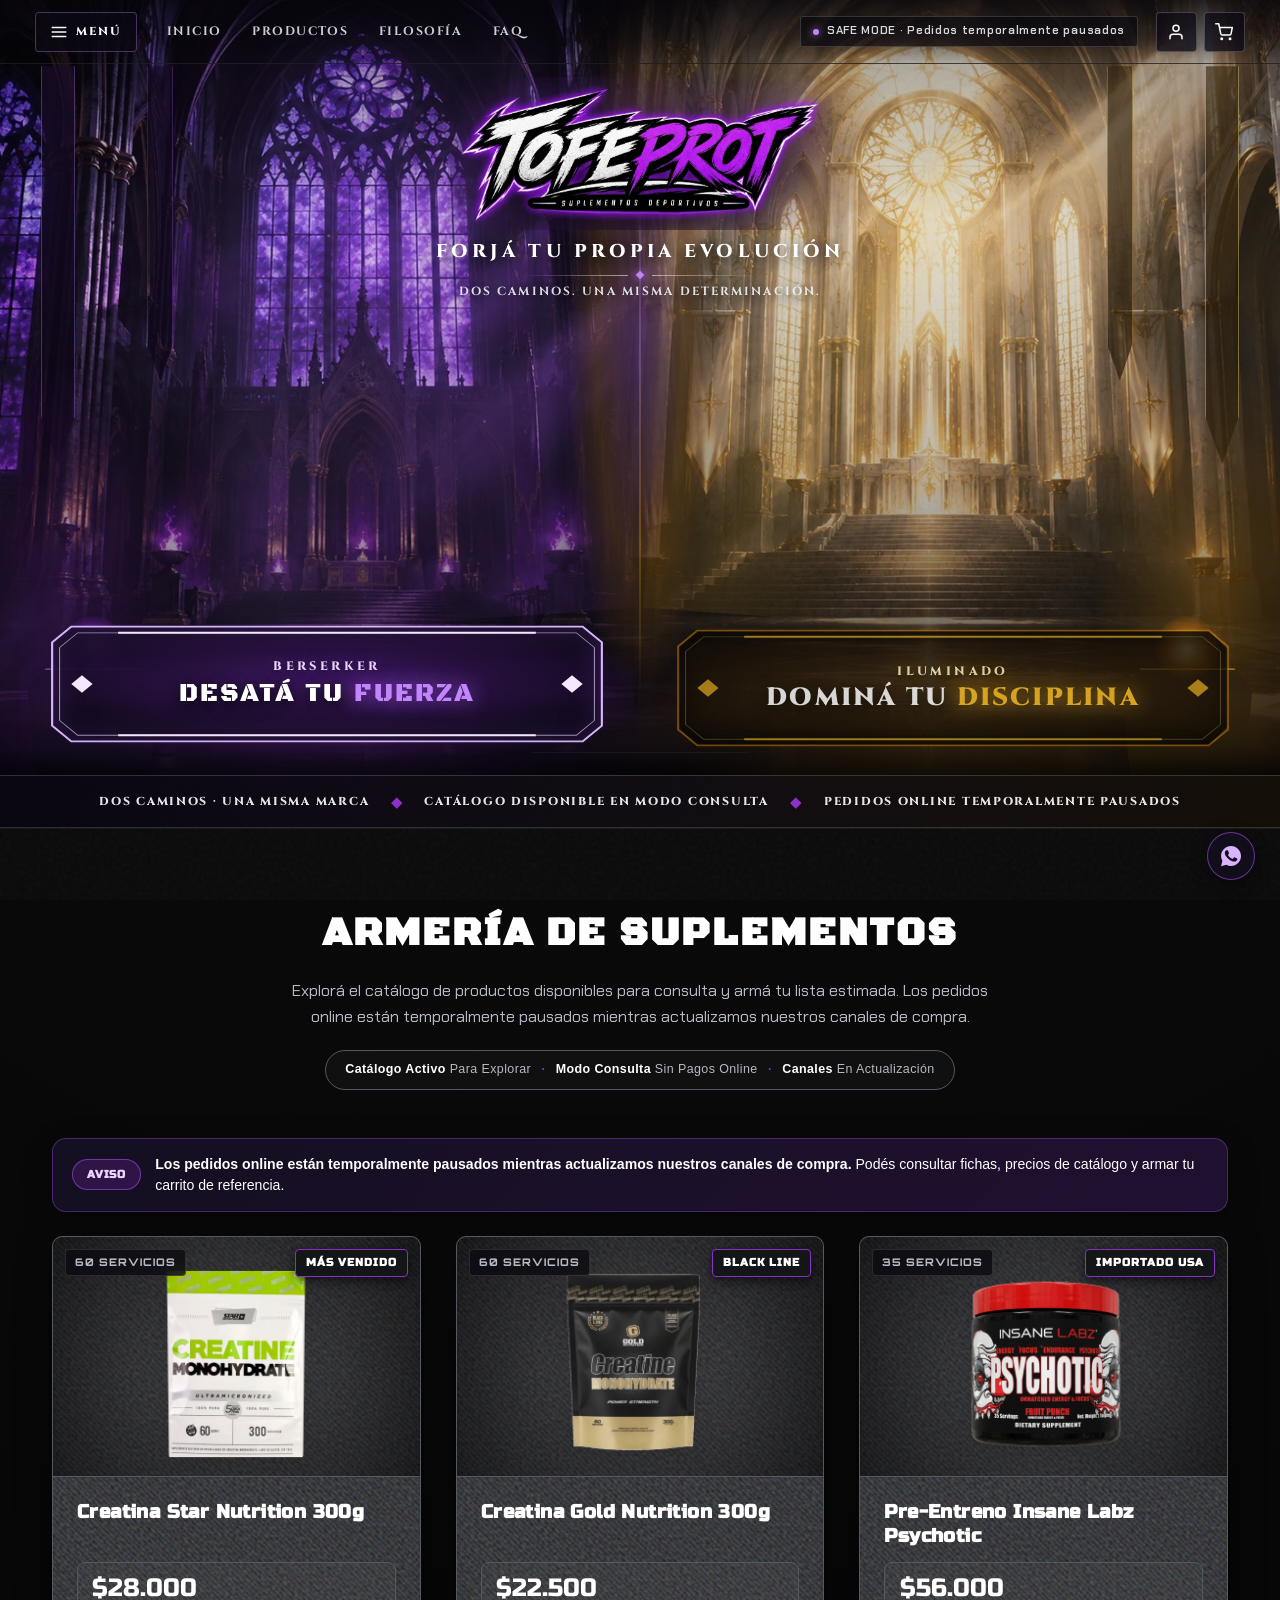
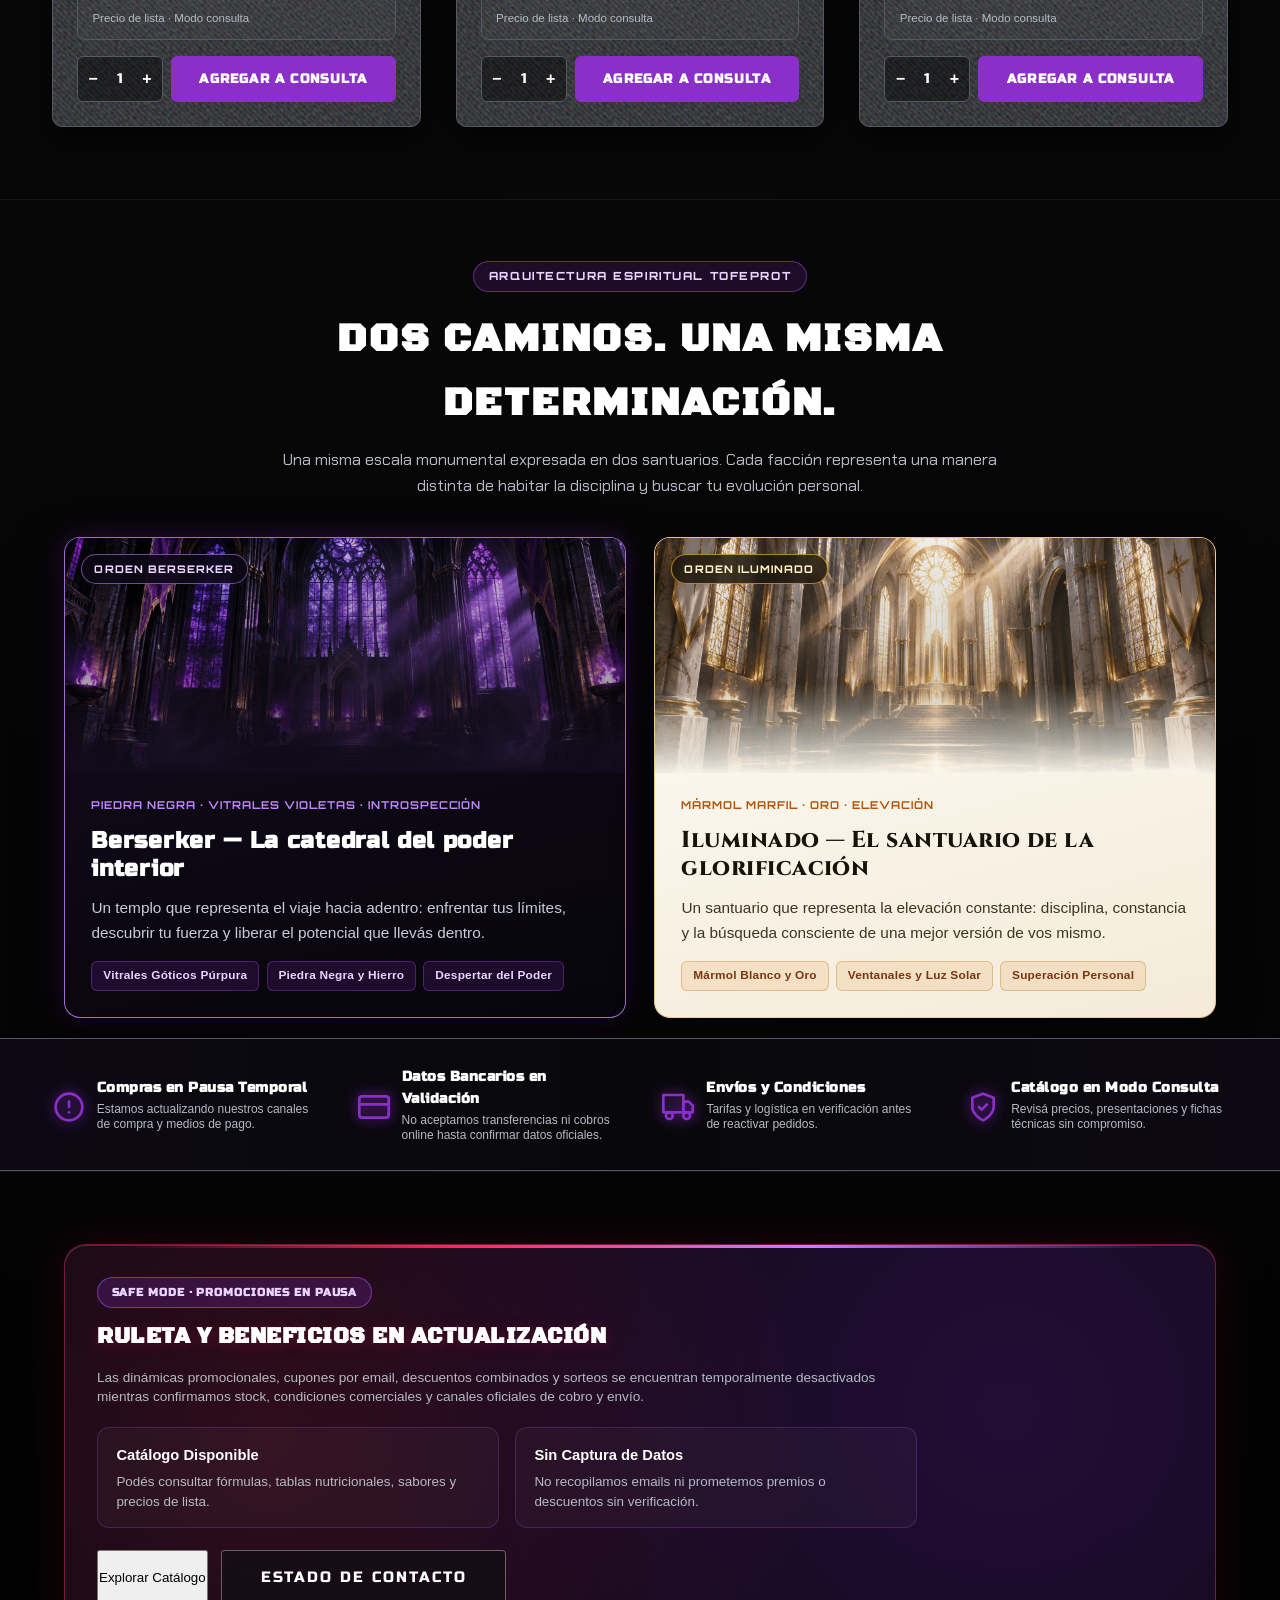
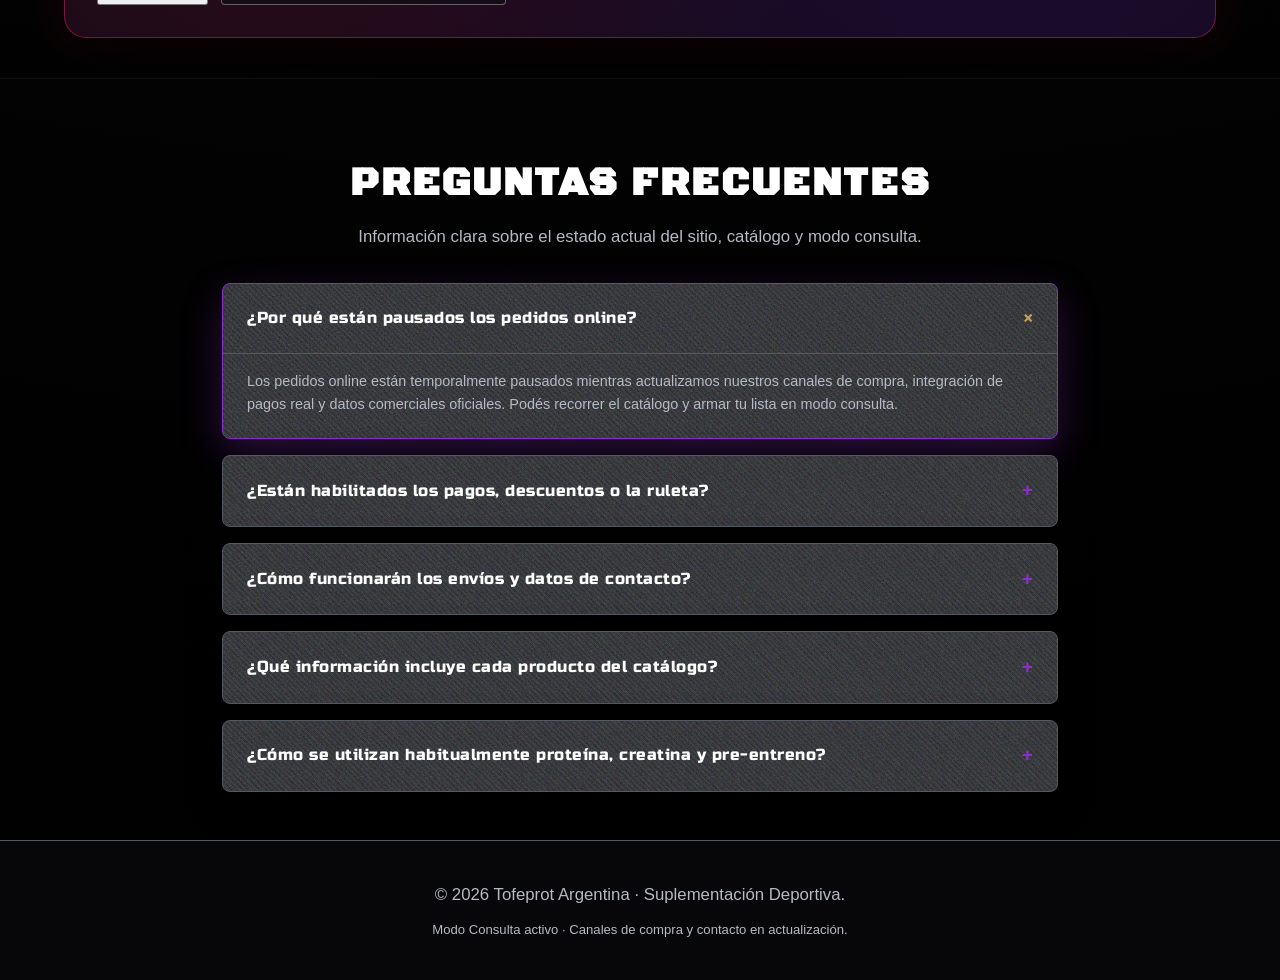
<file: index.html>
<!DOCTYPE html>
<html lang="es">
<head>
    <meta charset="UTF-8">
    <meta name="viewport" content="width=device-width, initial-scale=1.0, viewport-fit=cover">
    <meta name="description" content="Tofeprot - Suplementación deportiva en Argentina. Explorá nuestro catálogo y conocé nuestras dos identidades: Berserker e Iluminado.">
    <title>Tofeprot - Suplementos Deportivos | Catálogo Oficial</title>
    
    <!-- Favicons -->
    <link rel="icon" type="image/png" sizes="32x32" href="assets/images/favicon-32.png">
    <link rel="icon" type="image/png" sizes="64x64" href="assets/images/favicon.png">
    <link rel="apple-touch-icon" href="assets/images/favicon.png">
    <meta name="theme-color" content="#060408">

    <!-- Open Graph / Redes Sociales & WhatsApp -->
    <meta property="og:type" content="website">
    <meta property="og:title" content="Tofeprot - Suplementos Deportivos | Catálogo Oficial">
    <meta property="og:description" content="Explorá el catálogo de suplementación deportiva Tofeprot. Elegí tu facción: Berserker o Iluminado.">
    <meta property="og:image" content="assets/images/logo-oscuridad.png">
    <meta property="og:locale" content="es_AR">

    <!-- Twitter Card -->
    <meta name="twitter:card" content="summary_large_image">
    <meta name="twitter:title" content="Tofeprot - Suplementación Deportiva">
    <meta name="twitter:description" content="Catálogo de suplementación deportiva Tofeprot. Elegí tu facción: Berserker o Iluminado.">
    <meta name="twitter:image" content="assets/images/logo-oscuridad.png">

    <link rel="preload" as="image" href="assets/images/hero-cathedral-berserker.webp" type="image/webp">
    <link rel="preload" as="image" href="assets/images/hero-cathedral-iluminado.webp" type="image/webp">
    <link rel="preload" as="image" href="assets/images/logo-wordmark-oscuridad.png?v=3.0" type="image/png">
    <link rel="preload" as="image" href="assets/images/logo-wordmark-luz.png?v=3.0" type="image/png">
    <link rel="stylesheet" href="css/styles.css?v=7.0">

    <!-- Pre-detección de bando guardado: portada dual permanente activa desde el ingreso -->
    <script>
        (function() {
            try {
                var saved = localStorage.getItem('tofeprot_side');
                document.documentElement.className = saved === 'light' ? 'theme-light' : 'theme-dark';
                var style = document.createElement('style');
                style.id = 'gatewayPreHide';
                style.textContent = '#gatewayScreen { display: none !important; visibility: hidden !important; opacity: 0 !important; }';
                document.head.appendChild(style);
            } catch (e) {}
        })();
    </script>
</head>
<body class="theme-dark">

    <!-- ========================================== -->
    <!-- OVERLAY CINEMÁTICO DE CAMBIO DE BANDO      -->
    <!-- ========================================== -->
    <div id="sideTransitionOverlay" class="side-transition-overlay" aria-hidden="true">
        <div class="portal-transition-core">
            <span class="portal-rune-name" id="portalRuneName">CAMBIANDO BANDO</span>
        </div>
    </div>

    <!-- ========================================== -->
    <!-- ATMÓSFERA Y FONDOS CINEMÁTICOS (3D DEPTH)   -->
    <!-- ========================================== -->
    <div class="cinematic-atmosphere" aria-hidden="true">
        <div class="cinematic-grain"></div>
    </div>

    <!-- ========================================== -->
    <!-- 1. PANTALLA DE SELECCIÓN INICIAL (GATEWAY)  -->
    <!-- ========================================== -->
    <div id="gatewayScreen" class="gateway-screen">
        <!-- Fondo ambiental sutil -->
        <div class="gateway-backdrop-blur"></div>
        <div class="gateway-ambient-glow glow-left"></div>
        <div class="gateway-ambient-glow glow-right"></div>

        <!-- Escenario de Selección de Bando (Pantalla Completa Inmersiva) -->
        <div class="gateway-stage" id="gatewayStage">
            <!-- Interior del Cartel -->
            <div class="gateway-interior">
                <div class="gateway-interior-split">
                    <!-- Opción 1: BERSERKER -->
                    <div class="gateway-chamber chamber-dark" 
                         onmouseenter="setGatewayHover('dark')" 
                         onmouseleave="clearGatewayHover()" 
                         ontouchstart="setGatewayHover('dark')"
                         onclick="selectSide('dark')">
                        <div class="mobile-chamber-header">
                            <img src="assets/images/logo-oscuridad.png" alt="Berserker" class="mobile-chamber-logo">
                            <span class="mobile-chamber-sub">CATEDRAL DEL PODER INTERIOR • VITRALES Y PIEDRA NEGRA</span>
                        </div>
                        <button class="btn-chamber btn-chamber-dark" onclick="event.stopPropagation(); selectSide('dark');">
                            <span>BERSERKER</span>
                        </button>
                    </div>

                    <!-- Divisor exclusivo para versión móvil vertical -->
                    <div class="mobile-gateway-divider">
                        <span>ELEGÍ TU BANDO</span>
                    </div>

                    <!-- Opción 2: ILUMINADO -->
                    <div class="gateway-chamber chamber-light" 
                         onmouseenter="setGatewayHover('light')" 
                         onmouseleave="clearGatewayHover()" 
                         ontouchstart="setGatewayHover('light')"
                         onclick="selectSide('light')">
                        <div class="mobile-chamber-header">
                            <img src="assets/images/logo-luz.png" alt="Iluminado" class="mobile-chamber-logo">
                            <span class="mobile-chamber-sub">SANTUARIO DE LA GLORIFICACIÓN • MÁRMOL Y ORO</span>
                        </div>
                        <button class="btn-chamber btn-chamber-light" onclick="event.stopPropagation(); selectSide('light');">
                            <span>ILUMINADO</span>
                        </button>
                    </div>
                </div>
            </div>
        </div>
    </div>

    <!-- ========================================== -->
    <!-- 2. POP-UP EMAIL (PAUSADO EN SAFE MODE)     -->
    <!-- ========================================== -->
    <div id="unlockModal" class="unlock-modal-overlay" hidden aria-hidden="true" style="display: none;">
        <div class="unlock-modal-content">
            <button type="button" class="close-unlock-btn" onclick="closeUnlockModal()">✕</button>
            <h2>Beneficios en Actualización</h2>
            <p>Las promociones por correo electrónico están temporalmente pausadas mientras actualizamos nuestros canales oficiales.</p>
            <button type="button" class="submit-btn" onclick="closeUnlockModal()">Entendido</button>
        </div>
    </div>

    <!-- ========================================== -->
    <!-- PANEL / DRAWER DE NAVEGACIÓN LATERAL       -->
    <!-- ========================================== -->
    <div id="navDrawerBackdrop" class="nav-drawer-backdrop" onclick="closeNavDrawer()" aria-hidden="true"></div>

    <aside id="navDrawerPanel" class="nav-drawer-panel" aria-label="Menú principal de navegación">
        <div class="nav-drawer-header">
            <div class="drawer-brand">
                <span class="drawer-brand-title">TOFEPROT</span>
                <span class="drawer-brand-sub">Navegación</span>
            </div>
            <button class="nav-drawer-close" onclick="closeNavDrawer()" aria-label="Cerrar menú">✕</button>
        </div>

        <div class="nav-drawer-body">
            <!-- BUSCADOR UNIFICADO -->
            <div class="drawer-search-box">
                <input type="text" id="searchInput" placeholder="Buscar suplemento..." oninput="filterProducts()">
            </div>

            <!-- ENLACES DE NAVEGACIÓN -->
            <nav class="drawer-nav-menu">
                <a class="drawer-nav-item" onclick="window.scrollTo({top:0, behavior:'smooth'}); closeNavDrawer();">
                    <span class="drawer-item-icon">
                        <svg width="18" height="18" viewBox="0 0 24 24" fill="none" stroke="currentColor" stroke-width="2" stroke-linecap="round" stroke-linejoin="round"><path d="M3 9l9-7 9 7v11a2 2 0 0 1-2 2H5a2 2 0 0 1-2-2z"></path></svg>
                    </span>
                    <span class="drawer-item-text">INICIO · LAS DOS IGLESIAS</span>
                    <span class="drawer-item-arrow">→</span>
                </a>
                <a class="drawer-nav-item" onclick="scrollToProducts(); closeNavDrawer();">
                    <span class="drawer-item-icon">
                        <svg width="18" height="18" viewBox="0 0 24 24" fill="none" stroke="currentColor" stroke-width="2" stroke-linecap="round" stroke-linejoin="round"><polygon points="12 2 2 7 12 12 22 7 12 2"></polygon><polyline points="2 17 12 22 22 17"></polyline><polyline points="2 12 12 17 22 12"></polyline></svg>
                    </span>
                    <span class="drawer-item-text">CATÁLOGO DE PRODUCTOS</span>
                    <span class="drawer-item-arrow">→</span>
                </a>
                <a class="drawer-nav-item" onclick="document.getElementById('philosophySection').scrollIntoView({behavior:'smooth'}); closeNavDrawer();">
                    <span class="drawer-item-icon">
                        <svg width="18" height="18" viewBox="0 0 24 24" fill="none" stroke="currentColor" stroke-width="2" stroke-linecap="round" stroke-linejoin="round"><path d="M12 2L2 7l10 5 10-5-10-5z"></path><path d="M2 17l10 5 10-5"></path><path d="M2 12l10 5 10-5"></path></svg>
                    </span>
                    <span class="drawer-item-text">FILOSOFÍA DE LOS CAMINOS</span>
                    <span class="drawer-item-arrow">→</span>
                </a>
                <a class="drawer-nav-item drawer-raffle-item" onclick="document.getElementById('faqAccordion').scrollIntoView({behavior:'smooth'}); closeNavDrawer();">
                    <span class="drawer-item-icon">
                        <svg width="18" height="18" viewBox="0 0 24 24" fill="none" stroke="currentColor" stroke-width="2" stroke-linecap="round" stroke-linejoin="round"><circle cx="12" cy="12" r="10"></circle><line x1="12" y1="16" x2="12" y2="12"></line><line x1="12" y1="8" x2="12.01" y2="8"></line></svg>
                    </span>
                    <span class="drawer-item-text">ESTADO DE COMPRA Y FAQ</span>
                    <span class="drawer-item-arrow">→</span>
                </a>
                <a class="drawer-nav-item drawer-cart-item" onclick="toggleCart(); closeNavDrawer();">
                    <span class="drawer-item-icon">
                        <svg width="18" height="18" viewBox="0 0 24 24" fill="none" stroke="currentColor" stroke-width="2" stroke-linecap="round" stroke-linejoin="round"><circle cx="9" cy="21" r="1"></circle><circle cx="20" cy="21" r="1"></circle><path d="M1 1h4l2.68 13.39a2 2 0 0 0 2 1.61h9.72a2 2 0 0 0 2-1.61L23 6H6"></path></svg>
                    </span>
                    <span class="drawer-item-text">LISTA DE CONSULTA</span>
                    <span class="drawer-cart-badge-inner" id="cartCount" style="display: none;">0</span>
                </a>
            </nav>

            <!-- ACCIONES ADICIONALES (SONIDO & CUENTA) -->
            <div class="drawer-footer-actions">
                <div class="drawer-sound-row">
                    <span>Efectos Sonoros</span>
                    <button id="soundToggleBtn" class="sound-toggle-btn" onclick="toggleSound()" title="Efectos de sonido (Activar/Silenciar)" aria-label="Activar o silenciar sonido">
                        <svg width="18" height="18" viewBox="0 0 24 24" fill="none" stroke="currentColor" stroke-width="2" stroke-linecap="round" stroke-linejoin="round"><polygon points="11 5 6 9 2 9 2 15 6 15 11 19 11 5"></polygon><path d="M15.54 8.46a5 5 0 0 1 0 7.07"></path><path d="M19.07 4.93a10 10 0 0 1 0 14.14"></path></svg>
                    </button>
                </div>

                <div class="drawer-auth-row">
                    <button class="auth-btn drawer-auth-btn safe-mode-auth-btn" id="authBtn" onclick="toggleAuthModal(); closeNavDrawer();">CUENTAS (PRÓXIMAMENTE)</button>
                    <div id="userProfileBtn" class="drawer-profile-btn" style="display: none;" aria-hidden="true"></div>
                </div>
            </div>
        </div>
    </aside>

    <!-- ========================================== -->
    <!-- 5. PERFIL DE USUARIO (DESACTIVADO SAFE MODE) -->
    <!-- ========================================== -->
    <div id="userProfile" class="user-profile" style="display: none;" aria-hidden="true"></div>

    <!-- ========================================== -->
    <!-- 6. ESCENA CINEMATOGRÁFICA INTEGRADA (03C)  -->
    <!-- ========================================== -->
    <section class="hero hero-editorial hero-dual hero-cinematic" id="dualHeroSection" data-active-side="dark">
        <!-- HEADER DE UNA SOLA LÍNEA INTEGRADO EN LA ESCENA -->
        <header class="cinematic-topbar" id="mainHeader">
            <div class="cinematic-topbar-left">
                <button type="button" class="cinematic-menu-trigger" onclick="toggleNavDrawer()" aria-label="Abrir menú de navegación">
                    <svg width="18" height="18" viewBox="0 0 24 24" fill="none" stroke="currentColor" stroke-width="2" stroke-linecap="round" stroke-linejoin="round" aria-hidden="true">
                        <line x1="3" y1="6" x2="21" y2="6"></line>
                        <line x1="3" y1="12" x2="21" y2="12"></line>
                        <line x1="3" y1="18" x2="21" y2="18"></line>
                    </svg>
                    <span>MENÚ</span>
                </button>
                <nav class="cinematic-nav-links" aria-label="Navegación principal">
                    <button type="button" class="cinematic-nav-link" onclick="window.scrollTo({top:0, behavior:'smooth'})">Inicio</button>
                    <button type="button" class="cinematic-nav-link" onclick="scrollToProducts()">Productos</button>
                    <button type="button" class="cinematic-nav-link" onclick="document.getElementById('philosophySection').scrollIntoView({behavior:'smooth'})">Filosofía</button>
                    <button type="button" class="cinematic-nav-link" onclick="document.getElementById('faqAccordion').scrollIntoView({behavior:'smooth'})">FAQ</button>
                </nav>
            </div>

            <div class="cinematic-topbar-right">
                <div class="cinematic-safemode-indicator" role="status">
                    <span class="safemode-dot" aria-hidden="true"></span>
                    <span class="safemode-text">SAFE MODE · Pedidos temporalmente pausados</span>
                </div>

                <div class="cinematic-utility-actions" role="region" aria-label="Accesos de usuario y lista de consulta">
                    <button type="button" class="cinematic-icon-btn" onclick="toggleAuthModal()" aria-label="Información de cuentas de usuario" title="Cuentas de usuario (Próximamente)">
                        <svg viewBox="0 0 24 24" width="18" height="18" fill="none" stroke="currentColor" stroke-width="2" stroke-linecap="round" stroke-linejoin="round" aria-hidden="true">
                            <path d="M20 21v-2a4 4 0 0 0-4-4H8a4 4 0 0 0-4 4v2"></path>
                            <circle cx="12" cy="7" r="4"></circle>
                        </svg>
                    </button>
                    <button type="button" class="cinematic-icon-btn cinematic-cart-btn" onclick="toggleCart()" aria-label="Abrir lista de consulta" title="Lista de consulta">
                        <svg viewBox="0 0 24 24" width="18" height="18" fill="none" stroke="currentColor" stroke-width="2" stroke-linecap="round" stroke-linejoin="round" aria-hidden="true">
                            <circle cx="9" cy="21" r="1"></circle>
                            <circle cx="20" cy="21" r="1"></circle>
                            <path d="M1 1h4l2.68 13.39a2 2 0 0 0 2 1.61h9.72a2 2 0 0 0 2-1.61L23 6H6"></path>
                        </svg>
                        <span class="floating-cart-count" id="floatingCartBadge" style="display: none;">0</span>
                    </button>
                </div>
            </div>
        </header>

        <!-- CAPAS ESCENOGRÁFICAS DE LA CATEDRAL DUAL -->
        <div class="dual-hero-backdrops cinematic-scene-stage" id="cinematicSceneStage" aria-hidden="true">
            <!-- Plano 1: Templos simultáneos unidos en el eje central -->
            <div class="dual-backdrop-pane pane-berserker" id="backdropPaneBerserker">
                <img id="heroBgBerserker" class="dual-backdrop-img" src="assets/images/hero-cathedral-berserker.webp" alt="Catedral Berserker Tofeprot — grandes vitrales violetas y piedra negra" fetchpriority="high" decoding="async">
                <div class="dual-pane-scrim scrim-berserker"></div>
            </div>
            <div class="dual-backdrop-pane pane-iluminado" id="backdropPaneIluminado">
                <img id="heroBgIluminado" class="dual-backdrop-img" src="assets/images/hero-cathedral-iluminado.webp" alt="Santuario Iluminado Tofeprot — mármol marfil, detalles dorados y grandes ventanales" fetchpriority="high" decoding="async">
                <div class="dual-pane-scrim scrim-iluminado"></div>
            </div>

            <!-- Plano 2: Haces de luz volumétricos desde los vitrales -->
            <div class="cinematic-godrays rays-berserker"></div>
            <div class="cinematic-godrays rays-iluminado"></div>

            <!-- Plano 3: Estandartes arquitectónicos verticales en las columnas laterales -->
            <div class="cinematic-banner banner-berserker-outer"></div>
            <div class="cinematic-banner banner-berserker-inner"></div>
            <div class="cinematic-banner banner-iluminado-inner"></div>
            <div class="cinematic-banner banner-iluminado-outer"></div>

            <!-- Plano 4: Nichos/pedestales escultóricos laterales y braseros encendidos -->
            <div class="cinematic-statue-wing wing-berserker" data-asset-slot="statue-berserker.webp">
                <div class="statue-pedestal pedestal-berserker"></div>
                <div class="brazier-flame flame-berserker"></div>
            </div>
            <div class="cinematic-statue-wing wing-iluminado" data-asset-slot="statue-iluminado.webp">
                <div class="statue-pedestal pedestal-iluminado"></div>
                <div class="brazier-flame flame-iluminado"></div>
            </div>

            <!-- Plano 5: Altar/eje central compartido y piso de piedra con reflejo -->
            <div class="dual-hero-seam cinematic-altar-axis" id="dualHeroSeam">
                <div class="altar-central-spire"></div>
                <div class="altar-steps-base"></div>
            </div>
            <div class="cinematic-stone-floor"></div>

            <!-- Plano 6: Neblina atmosférica lenta y partículas de polvo en haces de luz -->
            <div class="cinematic-mist-layer mist-front"></div>
            <div class="cinematic-dust-motes"></div>
        </div>

        <!-- CONTENIDO INTEGRADO EN EL ESCENARIO -->
        <div class="hero-editorial-container dual-hero-container cinematic-hero-content">
            <!-- IDENTIDAD CENTRAL: Único wordmark original + lemas institucionales -->
            <div class="dual-hero-center-brand cinematic-brand-crown">
                <button type="button" class="hero-img-wrapper hero-logo-interactive-stage" id="heroLogoStage" onclick="triggerLogoSideSwitch(event)" aria-label="Alternar facción activa entre Berserker e Iluminado (actual: Berserker)" title="Alternar facción (Berserker / Iluminado)">
                    <span class="hero-logo-aura-back" aria-hidden="true"></span>
                    <span class="hero-logo-heartbeat-core" id="heroLogoCore">
                        <img id="heroLogoImg" src="assets/images/logo-wordmark-oscuridad.png?v=3.0" alt="Tofeprot Logotipo Oficial" class="hero-main-img">
                        <img id="heroLogoGhost" src="assets/images/logo-wordmark-luz.png?v=3.0" alt="" aria-hidden="true" class="hero-main-img hero-logo-ghost">
                        <span class="logo-energy-sweep" id="logoEnergySweep" aria-hidden="true"></span>
                    </span>
                </button>

                <p class="dual-brand-motto" id="dualBrandMotto">FORJÁ TU PROPIA EVOLUCIÓN</p>
                <div class="cinematic-motto-divider" aria-hidden="true">
                    <span class="divider-wing"></span>
                    <span class="divider-diamond"></span>
                    <span class="divider-wing"></span>
                </div>
                <p class="dual-brand-submotto" id="dualBrandSubmotto">DOS CAMINOS. UNA MISMA DETERMINACIÓN.</p>
            </div>

            <!-- DOS PLACAS ORNAMENTALES EN RELIEVE (ÚNICO SELECTOR POR FACCIÓN) -->
            <div class="dual-hero-chambers cinematic-plaques-stage" role="group" aria-label="Caminos de facción Tofeprot">
                <!-- PLACA ORNAMENTAL IZQUIERDA: BERSERKER -->
                <button type="button" class="ornamental-plaque plaque-berserker is-selected" id="dualPanelBerserker" onclick="chooseFaction('dark')" aria-pressed="true">
                    <span class="plaque-pedestal-glow" aria-hidden="true"></span>
                    <span class="plaque-stone-surface" aria-hidden="true"></span>
                    <svg class="plaque-filigree-svg" viewBox="0 0 520 136" preserveAspectRatio="none" aria-hidden="true">
                        <polygon class="filigree-outer" points="20,2 500,2 518,20 518,116 500,134 20,134 2,116 2,20"/>
                        <polygon class="filigree-inner" points="26,9 494,9 511,26 511,110 494,127 26,127 9,110 9,26"/>
                        <line class="filigree-accent" x1="64" y1="9" x2="456" y2="9"/>
                        <line class="filigree-accent" x1="64" y1="127" x2="456" y2="127"/>
                        <polygon class="filigree-node" points="20,68 30,58 40,68 30,78"/>
                        <polygon class="filigree-node" points="480,68 490,58 500,68 490,78"/>
                    </svg>
                    <span class="plaque-border-shimmer" aria-hidden="true"></span>
                    <span class="plaque-inscription">
                        <span class="plaque-faction-name">BERSERKER</span>
                        <span class="plaque-faction-motto" id="heroTitleBerserker">DESATÁ TU <em class="glory-highlight-dark">FUERZA</em></span>
                    </span>
                </button>

                <!-- PLACA ORNAMENTAL DERECHA: ILUMINADO -->
                <button type="button" class="ornamental-plaque plaque-iluminado" id="dualPanelIluminado" onclick="chooseFaction('light')" aria-pressed="false">
                    <span class="plaque-pedestal-glow" aria-hidden="true"></span>
                    <span class="plaque-stone-surface" aria-hidden="true"></span>
                    <svg class="plaque-filigree-svg" viewBox="0 0 520 136" preserveAspectRatio="none" aria-hidden="true">
                        <polygon class="filigree-outer" points="20,2 500,2 518,20 518,116 500,134 20,134 2,116 2,20"/>
                        <polygon class="filigree-inner" points="26,9 494,9 511,26 511,110 494,127 26,127 9,110 9,26"/>
                        <line class="filigree-accent" x1="64" y1="9" x2="456" y2="9"/>
                        <line class="filigree-accent" x1="64" y1="127" x2="456" y2="127"/>
                        <polygon class="filigree-node" points="20,68 30,58 40,68 30,78"/>
                        <polygon class="filigree-node" points="480,68 490,58 500,68 490,78"/>
                    </svg>
                    <span class="plaque-border-shimmer" aria-hidden="true"></span>
                    <span class="plaque-inscription">
                        <span class="plaque-faction-name">ILUMINADO</span>
                        <span class="plaque-faction-motto" id="heroTitleIluminado">DOMINÁ TU <em class="glory-highlight-light">DISCIPLINA</em></span>
                    </span>
                </button>
            </div>
        </div>

        <!-- FRANJA ARQUITECTÓNICA INFERIOR INTEGRADA AL ESCENARIO -->
        <div class="editorial-marquee dual-info-strip cinematic-architrave-strip" id="dualInfoStrip" role="region" aria-label="Estado comercial del catálogo">
            <div class="dual-info-strip-inner">
                <span class="dual-info-item">DOS CAMINOS · UNA MISMA MARCA</span>
                <span class="marquee-dot" aria-hidden="true">◆</span>
                <span class="dual-info-item">CATÁLOGO DISPONIBLE EN MODO CONSULTA</span>
                <span class="marquee-dot" aria-hidden="true">◆</span>
                <span class="dual-info-item">PEDIDOS ONLINE TEMPORALMENTE PAUSADOS</span>
            </div>
        </div>
    </section>

    <!-- ========================================== -->
    <!-- 7. ARMERÍA DE SUPLEMENTOS (CATÁLOGO DEBAJO)-->
    <!-- ========================================== -->
    <div class="section-wrapper reveal-on-scroll">
        <section id="productsSection" class="products-section">
            <div class="editorial-section-header">
                <h2 class="section-title">Armería de Suplementos</h2>
                <p class="editorial-subtitle">
                    Explorá el catálogo de productos disponibles para consulta y armá tu lista estimada. Los pedidos online están temporalmente pausados mientras actualizamos nuestros canales de compra.
                </p>
                <div class="armory-highlights-strip" aria-label="Estado del catálogo">
                    <span class="armory-strip-item"><strong>Catálogo Activo</strong> Para Explorar</span>
                    <span class="armory-strip-sep" aria-hidden="true">·</span>
                    <span class="armory-strip-item"><strong>Modo Consulta</strong> Sin Pagos Online</span>
                    <span class="armory-strip-sep" aria-hidden="true">·</span>
                    <span class="armory-strip-item"><strong>Canales</strong> En Actualización</span>
                </div>
            </div>
            <div class="safe-mode-banner safe-mode-store-banner" role="status">
                <span class="safe-mode-badge">AVISO</span>
                <p class="safe-mode-message"><strong>Los pedidos online están temporalmente pausados mientras actualizamos nuestros canales de compra.</strong> Podés consultar fichas, precios de catálogo y armar tu carrito de referencia.</p>
            </div>
            <div class="products-grid" id="tiendaGrid"></div>
        </section>
    </div>

    <!-- ========================================== -->
    <!-- 7.05 SECCIÓN EDITORIAL: LAS DOS FILOSOFÍAS -->
    <!-- ========================================== -->
    <div class="section-wrapper philosophy-section-wrapper reveal-on-scroll" id="philosophySection">
        <section class="philosophy-section" aria-labelledby="philosophySectionTitle">
            <div class="editorial-section-header philosophy-header">
                <span class="philosophy-eyebrow">ARQUITECTURA ESPIRITUAL TOFEPROT</span>
                <h2 class="section-title philosophy-main-title" id="philosophySectionTitle">DOS CAMINOS. UNA MISMA DETERMINACIÓN.</h2>
                <p class="editorial-subtitle philosophy-lead">
                    Una misma escala monumental expresada en dos santuarios. Cada facción representa una manera distinta de habitar la disciplina y buscar tu evolución personal.
                </p>
            </div>

            <div class="philosophy-grid">
                <!-- PANEL 1: BERSERKER -->
                <article class="philosophy-card philosophy-card-berserker is-active-path" id="philosophyCardBerserker">
                    <div class="philosophy-card-media">
                        <img src="assets/images/hero-cathedral-berserker.webp" alt="Catedral Berserker con grandes vitrales violetas y piedra negra monumental" loading="lazy" decoding="async">
                        <div class="philosophy-media-scrim" aria-hidden="true"></div>
                        <span class="philosophy-temple-badge">ORDEN BERSERKER</span>
                    </div>
                    <div class="philosophy-card-body">
                        <span class="philosophy-kicker">Piedra Negra · Vitrales Violetas · Introspección</span>
                        <h3 class="philosophy-card-title">Berserker — La catedral del poder interior</h3>
                        <p class="philosophy-card-copy">
                            Un templo que representa el viaje hacia adentro: enfrentar tus límites, descubrir tu fuerza y liberar el potencial que llevás dentro.
                        </p>
                        <div class="philosophy-attributes" aria-label="Atributos del camino Berserker">
                            <span class="philosophy-attr-pill">Vitrales Góticos Púrpura</span>
                            <span class="philosophy-attr-pill">Piedra Negra y Hierro</span>
                            <span class="philosophy-attr-pill">Despertar del Poder</span>
                        </div>
                    </div>
                </article>

                <!-- PANEL 2: ILUMINADO -->
                <article class="philosophy-card philosophy-card-iluminado" id="philosophyCardIluminado">
                    <div class="philosophy-card-media">
                        <img src="assets/images/hero-cathedral-iluminado.webp" alt="Santuario Iluminado de mármol blanco, detalles dorados y grandes ventanales solares" loading="lazy" decoding="async">
                        <div class="philosophy-media-scrim" aria-hidden="true"></div>
                        <span class="philosophy-temple-badge">ORDEN ILUMINADO</span>
                    </div>
                    <div class="philosophy-card-body">
                        <span class="philosophy-kicker">Mármol Marfil · Oro · Elevación</span>
                        <h3 class="philosophy-card-title">Iluminado — El santuario de la glorificación</h3>
                        <p class="philosophy-card-copy">
                            Un santuario que representa la elevación constante: disciplina, constancia y la búsqueda consciente de una mejor versión de vos mismo.
                        </p>
                        <div class="philosophy-attributes" aria-label="Atributos del camino Iluminado">
                            <span class="philosophy-attr-pill">Mármol Blanco y Oro</span>
                            <span class="philosophy-attr-pill">Ventanales y Luz Solar</span>
                            <span class="philosophy-attr-pill">Superación Personal</span>
                        </div>
                    </div>
                </article>
            </div>
        </section>
    </div>

    <!-- ========================================== -->
    <!-- 7.1 BARRA DE ESTADO & TRANSPARENCIA        -->
    <!-- ========================================== -->
    <section class="trust-bar-section">
        <div class="trust-bar-grid">
            <div class="trust-item">
                <div class="trust-icon">
                    <svg class="svg-icon" width="30" height="30" viewBox="0 0 24 24" fill="none" stroke="currentColor" stroke-width="2" stroke-linecap="round" stroke-linejoin="round"><circle cx="12" cy="12" r="10"></circle><line x1="12" y1="8" x2="12" y2="12"></line><line x1="12" y1="16" x2="12.01" y2="16"></line></svg>
                </div>
                <div class="trust-text">
                    <h4>Compras en Pausa Temporal</h4>
                    <p>Estamos actualizando nuestros canales de compra y medios de pago.</p>
                </div>
            </div>
            <div class="trust-item">
                <div class="trust-icon">
                    <svg class="svg-icon" width="30" height="30" viewBox="0 0 24 24" fill="none" stroke="currentColor" stroke-width="2" stroke-linecap="round" stroke-linejoin="round"><rect x="1" y="4" width="22" height="16" rx="2" ry="2"></rect><line x1="1" y1="10" x2="23" y2="10"></line></svg>
                </div>
                <div class="trust-text">
                    <h4>Datos Bancarios en Validación</h4>
                    <p>No aceptamos transferencias ni cobros online hasta confirmar datos oficiales.</p>
                </div>
            </div>
            <div class="trust-item">
                <div class="trust-icon">
                    <svg class="svg-icon" width="30" height="30" viewBox="0 0 24 24" fill="none" stroke="currentColor" stroke-width="2" stroke-linecap="round" stroke-linejoin="round"><rect x="1" y="3" width="15" height="13"></rect><polygon points="16 8 20 8 23 11 23 16 16 16 16 8"></polygon><circle cx="5.5" cy="18.5" r="2.5"></circle><circle cx="18.5" cy="18.5" r="2.5"></circle></svg>
                </div>
                <div class="trust-text">
                    <h4>Envíos y Condiciones</h4>
                    <p>Tarifas y logística en verificación antes de reactivar pedidos.</p>
                </div>
            </div>
            <div class="trust-item">
                <div class="trust-icon">
                    <svg class="svg-icon" width="30" height="30" viewBox="0 0 24 24" fill="none" stroke="currentColor" stroke-width="2" stroke-linecap="round" stroke-linejoin="round"><path d="M12 22s8-4 8-10V5l-8-3-8 3v7c0 6 8 10 8 10z"></path><polyline points="9 12 11 14 15 10"></polyline></svg>
                </div>
                <div class="trust-text">
                    <h4>Catálogo en Modo Consulta</h4>
                    <p>Revisá precios, presentaciones y fichas técnicas sin compromiso.</p>
                </div>
            </div>
        </div>
    </section>

    <!-- ========================================== -->
    <!-- 7.5 PROMOCIONES Y RULETA (PAUSA SAFE MODE) -->
    <!-- ========================================== -->
    <div class="section-wrapper raffle-band-wrapper reveal-on-scroll" id="sorteoSection">
        <section class="raffle-section" aria-labelledby="raffleSectionTitle">
            <div class="raffle-unified-card safe-mode-card-layout" id="raffleWheelStage">
                <div class="safe-mode-panel-main">
                    <span class="safe-mode-pill">SAFE MODE · PROMOCIONES EN PAUSA</span>
                    <h2 class="raffle-unified-title" id="raffleSectionTitle">Ruleta y Beneficios en Actualización</h2>
                    <p class="raffle-unified-subtitle">
                        Las dinámicas promocionales, cupones por email, descuentos combinados y sorteos se encuentran temporalmente desactivados mientras confirmamos stock, condiciones comerciales y canales oficiales de cobro y envío.
                    </p>
                    <div class="safe-mode-highlights">
                        <div class="safe-mode-highlight-item">
                            <strong>Catálogo Disponible</strong>
                            <span>Podés consultar fórmulas, tablas nutricionales, sabores y precios de lista.</span>
                        </div>
                        <div class="safe-mode-highlight-item">
                            <strong>Sin Captura de Datos</strong>
                            <span>No recopilamos emails ni prometemos premios o descuentos sin verificación.</span>
                        </div>
                    </div>
                    <div class="safe-mode-panel-actions">
                        <button type="button" class="hero-btn-primary" onclick="scrollToProducts()">Explorar Catálogo</button>
                        <button type="button" class="hero-btn-secondary" onclick="openTransferModal()">Estado de Contacto</button>
                    </div>
                </div>
            </div>
        </section>
    </div>

    <!-- ========================================== -->
    <!-- 10. TESTIMONIOS (OCULTOS EN SAFE MODE)     -->
    <!-- ========================================== -->
    <!-- .pr-wall temporalmente oculta hasta contar con reseñas verificadas y autorizadas -->

    <!-- ========================================== -->
    <!-- 10.1 PREGUNTAS FRECUENTES (FAQ)            -->
    <!-- ========================================== -->
    <div class="section-wrapper reveal-on-scroll" style="padding-bottom: 3rem;">
        <section class="faq-section">
            <h2 class="section-title" style="margin-top: 0; margin-bottom: 0.5rem;">Preguntas Frecuentes</h2>
            <p style="text-align: center; color: var(--text-muted); margin-bottom: 2rem;">Información clara sobre el estado actual del sitio, catálogo y modo consulta.</p>
            
            <div class="faq-accordion" id="faqAccordion">
                <div class="faq-item active">
                    <div class="faq-header" onclick="toggleFaq(this)">
                        <div class="faq-title">
                            ¿Por qué están pausados los pedidos online?
                        </div>
                        <span class="faq-icon-toggle">+</span>
                    </div>
                    <div class="faq-body">
                        Los pedidos online están temporalmente pausados mientras actualizamos nuestros canales de compra, integración de pagos real y datos comerciales oficiales. Podés recorrer el catálogo y armar tu lista en modo consulta.
                    </div>
                </div>

                <div class="faq-item">
                    <div class="faq-header" onclick="toggleFaq(this)">
                        <div class="faq-title">
                            ¿Están habilitados los pagos, descuentos o la ruleta?
                        </div>
                        <span class="faq-icon-toggle">+</span>
                    </div>
                    <div class="faq-body">
                        No por el momento. Los cobros online, transferencias bancarias, cuentas de usuario, cupones y la Ruleta Psychotic se encuentran desactivados temporalmente para garantizar condiciones verificadas antes de habilitar ventas.
                    </div>
                </div>

                <div class="faq-item">
                    <div class="faq-header" onclick="toggleFaq(this)">
                        <div class="faq-title">
                            ¿Cómo funcionarán los envíos y datos de contacto?
                        </div>
                        <span class="faq-icon-toggle">+</span>
                    </div>
                    <div class="faq-body">
                        Las condiciones de envío, plazos de despacho y canales oficiales de atención por WhatsApp y transferencia se encuentran en actualización y serán publicados únicamente cuando estén confirmados.
                    </div>
                </div>

                <div class="faq-item">
                    <div class="faq-header" onclick="toggleFaq(this)">
                        <div class="faq-title">
                            ¿Qué información incluye cada producto del catálogo?
                        </div>
                        <span class="faq-icon-toggle">+</span>
                    </div>
                    <div class="faq-body">
                        En cada ficha técnica podés consultar sabores disponibles, tamaño de porción, tabla nutricional declarada y recomendaciones generales de uso correspondientes al catálogo publicado.
                    </div>
                </div>

                <div class="faq-item">
                    <div class="faq-header" onclick="toggleFaq(this)">
                        <div class="faq-title">
                            ¿Cómo se utilizan habitualmente proteína, creatina y pre-entreno?
                        </div>
                        <span class="faq-icon-toggle">+</span>
                    </div>
                    <div class="faq-body">
                        <strong>Proteína Whey:</strong> 1 scoop (30g) post-entreno o entre comidas con 200-250ml de agua o leche fría. <strong>Creatina Monohidrato:</strong> 1 scoop raso (5g) al día de forma continua. <strong>Pre-entreno:</strong> seguir siempre la porción recomendada indicada en el envase de cada fórmula antes de entrenar.
                    </div>
                </div>
            </div>
        </section>

        <!-- Garantía comercial oculta temporalmente hasta validación de condiciones -->
    </div>

    <!-- ========================================== -->
    <!-- 11. FOOTER                                 -->
    <!-- ========================================== -->
    <footer>
        <p>&copy; 2026 Tofeprot Argentina · Suplementación Deportiva.</p>
        <div>
            <p class="footer-safe-note">Modo Consulta activo · Canales de compra y contacto en actualización.</p>
        </div>
    </footer>

    <!-- ========================================== -->
    <!-- 13. MODAL CARRITO (MODO CONSULTA)          -->
    <!-- ========================================== -->
    <div id="cartBackdrop" class="cart-backdrop" onclick="toggleCart()"></div>
    <div id="cartModal" class="cart-modal" aria-label="Lista de consulta de suplementos">
        <div class="cart-header">
            <div class="drawer-brand">
                <span class="drawer-brand-title" id="cartHeaderTitle">LISTA DE CONSULTA</span>
                <span class="drawer-brand-sub" id="cartHeaderCountSub">0 productos</span>
            </div>
            <button type="button" class="nav-drawer-close" onclick="toggleCart()" aria-label="Cerrar carrito">✕</button>
        </div>

        <!-- PASO 1: CONSULTA DE PRODUCTOS SELECCIONADOS -->
        <div id="cartStep1Review" class="cart-step-pane">
            <div class="safe-mode-banner safe-mode-banner-compact" role="status">
                <span class="safe-mode-pill">MODO CONSULTA</span>
                <p>Los pedidos online están temporalmente pausados mientras actualizamos nuestros canales de compra.</p>
            </div>

            <div class="cart-items" id="cartItems"><div class="empty-cart">Aún no hay suplementos</div></div>

            <!-- CONTENEDOR BUNDLE DESACTIVADO EN SAFE MODE -->
            <div id="cartBundleContainer" class="cart-bundle-container" style="display: none;"></div>

            <div class="cart-footer">
                <div class="cart-savings-row" id="cartSavingsRow" style="display: none;">
                    <span id="cartSavingsLabel">Promoción:</span>
                    <span id="cartSavingsAmount">-$0</span>
                </div>

                <div class="cart-savings-row cart-raffle-row" id="cartRaffleRow" style="display: none;">
                    <span id="cartRaffleLabel">Beneficio:</span>
                    <span id="cartRaffleAmount">Pausado</span>
                </div>

                <div class="cart-total"><span>Total Estimado (Consulta):</span> <span id="cartTotal">$0</span></div>
                <button type="button" class="checkout-btn safe-mode-cta-disabled" id="cartContinueBtn" onclick="goToCartPaymentStep()" aria-disabled="true">Pedidos Online Pausados</button>
            </div>
        </div>

        <!-- PASO 2: PAUSADO EN SAFE MODE -->
        <div id="cartStep2Payment" class="cart-step-pane" style="display: none;">
            <div class="cart-payment-step-body">
                <button type="button" class="cart-back-btn" onclick="goToCartReviewStep()">
                    ← Volver a la lista de consulta
                </button>
                <div class="safe-mode-card" role="status">
                    <span class="safe-mode-pill">CHECKOUT EN PAUSA</span>
                    <p>Los pedidos online están temporalmente pausados mientras actualizamos nuestros canales de compra.</p>
                </div>
            </div>
            <div class="cart-footer">
                <div class="cart-total"><span>Total Estimado:</span> <span id="cartPaymentFooterTotal">$0</span></div>
                <button type="button" class="checkout-btn safe-mode-cta-disabled" disabled aria-disabled="true">Checkout Desactivado</button>
            </div>
        </div>
    </div>

    <!-- ========================================== -->
    <!-- 14. MODAL AUTENTICACIÓN (PAUSA SAFE MODE)  -->
    <!-- ========================================== -->
    <div id="authModal" class="modal">
        <div class="modal-content">
            <button type="button" class="nav-drawer-close" onclick="toggleAuthModal()" aria-label="Cerrar">✕</button>
            <div class="safe-mode-modal-box" role="status">
                <span class="safe-mode-pill">AUTENTICACIÓN EN ACTUALIZACIÓN</span>
                <h2 style="color: var(--text-main); margin: 0.75rem 0 0.75rem; font-family: 'Russo One', sans-serif;">Cuentas Próximamente</h2>
                <p style="color: var(--text-muted); line-height: 1.55; margin-bottom: 1.25rem;">
                    Las cuentas de usuario estarán disponibles cuando se implemente autenticación real del lado servidor. Por seguridad, no solicitamos ni almacenamos contraseñas en este momento.
                </p>
                <button type="button" class="submit-btn" onclick="toggleAuthModal()">Entendido</button>
            </div>
        </div>
    </div>

    <!-- ========================================== -->
    <!-- 15. MODAL FICHA TÉCNICA Y NUTRICIONAL      -->
    <!-- ========================================== -->
    <div id="productBackdrop" class="modal-backdrop" onclick="closeProductModal()"></div>
    <div id="productModal" class="product-modal-dialog">
        <div class="product-modal-header">
            <div class="product-modal-title-wrap">
                <span class="product-modal-badge" id="pmBadge">FÓRMULA PURA</span>
                <h2 id="pmTitle" class="product-modal-title">Proteína Whey 1kg</h2>
            </div>
            <button type="button" class="nav-drawer-close" onclick="closeProductModal()" aria-label="Cerrar">✕</button>
        </div>
        <div class="product-modal-body" id="pmBody">
            <!-- Rellenado dinámicamente por JS -->
        </div>
    </div>

    <!-- ========================================== -->
    <!-- 16. MODAL DATOS Y CONTACTO (SAFE MODE)     -->
    <!-- ========================================== -->
    <div id="transferBackdrop" class="modal-backdrop" onclick="closeTransferModal()"></div>
    <div id="transferModal" class="transfer-modal-dialog" aria-label="Estado de datos bancarios y contacto">
        <div class="transfer-modal-header">
            <h3 style="font-family: var(--font-heading, 'Russo One', sans-serif);">Contacto y Datos Bancarios</h3>
            <button type="button" class="nav-drawer-close" onclick="closeTransferModal()" aria-label="Cerrar">✕</button>
        </div>
        <div class="transfer-modal-body">
            <div class="safe-mode-card" role="status">
                <span class="safe-mode-pill">CANALES EN ACTUALIZACIÓN</span>
                <p style="color: var(--text-main); font-weight: 600; margin: 0.75rem 0 0.5rem;">
                    Los datos de transferencia bancaria y los canales oficiales de contacto se encuentran en actualización.
                </p>
                <p style="color: var(--text-muted); font-size: 0.9rem; line-height: 1.5; margin: 0;">
                    Los pedidos online están temporalmente pausados mientras actualizamos nuestros canales de compra. Una vez confirmados los datos comerciales oficiales, volverán a publicarse aquí.
                </p>
            </div>

            <button type="button" class="submit-btn" style="width: 100%; margin-top: 1.2rem;" onclick="closeTransferModal()">
                Entendido
            </button>
        </div>
    </div>

    <!-- ========================================== -->
    <!-- 17. BOTÓN FLOTANTE CONTACTO (SAFE MODE)    -->
    <!-- ========================================== -->
    <button type="button" class="floating-wa-btn is-paused" onclick="openTransferModal()" title="Canales de contacto en actualización" aria-label="Canales de contacto en actualización">
        <span class="wa-icon" aria-hidden="true">
            <svg width="24" height="24" viewBox="0 0 24 24" fill="currentColor"><path d="M12.031 2c-5.516 0-9.969 4.453-9.969 9.969 0 1.766.469 3.484 1.344 5l-1.406 5.156 5.281-1.375c1.469.797 3.109 1.219 4.75 1.219 5.516 0 9.969-4.453 9.969-9.969S17.547 2 12.031 2zm5.813 14.125c-.25.703-1.438 1.344-2 1.422-.516.078-1.172.109-1.891-.125-.438-.141-1-.328-1.719-.641-3.016-1.297-4.984-4.328-5.141-4.531-.156-.203-1.234-1.641-1.234-3.125s.781-2.219 1.063-2.516c.281-.297.609-.375.813-.375.203 0 .406 0 .578.016.188.016.438-.078.688.516.25.609.859 2.094.938 2.25.078.156.125.344.031.547-.094.203-.141.328-.297.5-.156.172-.313.391-.453.516-.156.141-.313.297-.141.609.172.313.781 1.297 1.672 2.094 1.156 1.031 2.125 1.344 2.438 1.5.313.156.484.125.672-.078.188-.203.781-.906.984-1.219.203-.313.422-.266.703-.156.281.109 1.797.844 2.109 1 .313.156.516.234.594.359.078.125.078.734-.172 1.438z"/></svg>
        </span>
    </button>

    <!-- ARCHIVO JS MODULAR -->
    <script src="js/app.js?v=7.0" defer></script>
</body>
</html>
</file>
<file: css/styles.css>
@import url('https://fonts.googleapis.com/css2?family=Black+Ops+One&family=Chakra+Petch:ital,wght@0,600;0,700;1,700&family=Cinzel:wght@700;900&family=Cormorant+Garamond:ital,wght@0,600;1,600;1,700&family=Orbitron:wght@700;900&family=Russo+One&display=swap');

:root {
    --ease-out: cubic-bezier(0.23, 1, 0.32, 1);
    --ease-spring: cubic-bezier(0.16, 1, 0.3, 1);
    --ease-in-out: cubic-bezier(0.77, 0, 0.175, 1);
    --ease-drawer: cubic-bezier(0.32, 0.72, 0, 1);
}

* {
    margin: 0;
    padding: 0;
    box-sizing: border-box;
}

html {
    overflow-x: hidden;
    overflow-x: clip;
    max-width: 100%;
    -webkit-text-size-adjust: 100%;
    -webkit-tap-highlight-color: transparent;
}

/* ========================================== */
/* TEMAS Y VARIABLES CSS                      */
/* ========================================== */
body.theme-dark {
    /* Fondo General (Página) - PITCH BLACK TEXTURIZADO */
    --bg-black: #070709;
    --page-bg-color: radial-gradient(circle at 50% 0%, #0c0c0c 0%, #000000 100%);
    --page-bg-texture: url("data:image/svg+xml,%3Csvg viewBox='0 0 200 200' xmlns='http://www.w3.org/2000/svg'%3E%3Cfilter id='noiseFilter'%3E%3CfeTurbulence type='fractalNoise' baseFrequency='0.8' numOctaves='3' stitchTiles='stitch'/%3E%3C/filter%3E%3Crect width='100%25' height='100%25' filter='url(%23noiseFilter)' opacity='0.05'/%3E%3C/svg%3E");
    
    /* Superficies (Tarjetas) - GRIS METÁLICO CLARO (High Contrast) */
    --card-bg: repeating-linear-gradient(45deg, #2b2d31 0px, #2b2d31 2px, #212226 2px, #212226 4px);
    --card-texture: url("data:image/svg+xml,%3Csvg viewBox='0 0 200 200' xmlns='http://www.w3.org/2000/svg'%3E%3Cfilter id='noiseFilter'%3E%3CfeTurbulence type='fractalNoise' baseFrequency='0.5' numOctaves='3' stitchTiles='stitch'/%3E%3C/filter%3E%3Crect width='100%25' height='100%25' filter='url(%23noiseFilter)' opacity='0.25'/%3E%3C/svg%3E");
    --card-border: #555962;
    --card-shadow: 0 12px 32px rgba(0, 0, 0, 0.7);
    --card-hover-shadow: 0 16px 40px rgba(139, 47, 201, 0.3);
    
    --surface-dark: #1f2023;
    --surface-light: #2c2e33;
    --accent-purple: #8b2fc9;
    --accent-purple-hover: #a84ee6;
    --text-main: #ffffff;
    --text-muted: #b5bac4;
    --border-color: #555962; /* Borde más brillante para separar */
    --energy-glow: rgba(139, 47, 201, 0.45);
    --badge-bg: #8b2fc9;
    --badge-text: #ffffff;
    --font-display: 'Black Ops One', 'Russo One', sans-serif;
    --font-heading: 'Russo One', 'Chakra Petch', sans-serif;
    --font-sub: 'Chakra Petch', sans-serif;
    --tub-cap-fill: #20202c;
    --tub-cap-stroke: #484858;
    --tub-cap-rib: #333344;
    --tub-body-fill: #0c0c14;
    --tub-body-stroke: #323242;
    --tub-highlight: rgba(255, 255, 255, 0.16);
    --tub-label-fill: #06060a;
    --tub-title-fill: #ffffff;
    background-color: #050507;
}

body.theme-light {
    /* Fondo General (Página) - MÁRMOL MARFIL CELESTIAL & ORO RADIANTE */
    --bg-black: #f8f6f0;
    --page-bg-color: radial-gradient(circle at 50% 0%, #fffefb 0%, #f7f3ea 42%, #ece5d6 100%);
    --page-bg-texture: url("data:image/svg+xml,%3Csvg viewBox='0 0 200 200' xmlns='http://www.w3.org/2000/svg'%3E%3Cfilter id='noiseFilter'%3E%3CfeTurbulence type='fractalNoise' baseFrequency='0.08' numOctaves='2' stitchTiles='stitch'/%3E%3C/filter%3E%3Crect width='100%25' height='100%25' filter='url(%23noiseFilter)' opacity='0.035'/%3E%3C/svg%3E");
    
    /* Superficies (Tarjetas) - MÁRMOL BLANCO PURO (High Contrast & Gold Trim) */
    --card-bg: linear-gradient(145deg, #ffffff 0%, #fdfcf9 65%, #f8f5ee 100%);
    --card-texture: url("data:image/svg+xml,%3Csvg viewBox='0 0 400 400' xmlns='http://www.w3.org/2000/svg'%3E%3Cfilter id='noiseFilter'%3E%3CfeTurbulence type='fractalNoise' baseFrequency='0.01' numOctaves='4' stitchTiles='stitch'/%3E%3C/filter%3E%3Crect width='100%25' height='100%25' filter='url(%23noiseFilter)' opacity='0.03'/%3E%3C/svg%3E");
    --card-border: #e6dfcb;
    --card-shadow: 0 10px 30px rgba(180, 140, 60, 0.08), 0 2px 6px rgba(0, 0, 0, 0.03);
    --card-hover-shadow: 0 18px 40px rgba(217, 119, 6, 0.18), 0 0 20px rgba(245, 158, 11, 0.15);
    
    --surface-dark: #ffffff;
    --surface-light: #f5efe4;
    --accent-purple: #d97706;
    --accent-purple-hover: #b45309;
    --accent-gold: #f59e0b;
    --accent-gold-bright: #fbbf24;
    --text-main: #181512;
    --text-muted: #544b41;
    --border-color: #ded5c0;
    --energy-glow: rgba(245, 158, 11, 0.32);
    --badge-bg: linear-gradient(135deg, #f59e0b 0%, #d97706 100%);
    --badge-text: #ffffff;
    --font-display: 'Cinzel', Georgia, serif;
    --font-heading: 'Cinzel', Georgia, serif;
    --font-sub: 'Cormorant Garamond', Georgia, serif;
    --tub-cap-fill: #e8dfca;
    --tub-cap-stroke: #c4b595;
    --tub-cap-rib: #d5c7a8;
    --tub-body-fill: #fdfbf7;
    --tub-body-stroke: #dcd1b8;
    --tub-highlight: rgba(255, 255, 255, 0.85);
    --tub-label-fill: #ffffff;
    --tub-title-fill: #181512;
    background-color: #f7f3ea;
}

body::before, body.theme-light::before {
    display: none;
}

body::after {
    content: "";
    position: fixed;
    top: 0; left: 0; width: 100%; height: 100%;
    pointer-events: none;
    z-index: 9999;
    background-image: var(--page-bg-texture);
    mix-blend-mode: overlay;
}

body {
    font-family: 'Segoe UI', Tahoma, Geneva, Verdana, sans-serif;
    font-size: 16px;
    line-height: 1.6;
    background: var(--page-bg-color);
    color: var(--text-main);
    overflow-x: hidden;
    overflow-x: clip;
    max-width: 100%;
    transition: background 0.5s ease;
    position: relative;
}

p {
    font-size: 1.05rem;
    line-height: 1.65;
}

/* ========================================== */
/* ATMÓSFERA Y FONDOS CINEMÁTICOS (OPCIÓN 3)   */
/* ========================================== */
.cinematic-atmosphere {
    position: fixed;
    top: 0;
    left: 0;
    width: 100vw;
    height: 100vh;
    pointer-events: none;
    z-index: 0;
    overflow: hidden;
}

.ambient-mesh-blob {
    position: absolute;
    border-radius: 50%;
    filter: blur(110px);
    opacity: 0.85;
    pointer-events: none;
    will-change: transform, opacity;
}

.ambient-mesh-blob.blob-1 {
    top: 12%;
    left: -8%;
    width: 55vw;
    height: 55vw;
    max-width: 800px;
    max-height: 800px;
    background: radial-gradient(circle, rgba(139, 47, 201, 0.28) 0%, rgba(255, 0, 85, 0.12) 50%, transparent 75%);
    animation: meshBreathe1 16s ease-in-out infinite alternate;
}

.ambient-mesh-blob.blob-2 {
    bottom: 8%;
    right: -8%;
    width: 60vw;
    height: 60vw;
    max-width: 850px;
    max-height: 850px;
    background: radial-gradient(circle, rgba(255, 0, 85, 0.2) 0%, rgba(139, 47, 201, 0.14) 50%, transparent 75%);
    animation: meshBreathe2 20s ease-in-out infinite alternate;
}

body.theme-light .ambient-mesh-blob.blob-1 {
    background: radial-gradient(circle, rgba(254, 240, 138, 0.28) 0%, rgba(245, 158, 11, 0.14) 50%, transparent 75%);
}

body.theme-light .ambient-mesh-blob.blob-2 {
    background: radial-gradient(circle, rgba(254, 243, 199, 0.35) 0%, rgba(217, 119, 6, 0.12) 50%, transparent 75%);
}

@keyframes meshBreathe1 {
    0% {
        transform: translate3d(0, 0, 0) scale(1);
    }
    50% {
        transform: translate3d(50px, 35px, 0) scale(1.15);
    }
    100% {
        transform: translate3d(-30px, 50px, 0) scale(1.05);
    }
}

@keyframes meshBreathe2 {
    0% {
        transform: translate3d(0, 0, 0) scale(1);
    }
    50% {
        transform: translate3d(-45px, -35px, 0) scale(1.2);
    }
    100% {
        transform: translate3d(30px, -20px, 0) scale(0.95);
    }
}

/* Grano Fílmico Táctil (Elimina Bandas Digitales y da Textura Orgánica) */
.cinematic-grain {
    position: absolute;
    inset: 0;
    width: 100%;
    height: 100%;
    background-image: url("data:image/svg+xml,%3Csvg viewBox='0 0 250 250' xmlns='http://www.w3.org/2000/svg'%3E%3Cfilter id='noiseFilter'%3E%3CfeTurbulence type='fractalNoise' baseFrequency='0.85' numOctaves='3' stitchTiles='stitch'/%3E%3C/filter%3E%3Crect width='100%25' height='100%25' filter='url(%23noiseFilter)'/%3E%3C/svg%3E");
    opacity: 0.035;
    mix-blend-mode: overlay;
    pointer-events: none;
    z-index: 1;
}

body.theme-light .cinematic-grain {
    opacity: 0.025;
    mix-blend-mode: multiply;
}

/* ========================================== */
/* PANTALLA DE SELECCIÓN INICIAL (GATEWAY)    */
/* ========================================== */
.gateway-screen {
    position: fixed;
    top: 0; left: 0; width: 100vw; height: 100vh; height: 100dvh;
    padding: 0;
    background: #030205;
    z-index: 10000;
    display: flex;
    align-items: center;
    justify-content: center;
    overflow: hidden;
    opacity: 1;
    visibility: visible;
    transition: opacity 0.5s ease, visibility 0.5s ease;
}

/* Fondo ambiental con atmósfera dual */
.gateway-backdrop-blur {
    position: absolute;
    top: 0; left: 0; width: 100%; height: 100%;
    background: radial-gradient(circle at center, #0c0816 0%, #010103 100%);
    pointer-events: none;
    z-index: 1;
}

.gateway-ambient-glow {
    position: absolute;
    width: 45vw;
    height: 45vw;
    max-width: 600px;
    max-height: 600px;
    border-radius: 50%;
    filter: blur(120px);
    -webkit-filter: blur(120px);
    pointer-events: none;
    z-index: 1;
    opacity: 0.35;
    transition: opacity 0.6s var(--ease-out), transform 0.6s var(--ease-out);
}

.glow-left {
    top: 25%;
    left: 8%;
    background: radial-gradient(circle, rgba(139, 47, 201, 0.4) 0%, rgba(255, 0, 85, 0.2) 50%, transparent 70%);
}

.glow-right {
    top: 25%;
    right: 8%;
    background: radial-gradient(circle, rgba(255, 215, 0, 0.35) 0%, rgba(245, 158, 11, 0.2) 50%, transparent 70%);
}

/* ========================================== */
/* ESCENARIO DE SELECCIÓN DE BANDO (GATEWAY)  */
/* ========================================== */
.gateway-stage {
    position: relative;
    z-index: 3;
    width: 100%;
    height: 100vh;
    height: 100dvh;
    max-width: none;
    aspect-ratio: auto;
    transition: transform 0.32s var(--ease-spring), opacity 0.28s var(--ease-out), box-shadow 0.28s var(--ease-out);
    user-select: none;
    display: flex;
    align-items: center;
    justify-content: center;
}

.gateway-frame-border,
.gateway-stage::before {
    display: none !important;
}

/* Interior del Cartel / Split de Pantalla Completa */
.gateway-interior {
    position: absolute;
    inset: 0;
    width: 100%;
    height: 100%;
    z-index: 5;
    background: transparent;
    border-radius: 0;
    display: flex;
    flex-direction: column;
    overflow: hidden;
}

.gateway-interior-split {
    display: flex;
    flex-direction: row;
    flex: 1;
    position: relative;
    z-index: 3;
    width: 100%;
    height: 100%;
}

.gateway-chamber {
    flex: 1;
    min-height: 0;
    height: 100%;
    display: flex;
    flex-direction: column;
    align-items: center;
    justify-content: center;
    text-align: center;
    padding: clamp(1.5rem, 3.5vw, 4rem) clamp(1rem, 2.5vw, 3rem);
    cursor: pointer;
    position: relative;
    transition: flex 0.45s cubic-bezier(0.16, 1, 0.3, 1), background 0.4s ease;
    gap: clamp(1rem, 2.5vh, 2rem);
    overflow: hidden;
}

.chamber-dark {
    background:
        radial-gradient(circle at 50% 45%, rgba(139, 47, 201, 0.32) 0%, rgba(10, 6, 16, 0.78) 65%, rgba(3, 2, 5, 0.94) 100%),
        url('../assets/images/hero-cathedral-berserker.webp') center 38% / cover no-repeat;
    border-right: 1px solid rgba(139, 47, 201, 0.28);
}

.chamber-dark:hover,
.gateway-stage.hover-dark .chamber-dark {
    background:
        radial-gradient(circle at 50% 45%, rgba(168, 78, 230, 0.42) 0%, rgba(18, 9, 32, 0.68) 65%, rgba(4, 2, 6, 0.9) 100%),
        url('../assets/images/hero-cathedral-berserker.webp') center 38% / cover no-repeat;
    flex: 1.08;
}

.chamber-light {
    background:
        radial-gradient(circle at 50% 45%, rgba(245, 158, 11, 0.26) 0%, rgba(29, 21, 8, 0.76) 68%, rgba(12, 9, 4, 0.92) 100%),
        url('../assets/images/hero-cathedral-iluminado.webp') center 38% / cover no-repeat;
    border-left: 1px solid rgba(245, 158, 11, 0.28);
}

.chamber-light:hover,
.gateway-stage.hover-light .chamber-light {
    background:
        radial-gradient(circle at 50% 45%, rgba(251, 191, 36, 0.36) 0%, rgba(40, 28, 11, 0.64) 68%, rgba(15, 10, 4, 0.88) 100%),
        url('../assets/images/hero-cathedral-iluminado.webp') center 38% / cover no-repeat;
    flex: 1.08;
}

/* Encabezado de Cámara (Logo + Subtítulo de Facción) */
.mobile-chamber-header {
    display: flex;
    flex-direction: column;
    align-items: center;
    gap: clamp(0.6rem, 1.4vh, 1.1rem);
}

.mobile-chamber-logo {
    width: auto;
    max-width: clamp(170px, 22vw, 300px);
    height: clamp(95px, 19vh, 185px);
    object-fit: contain;
    filter: drop-shadow(0 12px 28px rgba(0, 0, 0, 0.9));
    transition: transform 0.45s cubic-bezier(0.16, 1, 0.3, 1), filter 0.45s ease;
}

.chamber-dark:hover .mobile-chamber-logo {
    transform: scale(1.07);
    filter: drop-shadow(0 15px 35px rgba(0, 0, 0, 0.95)) drop-shadow(0 0 28px rgba(168, 78, 230, 0.55));
}

.chamber-light:hover .mobile-chamber-logo {
    transform: scale(1.07);
    filter: drop-shadow(0 15px 35px rgba(0, 0, 0, 0.95)) drop-shadow(0 0 28px rgba(245, 158, 11, 0.55));
}

.mobile-chamber-sub {
    font-family: 'Orbitron', 'Russo One', sans-serif;
    font-size: clamp(0.7rem, 0.9vw, 0.86rem);
    letter-spacing: clamp(2px, 0.25vw, 3px);
    color: rgba(255, 255, 255, 0.85);
    text-transform: uppercase;
    font-weight: 700;
    text-shadow: 0 2px 10px rgba(0, 0, 0, 0.9);
}

/* Divisor Central "Elegí tu bando" */
.mobile-gateway-divider {
    display: flex;
    align-items: center;
    justify-content: center;
    position: relative;
    width: 2px;
    height: 100%;
    flex-shrink: 0;
    background: linear-gradient(180deg, transparent 5%, rgba(255, 255, 255, 0.35) 50%, transparent 95%);
    z-index: 15;
}

.mobile-gateway-divider span {
    position: absolute;
    top: 50%;
    left: 50%;
    transform: translate(-50%, -50%);
    background: #0b0b10;
    border: 1px solid rgba(255, 255, 255, 0.32);
    color: #ffffff;
    font-family: 'Russo One', sans-serif;
    font-size: clamp(0.72rem, 0.85vw, 0.88rem);
    letter-spacing: 2.5px;
    padding: 9px 20px;
    border-radius: 24px;
    text-transform: uppercase;
    box-shadow: 0 4px 22px rgba(0, 0, 0, 0.95), 0 0 18px rgba(255, 255, 255, 0.15);
    white-space: nowrap;
    pointer-events: none;
}

.chamber-icon,
.chamber-name {
    display: none;
}

/* Botones de Selección de Bando (Berserker / Iluminado) */
.btn-chamber {
    background: rgba(8, 8, 12, 0.78);
    border: 1.5px solid rgba(255, 255, 255, 0.3);
    border-radius: 4px;
    color: #ffffff;
    font-family: 'Russo One', sans-serif;
    font-size: clamp(0.95rem, 1.5vw, 1.25rem);
    font-weight: bold;
    padding: clamp(0.85rem, 1.5vw, 1.2rem) clamp(2rem, 3.8vw, 3.2rem);
    text-transform: uppercase;
    letter-spacing: 3px;
    cursor: pointer;
    backdrop-filter: blur(8px);
    -webkit-backdrop-filter: blur(8px);
    transition: transform 0.22s var(--ease-spring), background-color 0.2s var(--ease-out), border-color 0.2s var(--ease-out), box-shadow 0.22s var(--ease-out), color 0.2s var(--ease-out);
    position: relative;
    z-index: 3;
}

.btn-chamber-dark {
    border-color: rgba(168, 78, 230, 0.55);
    box-shadow: 0 10px 25px rgba(0, 0, 0, 0.7), 0 0 20px rgba(139, 47, 201, 0.2) inset;
}

.chamber-dark:hover .btn-chamber-dark,
.btn-chamber-dark:hover {
    border-color: #a84ee6;
    background: linear-gradient(135deg, #8b2fc9 0%, #581c87 100%);
    color: #ffffff;
    box-shadow: 0 12px 30px rgba(139, 47, 201, 0.65);
    transform: translateY(-2px) scale(1.04);
}

.btn-chamber-light {
    border-color: rgba(245, 158, 11, 0.6);
    box-shadow: 0 10px 25px rgba(0, 0, 0, 0.7), 0 0 20px rgba(245, 158, 11, 0.2) inset;
}

.chamber-light:hover .btn-chamber-light,
.btn-chamber-light:hover {
    border-color: #fbbf24;
    background: linear-gradient(135deg, #fbbf24 0%, #d97706 100%);
    color: #14110b;
    box-shadow: 0 12px 30px rgba(245, 158, 11, 0.65);
    transform: translateY(-2px) scale(1.04);
}

/* Transiciones de selección */
.gateway-screen.transition-dark {
    animation: purpleExplosion 0.65s cubic-bezier(0.16, 1, 0.3, 1) forwards;
}
@keyframes purpleExplosion {
    0% { opacity: 1; filter: brightness(1); }
    40% { opacity: 1; filter: brightness(1.8); }
    100% { opacity: 0; filter: brightness(2.5); visibility: hidden; }
}

.gateway-screen.transition-light {
    animation: goldenFlash 0.65s cubic-bezier(0.16, 1, 0.3, 1) forwards;
}
@keyframes goldenFlash {
    0% { opacity: 1; filter: brightness(1); }
    40% { opacity: 1; filter: brightness(2); }
    100% { opacity: 0; filter: brightness(3); visibility: hidden; }
}

/* ========================================== */
/* TRANSICIÓN SUAVE Y LENTA ENTRE BANDOS      */
/* ========================================== */
.side-transition-overlay {
    position: fixed;
    top: 0;
    left: 0;
    width: 100vw;
    height: 100vh;
    height: 100dvh;
    z-index: 999999;
    pointer-events: none;
    opacity: 0;
    visibility: hidden;
    display: flex;
    align-items: center;
    justify-content: center;
    transition: opacity 0.8s cubic-bezier(0.4, 0, 0.2, 1), visibility 0.8s cubic-bezier(0.4, 0, 0.2, 1);
    will-change: opacity, backdrop-filter;
}

.side-transition-overlay.active {
    opacity: 1;
    visibility: visible;
    pointer-events: all;
}

/* Transición hacia el bando Iluminado (Aura Dorada y Luz Sagrada) */
.side-transition-overlay.to-light {
    background: radial-gradient(circle at 50% 50%, rgba(255, 255, 255, 0.96) 0%, rgba(254, 243, 199, 0.92) 40%, rgba(245, 158, 11, 0.45) 75%, rgba(248, 246, 240, 0.98) 100%);
    backdrop-filter: blur(16px);
    -webkit-backdrop-filter: blur(16px);
    box-shadow: inset 0 0 120px rgba(245, 158, 11, 0.45);
}

.side-transition-overlay.to-light .portal-rune-symbol {
    color: #d97706;
    text-shadow: 0 0 35px rgba(245, 158, 11, 0.85), 0 0 70px rgba(251, 191, 36, 0.6);
}

.side-transition-overlay.to-light .portal-rune-name {
    color: #1c1917;
    text-shadow: 0 0 20px rgba(245, 158, 11, 0.35);
}

/* Transición hacia el bando Berserker (Eclipse Cósmico y Púrpura Berserk) */
.side-transition-overlay.to-dark {
    background: radial-gradient(circle at 50% 50%, rgba(20, 8, 32, 0.97) 0%, rgba(15, 6, 24, 0.94) 40%, rgba(139, 47, 201, 0.45) 75%, rgba(5, 4, 7, 0.99) 100%);
    backdrop-filter: blur(16px);
    -webkit-backdrop-filter: blur(16px);
    box-shadow: inset 0 0 120px rgba(139, 47, 201, 0.55);
}

.side-transition-overlay.to-dark .portal-rune-symbol {
    color: #a855f7;
    text-shadow: 0 0 35px rgba(168, 85, 247, 0.85), 0 0 70px rgba(139, 47, 201, 0.65);
}

.side-transition-overlay.to-dark .portal-rune-name {
    color: #ffffff;
    text-shadow: 0 0 20px rgba(139, 47, 201, 0.5);
}

/* Núcleo y animación del sello rúnico */
.portal-transition-core {
    display: flex;
    flex-direction: column;
    align-items: center;
    justify-content: center;
    gap: 1.1rem;
    transform: scale(0.85);
    opacity: 0;
    transition: transform 0.65s cubic-bezier(0.16, 1, 0.3, 1), opacity 0.65s ease;
    user-select: none;
}

.side-transition-overlay.active .portal-transition-core {
    transform: scale(1);
    opacity: 1;
}

.portal-rune-symbol {
    font-size: 3.6rem;
    line-height: 1;
    filter: drop-shadow(0 12px 28px rgba(0, 0, 0, 0.45));
    animation: runePulse 1.4s ease-in-out infinite alternate;
}

.portal-rune-name {
    font-family: 'Russo One', 'Orbitron', sans-serif;
    font-size: 1.1rem;
    letter-spacing: 4px;
    text-transform: uppercase;
    font-weight: 900;
}

@keyframes runePulse {
    0% { transform: scale(0.94); }
    100% { transform: scale(1.08); }
}

/* Animaciones orbitales rúnicas */
.spin-slow-cw {
    transform-origin: 60px 60px;
    animation: spinCW 22s linear infinite;
}

.spin-slow-ccw {
    transform-origin: 60px 60px;
    animation: spinCCW 16s linear infinite;
}

@keyframes spinCW {
    0% { transform: rotate(0deg); }
    100% { transform: rotate(360deg); }
}

@keyframes spinCCW {
    0% { transform: rotate(0deg); }
    100% { transform: rotate(-360deg); }
}

.pulse-energy {
    animation: pulseEnergyGlow 2.5s ease-in-out infinite alternate;
    transform-origin: 60px 60px;
}

@keyframes pulseEnergyGlow {
    0% { transform: scale(0.92); opacity: 0.2; }
    100% { transform: scale(1.08); opacity: 0.45; }
}

.rune-pulse {
    animation: runePop 1.8s ease-in-out infinite alternate;
    transform-origin: 60px 60px;
}

@keyframes runePop {
    0% { transform: scale(0.95); filter: drop-shadow(0 0 2px #fff); }
    100% { transform: scale(1.1); filter: drop-shadow(0 0 10px #fff); }
}

.gateway-card h3 {
    font-family: 'Russo One', sans-serif;
    font-size: 1.8rem;
    margin-bottom: 1rem;
    color: #fff;
    letter-spacing: 1px;
}

.gateway-card p {
    font-size: 0.95rem;
    color: #888890;
    line-height: 1.4;
}

/* ========================================== */
/* PANTALLA DE DESBLOQUEO DE PODER (POP-UP)   */
/* ========================================== */
.unlock-modal-overlay {
    position: fixed;
    top: 0; left: 0; width: 100%; height: 100%;
    background: rgba(0, 0, 0, 0.88);
    backdrop-filter: blur(10px);
    -webkit-backdrop-filter: blur(10px);
    z-index: 9500;
    display: flex;
    justify-content: center;
    align-items: center;
    padding: 1.2rem;
    opacity: 0;
    visibility: hidden;
    transition: opacity 0.25s var(--ease-out), visibility 0.25s var(--ease-out);
}

.unlock-modal-overlay.active {
    opacity: 1;
    visibility: visible;
}

.unlock-modal-content {
    background: var(--card-texture), var(--card-bg);
    border: 2px solid var(--accent-purple);
    border-radius: 8px;
    padding: 2.5rem 2rem;
    max-width: 460px;
    width: 100%;
    text-align: center;
    position: relative;
    box-shadow: var(--card-shadow);
    transform: scale(0.95);
    transition: transform 0.36s var(--ease-drawer);
}

.unlock-modal-overlay.active .unlock-modal-content {
    transform: scale(1);
}

.unlock-modal-overlay.unlock-success {
    animation: unlockBlast 0.6s cubic-bezier(0.16, 1, 0.3, 1) forwards;
}
@keyframes unlockBlast {
    0% { opacity: 1; filter: brightness(1); }
    50% { opacity: 0.8; filter: brightness(2); }
    100% { opacity: 0; filter: brightness(3); visibility: hidden; }
}

.close-unlock-btn {
    position: absolute;
    top: 12px; right: 16px;
    font-size: 1.5rem;
    cursor: pointer;
    color: var(--text-muted);
    transition: transform 0.18s var(--ease-out), background-color 0.18s var(--ease-out), color 0.18s var(--ease-out);
    background: none;
    border: none;
}
.close-unlock-btn:hover {
    color: var(--accent-purple);
    text-shadow: 0 0 12px var(--energy-glow);
    transform: scale(1.1);
}

.unlock-lock-wrapper {
    position: relative;
    display: inline-block;
    margin-bottom: 1.2rem;
}

.unlock-lock-icon {
    font-size: 3.5rem;
    animation: lockPulse 2s ease-in-out infinite;
    filter: drop-shadow(0 0 15px var(--energy-glow));
}
@keyframes lockPulse {
    0%, 100% { transform: scale(1); }
    50% { transform: scale(1.12); filter: drop-shadow(0 0 25px var(--energy-glow)); }
}

.unlock-modal-content h2 {
    font-family: 'Russo One', sans-serif;
    font-size: clamp(1.45rem, 4.5vw, 1.85rem);
    color: var(--text-main);
    margin-bottom: 0.7rem;
    letter-spacing: 1px;
    text-transform: uppercase;
}

.unlock-modal-content p {
    font-size: 0.92rem;
    color: var(--text-muted);
    line-height: 1.5;
    margin-bottom: 1.5rem;
}

.unlock-modal-content p strong {
    color: var(--accent-purple);
    font-size: 1.02rem;
}

.unlock-form input {
    width: 100%;
    padding: 0.9rem 1rem;
    background: rgba(0, 0, 0, 0.45);
    border: 1px solid var(--border-color);
    color: var(--text-main);
    font-size: 1rem;
    margin-bottom: 1rem;
    border-radius: 4px;
    outline: none;
    transition: transform 0.18s var(--ease-out), background-color 0.18s var(--ease-out), color 0.18s var(--ease-out);
    text-align: center;
}
body.theme-light .unlock-form input {
    background: #fbf9f5;
}
.unlock-form input:focus {
    border-color: var(--accent-purple);
    box-shadow: 0 0 15px var(--energy-glow);
}

.unlock-form .submit-btn {
    width: 100%;
    background: var(--accent-purple);
    color: #ffffff;
    border: none;
    border-radius: 4px;
    padding: 1rem;
    font-family: 'Russo One', sans-serif;
    font-size: 1rem;
    cursor: pointer;
    text-transform: uppercase;
    letter-spacing: 1px;
    font-weight: 900;
    transition: transform 0.2s var(--ease-out), background-color 0.2s var(--ease-out), border-color 0.2s var(--ease-out), color 0.2s var(--ease-out), box-shadow 0.2s var(--ease-out);
    box-shadow: 0 4px 20px var(--energy-glow);
}
.unlock-form .submit-btn:hover {
    background: var(--accent-purple-hover);
    color: #ffffff;
    transform: translateY(-2px);
    box-shadow: 0 6px 25px var(--energy-glow);
}

.skip-unlock {
    display: inline-block;
    margin-top: 1.2rem;
    font-size: 0.82rem;
    color: var(--text-muted);
    cursor: pointer;
    text-decoration: none;
    transition: transform 0.18s var(--ease-out), background-color 0.18s var(--ease-out), color 0.18s var(--ease-out);
}
.skip-unlock:hover {
    color: var(--text-main);
    text-decoration: underline;
}

/* ========================================== */
/* ANNOUNCEMENT BAR & HEADER                  */
/* ========================================== */
/* ========================================== */
/* BOTÓN FLOTANTE SUPERIOR DERECHO (PILL)     */
/* (USUARIO + CARRITO DE COMPRAS)             */
/* ========================================== */
.floating-nav-pill {
    position: fixed;
    top: max(18px, env(safe-area-inset-top, 18px));
    right: max(22px, env(safe-area-inset-right, 22px));
    z-index: 10000;
    display: inline-flex;
    align-items: center;
    gap: 4px;
    background: rgba(14, 10, 20, 0.88);
    backdrop-filter: blur(18px);
    -webkit-backdrop-filter: blur(18px);
    border: 1px solid rgba(139, 47, 201, 0.38);
    border-radius: 9999px;
    box-shadow: 0 6px 22px rgba(0, 0, 0, 0.65), 0 0 14px rgba(139, 47, 201, 0.22);
    transition: transform 0.22s var(--ease-spring), background-color 0.2s var(--ease-out), border-color 0.2s var(--ease-out), box-shadow 0.22s var(--ease-out), color 0.2s var(--ease-out);
    user-select: none;
    padding: 5px 8px;
}

body.theme-light .floating-nav-pill {
    background: rgba(255, 252, 246, 0.94);
    border: 1px solid rgba(245, 158, 11, 0.42);
    box-shadow: 0 6px 20px rgba(180, 140, 60, 0.2), 0 2px 6px rgba(0, 0, 0, 0.05);
}

.floating-nav-pill:hover {
    border-color: var(--accent-purple);
    box-shadow: 0 8px 25px rgba(0, 0, 0, 0.8), 0 0 22px var(--energy-glow);
}

/* Ocultar la píldora flotante cuando el Drawer o el Carrito están abiertos para no tapar la X */
.floating-nav-pill.drawer-open {
    opacity: 0;
    visibility: hidden;
    pointer-events: none;
    transform: scale(0.92);
}

/* Secciones interactivas (botones dentro de la cápsula) */
.floating-btn-section {
    background: none;
    border: none;
    padding: 7px 11px;
    display: inline-flex;
    align-items: center;
    justify-content: center;
    cursor: pointer;
    color: var(--text-main);
    border-radius: 9999px;
    -webkit-tap-highlight-color: transparent;
    transition: transform 0.16s var(--ease-out), background-color 0.16s var(--ease-out), color 0.16s var(--ease-out);
    outline: none;
}

.floating-btn-section:hover {
    background: rgba(255, 255, 255, 0.1);
}

.floating-btn-section:active {
    transform: scale(0.95);
}

body.theme-light .floating-btn-section:hover {
    background: rgba(0, 0, 0, 0.06);
}

/* Icono de Usuario */
.floating-user-icon {
    display: block;
    width: 21px;
    height: 21px;
    stroke: currentColor;
    transition: transform 0.2s var(--ease-out), stroke 0.2s var(--ease-out);
}

.floating-user-section:hover .floating-user-icon {
    stroke: var(--accent-purple);
    transform: scale(1.08);
}

/* Sección Carrito */
.floating-cart-section {
    padding: 7px 11px;
    gap: 5px;
    color: var(--text-main);
}

.floating-cart-icon {
    display: block;
    width: 21px;
    height: 21px;
    stroke: currentColor;
    transition: transform 0.2s var(--ease-out), stroke 0.2s var(--ease-out);
}

.floating-cart-section:hover .floating-cart-icon {
    stroke: var(--accent-purple);
    transform: scale(1.08);
}

/* Badge contador dentro del carrito (oculto por defecto, sin 0 flotante) */
.floating-cart-count {
    display: none;
    align-items: center;
    justify-content: center;
    background: var(--accent-purple);
    color: #ffffff;
    font-size: 0.68rem;
    font-family: 'Russo One', sans-serif;
    font-weight: 900;
    line-height: 1;
    min-width: 18px;
    height: 18px;
    padding: 0 5px;
    border-radius: 9999px;
    box-shadow: 0 0 8px var(--energy-glow);
}

body.theme-light .floating-cart-count {
    background: #d97706;
    color: #ffffff;
}

/* ========================================== */
/* DRAWER / PANEL LATERAL DE NAVEGACIÓN       */
/* ========================================== */
.nav-drawer-backdrop {
    position: fixed;
    top: 0;
    left: 0;
    width: 100vw;
    height: 100vh;
    height: 100dvh;
    background: rgba(0, 0, 0, 0.7);
    backdrop-filter: blur(8px);
    -webkit-backdrop-filter: blur(8px);
    z-index: 10001;
    opacity: 0;
    visibility: hidden;
    transition: opacity 0.4s ease, visibility 0.4s ease;
}

.nav-drawer-backdrop.active {
    opacity: 1;
    visibility: visible;
}

.nav-drawer-panel {
    position: fixed;
    top: 0;
    right: 0;
    width: min(420px, 92vw);
    height: 100vh;
    height: 100dvh;
    background: rgba(12, 9, 18, 0.96);
    backdrop-filter: blur(24px);
    -webkit-backdrop-filter: blur(24px);
    border-left: 1px solid rgba(139, 47, 201, 0.35);
    z-index: 10002;
    transform: translateX(100%);
    visibility: hidden;
    pointer-events: none;
    box-shadow: none;
    transition: transform 0.36s var(--ease-drawer), visibility 0s linear 0.36s;
    display: flex;
    flex-direction: column;
    overflow-y: auto;
}

body.theme-light .nav-drawer-panel {
    background: rgba(254, 252, 247, 0.97);
    border-left: 1px solid rgba(245, 158, 11, 0.35);
    box-shadow: none;
}

.nav-drawer-panel.active {
    transform: translateX(0);
    visibility: visible;
    pointer-events: auto;
    box-shadow: -15px 0 50px rgba(0, 0, 0, 0.85);
    transition: transform 0.36s var(--ease-drawer), visibility 0s linear 0s;
}

body.theme-light .nav-drawer-panel.active {
    box-shadow: -15px 0 50px rgba(180, 140, 60, 0.18);
}

.nav-drawer-header {
    padding: 1.5rem 1.75rem;
    display: flex;
    justify-content: space-between;
    align-items: center;
    border-bottom: 1px solid var(--border-color);
}

.drawer-brand {
    display: flex;
    flex-direction: column;
}

.drawer-brand-title {
    font-family: 'Russo One', sans-serif;
    font-size: 1.35rem;
    letter-spacing: 2px;
    color: var(--text-main);
}

.drawer-brand-sub {
    font-size: 0.68rem;
    letter-spacing: 2px;
    color: var(--text-muted);
    font-family: 'Orbitron', sans-serif;
    font-weight: 700;
}

.nav-drawer-close {
    background: rgba(255, 255, 255, 0.08);
    border: 1px solid var(--border-color);
    color: var(--text-main);
    width: 36px;
    height: 36px;
    border-radius: 50%;
    display: flex;
    align-items: center;
    justify-content: center;
    font-size: 1.1rem;
    cursor: pointer;
    transition: transform 0.18s var(--ease-out), background-color 0.18s var(--ease-out), border-color 0.18s var(--ease-out), color 0.18s var(--ease-out), box-shadow 0.18s var(--ease-out);
}

.nav-drawer-close:hover {
    background: var(--accent-purple);
    color: #ffffff;
    border-color: var(--accent-purple);
    transform: rotate(90deg);
}

.nav-drawer-body {
    padding: 1.75rem;
    display: flex;
    flex-direction: column;
    gap: 1.5rem;
    flex: 1;
}

.drawer-duality-box {
    width: 100%;
}

.drawer-duality-box .duality-bando-btn {
    width: 100%;
    justify-content: center;
    padding: 0.85rem 1.2rem;
    font-size: 0.85rem;
}

.drawer-search-box input {
    width: 100%;
    padding: 0.8rem 1.1rem;
    background: var(--surface-light);
    border: 1px solid var(--border-color);
    border-radius: 6px;
    color: var(--text-main);
    font-size: 0.92rem;
    outline: none;
    transition: transform 0.22s var(--ease-out), opacity 0.2s var(--ease-out), background-color 0.2s var(--ease-out), border-color 0.2s var(--ease-out), box-shadow 0.22s var(--ease-out), color 0.2s var(--ease-out), visibility 0.2s;
}

body.theme-light .drawer-search-box input {
    background: #ffffff;
}

.drawer-search-box input:focus {
    border-color: var(--accent-purple);
    box-shadow: 0 0 14px var(--energy-glow);
}

.drawer-nav-menu {
    display: flex;
    flex-direction: column;
    gap: 0.6rem;
}

.drawer-nav-item {
    display: flex;
    align-items: center;
    gap: 12px;
    padding: 0.95rem 1.1rem;
    background: var(--surface-dark);
    border: 1px solid var(--border-color);
    border-radius: 6px;
    color: var(--text-main);
    font-family: 'Russo One', sans-serif;
    font-size: 0.88rem;
    letter-spacing: 1.2px;
    text-decoration: none;
    cursor: pointer;
    transition: transform 0.2s var(--ease-spring), background-color 0.18s var(--ease-out), border-color 0.18s var(--ease-out), box-shadow 0.2s var(--ease-out), color 0.18s var(--ease-out);
}

body.theme-light .drawer-nav-item {
    background: #ffffff;
}

.drawer-nav-item:hover {
    transform: translateX(4px);
    border-color: var(--accent-purple);
    color: var(--accent-purple);
    box-shadow: 0 4px 18px var(--energy-glow);
}

.drawer-item-icon {
    font-size: 1.2rem;
}

.drawer-item-text {
    flex: 1;
}

.drawer-item-arrow {
    opacity: 0.5;
    transition: transform 0.25s ease, opacity 0.25s ease;
}

.drawer-nav-item:hover .drawer-item-arrow {
    transform: translateX(3px);
    opacity: 1;
}

.drawer-cart-badge-inner {
    background: var(--accent-purple);
    color: #ffffff;
    padding: 3px 9px;
    border-radius: 9999px;
    font-size: 0.78rem;
    font-weight: 900;
}

.drawer-footer-actions {
    margin-top: auto;
    padding-top: 1.25rem;
    border-top: 1px solid var(--border-color);
    display: flex;
    flex-direction: column;
    gap: 1rem;
}

.drawer-sound-row {
    display: flex;
    align-items: center;
    justify-content: space-between;
    font-size: 0.88rem;
    color: var(--text-muted);
}

.drawer-auth-row .drawer-auth-btn {
    width: 100%;
    padding: 0.85rem;
    text-align: center;
    font-size: 0.88rem;
}

.drawer-profile-btn {
    display: flex;
    align-items: center;
    gap: 10px;
    padding: 0.85rem;
    background: var(--surface-light);
    border: 1px solid var(--accent-purple);
    border-radius: 4px;
    color: var(--text-main);
    font-family: 'Russo One', sans-serif;
    font-size: 0.85rem;
}

@media (max-width: 768px) {
    .floating-nav-pill {
        top: max(12px, env(safe-area-inset-top, 12px));
        right: max(12px, env(safe-area-inset-right, 12px));
        padding: 7px 11px;
        gap: 6px;
    }
    .floating-btn-section {
        min-width: 44px;
        min-height: 44px;
        padding: 9px 13px;
    }
    .floating-user-icon,
    .floating-cart-icon {
        width: 26px;
        height: 26px;
    }
    .floating-cart-count {
        min-width: 20px;
        height: 20px;
        font-size: 0.72rem;
        padding: 0 5px;
    }
}

.nav-link-simple {
    color: var(--text-main);
    text-decoration: none;
    font-size: 0.85rem;
    font-family: 'Russo One', sans-serif;
    letter-spacing: 1px;
    transition: color 0.2s;
    cursor: pointer;
}
.nav-link-simple:hover {
    color: var(--accent-purple);
}

/* BOTÓN DUALIDAD: CAMBIAR BANDO (BERSERKER VS ILUMINADO) */
.duality-bando-btn {
    font-family: 'Russo One', sans-serif;
    font-size: 0.78rem;
    font-weight: 900;
    letter-spacing: 1.5px;
    text-transform: uppercase;
    position: relative;
    padding: 0.6rem 1.35rem;
    border-radius: 4px;
    cursor: pointer;
    background: linear-gradient(90deg, #1b0a29 0%, #101114 50%, #241b06 100%);
    color: #ffffff;
    overflow: hidden;
    transition: transform 0.22s var(--ease-spring), background-color 0.2s var(--ease-out), border-color 0.2s var(--ease-out), box-shadow 0.22s var(--ease-out), color 0.2s var(--ease-out);
    border: 1px solid rgba(255, 255, 255, 0.22);
    display: inline-flex;
    align-items: center;
    gap: 8px;
    outline: none;
}

.duality-bando-btn::before {
    content: "";
    position: absolute;
    top: 0; left: 0; right: 0; bottom: 0;
    background: linear-gradient(90deg, #8b2fc9 0%, transparent 40%, transparent 60%, #c5a059 100%);
    opacity: 0.55;
    transition: opacity 0.3s ease;
    pointer-events: none;
}

.duality-content {
    position: relative;
    z-index: 2;
    display: flex;
    align-items: center;
    gap: 8px;
}

.duality-bando-btn:hover {
    transform: translateY(-2px);
    box-shadow: -6px 0 18px rgba(139, 47, 201, 0.5), 6px 0 18px rgba(197, 160, 89, 0.5);
    border-color: #ffffff;
}

.duality-bando-btn:hover::before {
    opacity: 0.85;
}

.cart-icon {
    position: relative;
    cursor: pointer;
    font-size: 1.4rem;
}

.cart-count {
    position: static;
    display: none;
    background: var(--accent-purple);
    color: #ffffff;
    border-radius: 9999px;
    min-width: 20px;
    height: 20px;
    padding: 0 6px;
    align-items: center;
    justify-content: center;
    font-weight: 900;
    font-size: 0.72rem;
    box-shadow: 0 0 10px var(--energy-glow);
}

.auth-btn {
    background: transparent;
    color: var(--accent-purple);
    border: 1.5px solid var(--accent-purple);
    padding: 0.5rem 1.2rem;
    border-radius: 4px;
    cursor: pointer;
    font-weight: bold;
    transition: transform 0.2s var(--ease-out), background-color 0.2s var(--ease-out), border-color 0.2s var(--ease-out), color 0.2s var(--ease-out), box-shadow 0.2s var(--ease-out);
}
.auth-btn:hover { 
    background: var(--accent-purple); 
    color: #ffffff;
}

.mobile-auth-item { display: none; }
.hamburger-btn { display: none; font-size: 1.8rem; background: none; border: none; color: var(--text-main); cursor: pointer; }

/* ========================================== */
/* HERO EDITORIAL BRUTALISTA (OPCIÓN 1)       */
/* ========================================== */
.hero,
.hero-editorial {
    position: relative;
    min-height: 88vh;
    width: 100%;
    display: flex;
    align-items: center;
    justify-content: center;
    padding: 4.5rem 2rem 4rem 2rem;
    overflow: hidden;
    background-color: #050407;
}

.hero-image-bg {
    position: absolute;
    top: 0; left: 0; width: 100%; height: 100%;
    object-fit: cover;
    object-position: center 38%;
    z-index: 0;
    filter: none !important;
    transform: none !important;
}

.hero-video-bg {
    display: none !important;
}

.hero-video-overlay {
    display: block !important;
    position: absolute;
    inset: 0;
    pointer-events: none;
    z-index: 1;
    background:
        radial-gradient(ellipse 68% 58% at 50% 48%, rgba(8, 5, 16, 0.14) 0%, rgba(7, 5, 14, 0.34) 62%, rgba(5, 4, 9, 0.68) 100%),
        linear-gradient(180deg, rgba(6, 4, 10, 0.22) 0%, rgba(6, 4, 10, 0.08) 38%, rgba(7, 5, 12, 0.42) 78%, #070709 100%) !important;
}

body.theme-light .hero {
    background-color: #17120a;
}

body.theme-light .hero-image-bg {
    filter: none !important;
    transform: none !important;
    object-fit: cover;
    object-position: center 38%;
    opacity: 1 !important;
}

body.theme-light .hero-video-bg {
    display: none !important;
}

body.theme-light .hero-video-overlay {
    display: block !important;
    position: absolute;
    inset: 0;
    pointer-events: none;
    z-index: 1;
    background:
        radial-gradient(ellipse 64% 54% at 50% 48%, rgba(20, 14, 6, 0.26) 0%, rgba(18, 13, 6, 0.36) 56%, rgba(16, 12, 5, 0.54) 100%),
        linear-gradient(180deg, rgba(18, 13, 6, 0.22) 0%, rgba(18, 13, 6, 0.12) 36%, rgba(22, 16, 7, 0.46) 80%, rgba(248, 246, 240, 0.96) 100%) !important;
}

.hero-editorial-container {
    position: relative;
    z-index: 3;
    max-width: 1060px;
    width: 100%;
    margin: 0 auto;
    display: flex;
    flex-direction: column;
    align-items: center;
    text-align: center;
}

.hero-kicker-pill {
    display: inline-flex;
    align-items: center;
    gap: 8px;
    font-family: 'Orbitron', 'Russo One', sans-serif;
    font-size: 0.74rem;
    font-weight: 800;
    letter-spacing: 3px;
    text-transform: uppercase;
    color: #ffffff;
    background: rgba(255, 255, 255, 0.08);
    border: 1px solid rgba(255, 255, 255, 0.22);
    padding: 7px 18px;
    border-radius: 2px;
    backdrop-filter: blur(8px);
    margin-bottom: 1.5rem;
}

body.theme-light .hero-kicker-pill {
    border-color: rgba(251, 191, 36, 0.65);
    background: rgba(18, 14, 8, 0.72);
    color: #fde68a;
    box-shadow: 0 4px 15px rgba(0, 0, 0, 0.4);
}

.hero-img-wrapper,
.hero-logo-interactive-stage {
    position: relative;
    display: inline-flex;
    flex-direction: column;
    justify-content: center;
    align-items: center;
    margin-bottom: 1.35rem;
    z-index: 3;
    background: transparent;
    border: none;
    padding: 0.5rem 1rem 0.35rem 1rem;
    cursor: pointer;
    outline: none;
    user-select: none;
    -webkit-tap-highlight-color: transparent;
    transition: transform 0.16s cubic-bezier(0.23, 1, 0.32, 1);
}

.hero-logo-interactive-stage:focus-visible {
    outline: 2px solid var(--accent-purple);
    outline-offset: 8px;
    border-radius: 12px;
}

.hero-logo-interactive-stage:active {
    transform: scale(0.96) !important;
}

/* Descarga eléctrica instantánea al hacer click para cambiar de bando */
.hero-logo-interactive-stage.is-discharging .hero-logo-heartbeat-core {
    animation: logoDischargeBurst 0.42s cubic-bezier(0.23, 1, 0.32, 1) forwards !important;
}

.hero-logo-interactive-stage.is-discharging .hero-logo-ghost {
    opacity: 0.92 !important;
    transform: scale3d(1.04, 1.04, 1) !important;
}

.hero-logo-interactive-stage.is-discharging .elec-bolt {
    opacity: 1 !important;
}

@keyframes logoDischargeBurst {
    0% { transform: scale3d(0.95, 0.95, 1); }
    45% { transform: scale3d(1.07, 1.07, 1); }
    100% { transform: scale3d(1, 1, 1); }
}

/* CAPA 1: Aura radial dual detrás del logo (compuesta en GPU solo con transform + opacity) */
.hero-logo-aura-back {
    position: absolute;
    inset: -14% -8%;
    border-radius: 50%;
    pointer-events: none;
    z-index: 0;
    /* En modo Berserker (Oscuridad): pulso Púrpura/Carmesí con destello Ámbar del bando opuesto */
    background: radial-gradient(
        ellipse at 50% 50%,
        rgba(168, 85, 247, 0.48) 0%,
        rgba(255, 42, 95, 0.28) 38%,
        rgba(245, 158, 11, 0.18) 62%,
        transparent 76%
    );
    opacity: 0.32;
    transform: scale3d(0.95, 0.95, 1);
    will-change: transform, opacity;
    animation: logoAuraResonance 4.2s cubic-bezier(0.23, 1, 0.32, 1) infinite;
}

/* En modo Iluminado (Luz): el aura late con energía Berserker (Carmesí/Púrpura) queriendo romper hacia afuera */
body.theme-light .hero-logo-aura-back {
    background: radial-gradient(
        ellipse at 50% 50%,
        rgba(255, 42, 95, 0.34) 0%,
        rgba(168, 85, 247, 0.24) 42%,
        rgba(245, 158, 11, 0.16) 65%,
        transparent 78%
    );
}

/* CAPA 2: Núcleo con latido doble (lub-dub) en GPU */
.hero-logo-heartbeat-core {
    position: relative;
    display: inline-flex;
    align-items: center;
    justify-content: center;
    z-index: 2;
    will-change: transform;
    animation: logoDualityHeartbeat 4.2s cubic-bezier(0.23, 1, 0.32, 1) infinite;
}

.hero-main-img {
    max-width: 100%;
    width: clamp(320px, 43vw, 540px);
    height: auto;
    object-fit: contain;
    display: block;
    filter: drop-shadow(0 14px 32px rgba(0, 0, 0, 0.9)) drop-shadow(0 0 22px rgba(139, 47, 201, 0.38));
    transition: transform 0.24s cubic-bezier(0.23, 1, 0.32, 1);
}

body.theme-light .hero-main-img {
    filter: drop-shadow(0 14px 32px rgba(0, 0, 0, 0.85)) drop-shadow(0 0 24px rgba(245, 158, 11, 0.42));
}

/* Imagen Fantasma del Bando Opuesto (aparece sutilmente en el pico del latido queriendo cambiar de bando) */
.hero-logo-ghost {
    position: absolute;
    inset: 0;
    width: 100% !important;
    height: 100% !important;
    object-fit: contain;
    pointer-events: none;
    opacity: 0;
    mix-blend-mode: screen;
    will-change: transform, opacity;
    animation: logoOppositeBandoSurge 4.2s cubic-bezier(0.23, 1, 0.32, 1) infinite;
}

body.theme-light .hero-logo-ghost {
    mix-blend-mode: normal;
    filter: drop-shadow(0 0 12px rgba(168, 85, 247, 0.45)) drop-shadow(0 0 18px rgba(139, 47, 201, 0.38));
}

/* CAPA 3: Canvas Retina de Rayos Fractales de Alta Tensión (Midpoint Displacement + Dendritas) */
.hero-logo-lightning-canvas {
    position: absolute;
    inset: -18% -10%;
    width: 120%;
    height: 136%;
    pointer-events: none;
    z-index: 3;
}

/* CAPA 4: Indicador táctil inferior de transmutación */
.hero-logo-polarity-hint {
    display: inline-flex;
    align-items: center;
    gap: 7px;
    margin-top: 0.45rem;
    padding: 4px 13px;
    border-radius: 9999px;
    background: rgba(10, 8, 16, 0.72);
    border: 1px solid rgba(192, 132, 252, 0.38);
    font-family: 'Orbitron', 'Russo One', sans-serif;
    font-size: 0.64rem;
    font-weight: 800;
    letter-spacing: 1.6px;
    color: rgba(255, 255, 255, 0.88);
    backdrop-filter: blur(6px);
    -webkit-backdrop-filter: blur(6px);
    transition: transform 0.2s cubic-bezier(0.23, 1, 0.32, 1), border-color 0.2s ease, background-color 0.2s ease, color 0.2s ease;
    z-index: 4;
}

body.theme-light .hero-logo-polarity-hint {
    background: rgba(20, 15, 8, 0.78);
    border-color: rgba(251, 191, 36, 0.62);
    color: #fef3c7;
}

.polarity-spark-dot {
    width: 7px;
    height: 7px;
    border-radius: 50%;
    background: #c084fc;
    box-shadow: 0 0 8px #c084fc;
    animation: sparkDotPulse 1.8s ease-in-out infinite alternate;
}

body.theme-light .polarity-spark-dot {
    background: #fbbf24;
    box-shadow: 0 0 8px #fbbf24;
}

@keyframes sparkDotPulse {
    0% { transform: scale(0.85); opacity: 0.65; }
    100% { transform: scale(1.25); opacity: 1; }
}

/* ========================================================= */
/* KEYFRAMES DE LATIDO DUAL Y ARCOS ELÉCTRICOS (GPU-ONLY)     */
/* ========================================================= */

/* 1. Latido doble contenido y orgánico (Sístole 11% -> Diástole 17% -> Calma -> Segundo pulso 62%) */
@keyframes logoDualityHeartbeat {
    0%, 7%, 100% {
        transform: scale3d(1, 1, 1);
    }
    11% {
        transform: scale3d(1.018, 1.018, 1);
    }
    14% {
        transform: scale3d(0.996, 0.996, 1);
    }
    18% {
        transform: scale3d(1.03, 1.03, 1);
    }
    25%, 56% {
        transform: scale3d(1, 1, 1);
    }
    60% {
        transform: scale3d(1.012, 1.012, 1);
    }
    64% {
        transform: scale3d(1.022, 1.022, 1);
    }
    71% {
        transform: scale3d(1, 1, 1);
    }
}

/* 2. Pulso del Aura Radial sutil sincronizado con el latido */
@keyframes logoAuraResonance {
    0%, 7%, 100% {
        opacity: 0.24;
        transform: scale3d(0.95, 0.95, 1);
    }
    11% {
        opacity: 0.46;
        transform: scale3d(1.01, 1.01, 1);
    }
    18% {
        opacity: 0.64;
        transform: scale3d(1.05, 1.05, 1);
    }
    27%, 56% {
        opacity: 0.24;
        transform: scale3d(0.95, 0.95, 1);
    }
    64% {
        opacity: 0.48;
        transform: scale3d(1.03, 1.03, 1);
    }
    72% {
        opacity: 0.24;
        transform: scale3d(0.95, 0.95, 1);
    }
}

/* 3. Destello sutil del Bando Opuesto durante el pico del latido */
@keyframes logoOppositeBandoSurge {
    0%, 9%, 24%, 58%, 70%, 100% {
        opacity: 0;
        transform: translate3d(0, 0, 0) scale3d(1, 1, 1);
    }
    12% {
        opacity: 0.16;
        transform: translate3d(-0.8px, 0, 0) scale3d(1.004, 1.004, 1);
    }
    17.5% {
        opacity: 0.34;
        transform: translate3d(1px, -0.5px, 0) scale3d(1.01, 1.01, 1);
    }
    20% {
        opacity: 0.18;
        transform: translate3d(-0.5px, 0.5px, 0) scale3d(1.004, 1.004, 1);
    }
    63.5% {
        opacity: 0.22;
        transform: translate3d(-0.8px, 0.4px, 0) scale3d(1.006, 1.006, 1);
    }
}

/* Hover Gate para dispositivos con puntero preciso */
@media (hover: hover) and (pointer: fine) {
    .hero-logo-interactive-stage:hover .hero-main-img {
        transform: scale3d(1.022, 1.022, 1);
    }
    .hero-logo-interactive-stage:hover .hero-logo-heartbeat-core {
        animation-duration: 2.4s;
    }
    .hero-logo-interactive-stage:hover .hero-logo-aura-back {
        animation-duration: 2.4s;
    }
    .hero-logo-interactive-stage:hover .hero-logo-ghost {
        animation-duration: 2.4s;
    }
    .hero-logo-interactive-stage:hover .hero-logo-polarity-hint {
        transform: translateY(-2px);
        border-color: #c084fc;
        color: #ffffff;
    }
    body.theme-light .hero-logo-interactive-stage:hover .hero-logo-polarity-hint {
        border-color: #ff2a5f;
        color: #ffffff;
    }
}

/* Tipografía Modo Berserker (Oscuridad): Bélica, Brutalista y Táctica */
.hero-title-glory {
    font-family: 'Black Ops One', 'Russo One', sans-serif;
    font-size: clamp(2.5rem, 5.6vw, 4.6rem);
    font-weight: 400;
    line-height: 1.05;
    margin-bottom: 1rem;
    text-transform: uppercase;
    letter-spacing: 3.5px;
    color: #ffffff;
    transform: skewX(-5deg);
    text-shadow: 0 8px 30px rgba(0, 0, 0, 0.95), 0 0 28px rgba(139, 47, 201, 0.45);
    transition: font-family 0.4s ease, letter-spacing 0.4s ease, transform 0.4s ease;
}

.glory-highlight {
    color: #c084fc;
    -webkit-text-fill-color: #c084fc;
    text-shadow: 0 0 24px rgba(168, 85, 247, 0.85), 0 4px 18px rgba(0, 0, 0, 0.9);
}

/* Tipografía Modo Iluminado (Luz): Imperial, Sagrada y Monumental */
body.theme-light .hero-title-glory {
    font-family: 'Cinzel', Georgia, serif;
    font-size: clamp(2.2rem, 4.9vw, 4.2rem);
    font-weight: 900;
    letter-spacing: 5px;
    transform: none;
    color: #ffffff;
    background: none;
    -webkit-text-fill-color: #ffffff;
    text-shadow: 0 4px 25px rgba(0, 0, 0, 0.92), 0 0 35px rgba(245, 158, 11, 0.4);
}

body.theme-light .glory-highlight {
    color: #fbbf24;
    -webkit-text-fill-color: #fbbf24;
    text-shadow: 0 0 24px rgba(251, 191, 36, 0.75), 0 2px 12px rgba(0, 0, 0, 0.85);
}

.hero p {
    font-family: 'Chakra Petch', sans-serif;
    font-size: clamp(1rem, 1.35vw, 1.18rem);
    font-weight: 600;
    letter-spacing: 0.6px;
    margin-bottom: 2.2rem;
    color: rgba(255, 255, 255, 0.9);
    text-shadow: 0 2px 14px rgba(0, 0, 0, 0.95);
    max-width: 680px;
    line-height: 1.55;
    z-index: 2;
}

body.theme-light .hero p {
    font-family: 'Cormorant Garamond', Georgia, serif;
    font-style: italic;
    font-size: clamp(1.18rem, 1.65vw, 1.42rem);
    font-weight: 600;
    letter-spacing: 0.5px;
    color: rgba(254, 243, 199, 0.95);
    text-shadow: 0 2px 14px rgba(0, 0, 0, 0.95);
    max-width: 680px;
    line-height: 1.5;
}

.hero-cta-group {
    display: flex;
    align-items: center;
    justify-content: center;
    gap: 1.2rem;
    flex-wrap: wrap;
    margin-bottom: 0;
    z-index: 2;
}

.hero-btn {
    background: var(--accent-purple);
    color: #ffffff;
    border: 1px solid rgba(255, 255, 255, 0.25);
    padding: 1.1rem 2.8rem;
    font-size: 1rem;
    font-family: 'Russo One', sans-serif;
    border-radius: 4px;
    cursor: pointer;
    letter-spacing: 2px;
    transition: transform 0.22s var(--ease-spring), background-color 0.2s var(--ease-out), border-color 0.2s var(--ease-out), box-shadow 0.22s var(--ease-out), color 0.2s var(--ease-out);
    box-shadow: 0 10px 30px rgba(0, 0, 0, 0.7);
    text-transform: uppercase;
    font-weight: 900;
}

.hero-btn:hover {
    background: var(--accent-purple-hover);
    color: #ffffff;
    transform: translateY(-3px);
    box-shadow: 0 14px 35px rgba(139, 47, 201, 0.55);
}

.hero-btn-secondary {
    background: rgba(15, 15, 20, 0.65);
    color: #ffffff;
    border: 1px solid rgba(255, 255, 255, 0.35);
    padding: 1.1rem 2.4rem;
    font-size: 0.95rem;
    font-family: 'Russo One', sans-serif;
    border-radius: 4px;
    cursor: pointer;
    letter-spacing: 2px;
    text-transform: uppercase;
    backdrop-filter: blur(8px);
    transition: transform 0.22s var(--ease-out), opacity 0.2s var(--ease-out), background-color 0.2s var(--ease-out), border-color 0.2s var(--ease-out), box-shadow 0.22s var(--ease-out), color 0.2s var(--ease-out), visibility 0.2s;
}

.hero-btn-secondary:hover {
    background: rgba(255, 255, 255, 0.15);
    border-color: #ffffff;
    transform: translateY(-3px);
}

body.theme-light .hero-btn-secondary {
    background: rgba(18, 14, 8, 0.65);
    border: 1px solid rgba(251, 191, 36, 0.55);
    color: #fef3c7;
}

body.theme-light .hero-btn-secondary:hover {
    background: rgba(245, 158, 11, 0.22);
    border-color: #fbbf24;
    color: #ffffff;
    box-shadow: 0 0 20px rgba(245, 158, 11, 0.35);
}

/* Barra Editorial de Métricas en la Base del Hero */
.hero-editorial-metrics {
    width: 100%;
    max-width: 960px;
    background: rgba(12, 12, 16, 0.78);
    backdrop-filter: blur(14px);
    -webkit-backdrop-filter: blur(14px);
    border: 1px solid rgba(255, 255, 255, 0.16);
    border-radius: 6px;
    padding: 1.35rem 2rem;
    display: flex;
    align-items: center;
    justify-content: space-between;
    gap: 1.5rem;
    box-shadow: 0 20px 45px rgba(0, 0, 0, 0.75);
}

body.theme-light .hero-editorial-metrics {
    background: rgba(18, 14, 8, 0.75);
    border: 1px solid rgba(251, 191, 36, 0.35);
    box-shadow: 0 20px 45px rgba(0, 0, 0, 0.7), 0 0 25px rgba(245, 158, 11, 0.12);
}

.editorial-metric-item {
    flex: 1;
    display: flex;
    flex-direction: column;
    align-items: center;
    text-align: center;
    gap: 4px;
}

.editorial-metric-item strong {
    font-family: 'Russo One', sans-serif;
    font-size: 1.35rem;
    color: #ffffff;
    letter-spacing: 1px;
}

body.theme-light .editorial-metric-item strong {
    color: #fbbf24;
    text-shadow: 0 0 12px rgba(251, 191, 36, 0.3);
}

.editorial-metric-item span {
    font-size: 0.7rem;
    font-weight: 700;
    letter-spacing: 1.5px;
    color: rgba(255, 255, 255, 0.68);
    text-transform: uppercase;
}

body.theme-light .editorial-metric-item span {
    color: rgba(255, 255, 255, 0.82);
}

.editorial-metric-divider {
    width: 1px;
    height: 36px;
    background: rgba(255, 255, 255, 0.15);
}

body.theme-light .editorial-metric-divider {
    background: rgba(251, 191, 36, 0.3);
}

/* ========================================== */
/* CINTA EDITORIAL EN MOVIMIENTO (MARQUEE)    */
/* ========================================== */
.editorial-marquee {
    width: 100%;
    background: #111215;
    border-top: 1px solid var(--border-color);
    border-bottom: 1px solid var(--border-color);
    padding: 0.9rem 0;
    overflow: hidden;
    position: relative;
    z-index: 6;
}

body.theme-light .editorial-marquee {
    background: linear-gradient(90deg, #18140d 0%, #221a0f 50%, #18140d 100%);
    border-color: rgba(217, 119, 6, 0.45);
    box-shadow: 0 4px 20px rgba(217, 119, 6, 0.12);
}

.editorial-marquee-track {
    display: flex;
    align-items: center;
    gap: 2.2rem;
    width: max-content;
    animation: editorialMarqueeScroll 32s linear infinite;
    font-family: 'Russo One', sans-serif;
    font-size: 0.82rem;
    letter-spacing: 2.5px;
    color: #ffffff;
    text-transform: uppercase;
}

.marquee-dot {
    color: var(--accent-purple);
    font-size: 0.95rem;
}

body.theme-light .marquee-dot {
    color: #fbbf24;
}

@keyframes editorialMarqueeScroll {
    0% { transform: translateX(0); }
    100% { transform: translateX(-50%); }
}

/* Encabezados Editoriales de Sección */
.editorial-section-header {
    text-align: center;
    max-width: 720px;
    margin: 0 auto 3rem auto;
}

.editorial-kicker {
    display: inline-block;
    font-family: 'Orbitron', 'Russo One', sans-serif;
    font-size: 0.74rem;
    font-weight: 800;
    letter-spacing: 3px;
    text-transform: uppercase;
    color: var(--accent-purple);
    margin-bottom: 0.6rem;
}

body.theme-light .editorial-kicker {
    color: #92400e;
}

.editorial-subtitle {
    color: var(--text-muted);
    font-size: 1.02rem;
    line-height: 1.6;
    margin: 0 auto;
}

/* ========================================== */
/* FÍSICAS 3D Y SPOTLIGHT EN TARJETAS         */
/* ========================================== */
.card-3d-tilt {
    position: relative;
    background: rgba(14, 14, 22, 0.85);
    backdrop-filter: blur(16px);
    -webkit-backdrop-filter: blur(16px);
    border: 1px solid rgba(255, 255, 255, 0.08);
    transform-style: preserve-3d;
    transition: transform 0.15s cubic-bezier(0.2, 0, 0.2, 1), border-color 0.3s, box-shadow 0.3s;
    will-change: transform;
    overflow: hidden;
}

body.theme-light .card-3d-tilt {
    background: rgba(255, 255, 255, 0.92);
    border: 1px solid var(--border-color);
    box-shadow: 0 10px 30px rgba(180, 140, 60, 0.08), 0 0 15px rgba(245, 158, 11, 0.05);
}

body.theme-light .card-3d-tilt:hover {
    border-color: #d97706;
    box-shadow: 0 16px 36px rgba(180, 140, 60, 0.16), 0 0 25px rgba(245, 158, 11, 0.2);
}

/* Tipografía y elementos de alto contraste en Modo Luz (Celestial) */
body.theme-light .hero-side-card,
body.theme-light .product-card {
    background: rgba(255, 255, 255, 0.92);
    border: 1px solid var(--border-color);
    box-shadow: 0 10px 30px rgba(180, 140, 60, 0.08), 0 0 15px rgba(245, 158, 11, 0.05);
}

body.theme-light .hero-side-card:hover,
body.theme-light .product-card:hover {
    border-color: #d97706;
    box-shadow: 0 16px 36px rgba(180, 140, 60, 0.16), 0 0 25px rgba(245, 158, 11, 0.2);
}

body.theme-light .side-prod-name,
body.theme-light .product-name {
    color: #1c1917;
    text-shadow: none;
}

body.theme-light .side-prod-desc,
body.theme-light .product-desc {
    color: #574e46;
}

body.theme-light .side-prod-price,
body.theme-light .product-price .price {
    color: #1c1917;
    text-shadow: none;
}

body.theme-light .transfer-discount-badge {
    background: #fef3c7;
    color: #92400e;
    border: 1px solid #fde68a;
    font-weight: bold;
}

body.theme-light .product-badge,
body.theme-light .side-prod-badge {
    background: linear-gradient(135deg, #f59e0b 0%, #d97706 100%);
    color: #ffffff;
    font-weight: 900;
    box-shadow: 0 2px 8px rgba(217, 119, 6, 0.3);
}

body.theme-light .product-spec-pill {
    background: #f3ede4;
    border: 1px solid #e2d9c2;
    color: #443c35;
}

body.theme-light .product-spec-pill.highlight {
    background: #fef3c7;
    border-color: #f59e0b;
    color: #92400e;
}

body.theme-light .product-modal-trigger {
    color: #b45309;
    background: transparent;
    border: none;
}

body.theme-light .product-modal-trigger:hover {
    color: #92400e;
    background: rgba(217, 119, 6, 0.1);
}

body.theme-light .side-prod-btn,
body.theme-light .add-to-cart-btn {
    border: none;
    color: #ffffff;
    background: linear-gradient(135deg, #f59e0b 0%, #d97706 100%);
    font-weight: 800;
    box-shadow: 0 4px 15px rgba(217, 119, 6, 0.3);
}

body.theme-light .side-prod-btn:hover,
body.theme-light .add-to-cart-btn:hover {
    background: linear-gradient(135deg, #d97706 0%, #b45309 100%);
    color: #ffffff;
    box-shadow: 0 6px 20px rgba(217, 119, 6, 0.45);
}

body.theme-light .hero-btn {
    background: linear-gradient(135deg, #f59e0b 0%, #d97706 100%);
    color: #ffffff;
    font-weight: 900;
    box-shadow: 0 4px 20px rgba(217, 119, 6, 0.35);
}

body.theme-light .hero-btn:hover {
    background: linear-gradient(135deg, #fbbf24 0%, #f59e0b 100%);
    box-shadow: 0 6px 30px rgba(245, 158, 11, 0.5);
    color: #1c1917;
}

body.theme-light .store-tab {
    color: #574e46;
    border-color: #e5dec9;
    background: #ffffff;
}

body.theme-light .store-tab:hover {
    border-color: #d97706;
    color: #b45309;
}

body.theme-light .store-tab.active {
    background: linear-gradient(135deg, #f59e0b 0%, #d97706 100%);
    color: #ffffff;
    font-weight: 900;
    border-color: #d97706;
    box-shadow: 0 4px 15px rgba(217, 119, 6, 0.35);
}

body.theme-light .membership-card {
    background: rgba(255, 255, 255, 0.92);
    border: 1px solid var(--border-color);
    box-shadow: 0 8px 24px rgba(180, 140, 60, 0.08);
}

body.theme-light .membership-card:hover,
body.theme-light .membership-card.active {
    border-color: #d97706;
    box-shadow: 0 12px 30px rgba(217, 119, 6, 0.2);
}

body.theme-light .membership-card h3 {
    color: #1c1917;
}

body.theme-light .membership-card.active h3 {
    color: #b45309;
}

body.theme-light .membership-card .discount {
    color: #b45309;
}

body.theme-light .benefits {
    color: #574e46;
}

body.theme-light .benefits li:before {
    color: #d97706;
}

body.theme-light .lootbox-builder {
    background: rgba(255, 255, 255, 0.95);
    border: 1px solid var(--border-color);
    box-shadow: 0 10px 30px rgba(180, 140, 60, 0.08);
}

body.theme-light .lootbox-slot {
    background: #fbf9f5;
    border-color: #e5dec9;
    color: #574e46;
}

body.theme-light .lootbox-slot:hover {
    border-color: #d97706;
}

body.theme-light .lootbox-slot.filled {
    border-color: #f59e0b;
    background: #fffbeb;
    color: #1c1917;
    box-shadow: 0 0 15px rgba(245, 158, 11, 0.2);
}

body.theme-light .slot-weight-tag {
    background: linear-gradient(135deg, #f59e0b, #d97706);
    color: #ffffff;
    font-weight: 700;
}

body.theme-light .pr-card {
    background: #ffffff;
    border: 1px solid var(--border-color);
    border-left: 4px solid #d97706;
    box-shadow: 0 6px 20px rgba(180, 140, 60, 0.06);
}

body.theme-light .pr-user {
    color: #1c1917;
}

body.theme-light .pr-lift {
    color: #b45309;
    text-shadow: none;
}

body.theme-light .pr-quote {
    color: #574e46;
}

body.theme-light .tools-card {
    background: #ffffff;
    border: 1px solid var(--border-color);
    border-top: 3px solid #d97706;
    box-shadow: 0 10px 30px rgba(180, 140, 60, 0.08);
}

body.theme-light .calc-form h2 {
    color: #1c1917;
}

body.theme-light .calc-form h2 span {
    color: #b45309;
}

body.theme-light .calc-form label {
    color: #78350f;
}

body.theme-light .calc-result {
    background: #fffbeb;
    border: 1px solid #f59e0b;
    color: #1c1917;
}

body.theme-light .macro-chart-title {
    color: #78350f;
}

body.theme-light .chart-bar-fill {
    background: linear-gradient(90deg, #f59e0b, #d97706);
    box-shadow: 0 0 10px rgba(245, 158, 11, 0.3);
}

body.theme-light .faq-item {
    background: #ffffff;
    border: 1px solid var(--border-color);
    box-shadow: 0 2px 10px rgba(0, 0, 0, 0.02);
}

body.theme-light .faq-item.active {
    border-color: #d97706;
    box-shadow: 0 6px 20px rgba(217, 119, 6, 0.12);
}

body.theme-light .faq-title {
    color: #1c1917;
}

body.theme-light .faq-icon-toggle {
    color: #b45309;
}

body.theme-light .faq-body {
    color: #574e46;
}

body.theme-light .faq-body strong {
    color: #1c1917;
}

/* Spotlight 3D desactivado para eliminar clichés de IA */
.card-3d-tilt::before {
    display: none;
}

/* Levitación de los potes */
.tub-levitating {
    position: relative;
    display: flex;
    flex-direction: column;
    align-items: center;
}

.tub-levitating svg {
    animation: tubLevitate 3.5s ease-in-out infinite;
}

.tub-drop-shadow {
    width: 65px;
    height: 12px;
    background: radial-gradient(ellipse, rgba(0, 0, 0, 0.75) 0%, transparent 75%);
    border-radius: 50%;
    margin-top: 4px;
    animation: tubShadowPulse 3.5s ease-in-out infinite;
}

@keyframes tubLevitate {
    0%, 100% { transform: translateY(0); }
    50% { transform: translateY(-7px); }
}

@keyframes tubShadowPulse {
    0%, 100% { transform: scale(1); opacity: 0.8; }
    50% { transform: scale(0.72); opacity: 0.4; }
}

/* TARJETAS LATERALES HERO */
.hero-side-card {
    background: var(--surface-dark);
    border: 1px solid var(--border-color);
    padding: 1.3rem;
    text-align: center;
    position: relative;
    clip-path: polygon(12px 0, 100% 0, 100% calc(100% - 12px), calc(100% - 12px) 100%, 0 100%, 0 12px);
    transition: transform 0.22s var(--ease-out), opacity 0.2s var(--ease-out), background-color 0.2s var(--ease-out), border-color 0.2s var(--ease-out), box-shadow 0.22s var(--ease-out), color 0.2s var(--ease-out), visibility 0.2s;
    box-shadow: 0 10px 25px rgba(0,0,0,0.6);
    z-index: 3;
}
.hero-side-card:hover {
    border-color: var(--accent-purple);
    box-shadow: 0 5px 25px var(--energy-glow);
}

.side-prod-badge {
    position: absolute;
    top: 8px; right: 10px;
    background: var(--accent-purple);
    color: #ffffff;
    font-size: 0.65rem;
    padding: 3px 8px;
    font-weight: bold;
    text-transform: uppercase;
    letter-spacing: 0.5px;
}

.side-prod-emoji {
    font-size: 2.5rem;
    margin: 0.8rem 0 0.5rem 0;
    background: var(--surface-light);
    padding: 0.7rem;
    border: 1px solid var(--border-color);
    display: inline-block;
}

.side-prod-name {
    font-family: 'Russo One', sans-serif;
    font-size: 1rem;
    margin-bottom: 0.4rem;
    color: var(--text-main);
}

.side-prod-desc {
    font-size: 0.78rem;
    color: var(--text-muted);
    margin-bottom: 0.8rem;
    line-height: 1.3;
}

.side-prod-price {
    font-family: 'Russo One', sans-serif;
    font-size: 1.25rem;
    color: var(--text-main);
    margin-bottom: 0.8rem;
}

.side-prod-btn {
    width: 100%;
    background: transparent;
    color: var(--accent-purple);
    border: 1px solid var(--accent-purple);
    padding: 0.65rem;
    font-weight: bold;
    font-size: 0.85rem;
    cursor: pointer;
    text-transform: uppercase;
    transition: transform 0.18s var(--ease-out), background-color 0.18s var(--ease-out), color 0.18s var(--ease-out);
    clip-path: polygon(6px 0, 100% 0, 100% calc(100% - 6px), calc(100% - 6px) 100%, 0 100%, 0 6px);
}
.side-prod-btn:hover {
    background: var(--accent-purple);
    color: #ffffff;
    box-shadow: 0 0 12px var(--energy-glow);
}

/* ========================================== */
/* SECCIONES COMUNES & WATERMARKS             */
/* ========================================== */
.section-wrapper {
    position: relative;
    padding: 4.5rem 0;
    overflow: hidden;
    border-top: 1px solid rgba(255, 255, 255, 0.06);
}

body.theme-light .section-wrapper {
    border-top: 1px solid rgba(0, 0, 0, 0.08);
}

.section-wrapper::before,
.giant-watermark {
    display: none;
}

/* ========================================== */
/* CALCULADORA DE MACROS BIOMÉTRICA           */
/* ========================================== */
.tools-section { max-width: 1200px; margin: 0 auto; padding: 0 2rem; position: relative; z-index: 10; }

.tools-card {
    background: var(--card-texture), var(--card-bg);
    padding: 3rem;
    border: 1px solid var(--border-color);
    border-radius: 8px;
    box-shadow: 0 15px 40px rgba(0, 0, 0, 0.7);
    display: grid;
    grid-template-columns: 1fr 1.2fr;
    gap: 3rem;
    border-top: 3px solid var(--accent-purple);
    position: relative;
}

.tools-card::before {
    display: none;
}

.calc-form h2 {
    font-family: 'Russo One', sans-serif;
    color: var(--text-main);
    margin-bottom: 0.5rem;
    font-size: 1.8rem;
    display: flex;
    align-items: center;
    gap: 10px;
}
.calc-form h2 span { color: var(--accent-purple); }

.calc-form select, .calc-form input {
    width: 100%;
    padding: 0.9rem 1rem;
    margin-bottom: 1.2rem;
    background: rgba(0, 0, 0, 0.45);
    color: var(--text-main);
    border: 1px solid var(--border-color);
    border-radius: 4px;
    font-size: 1rem;
    transition: transform 0.22s var(--ease-out), opacity 0.2s var(--ease-out), background-color 0.2s var(--ease-out), border-color 0.2s var(--ease-out), box-shadow 0.22s var(--ease-out), color 0.2s var(--ease-out), visibility 0.2s;
}

body.theme-light .calc-form select,
body.theme-light .calc-form input {
    background: #fbf9f5;
    border-color: #d6cbb5;
}

.calc-form input:focus, .calc-form select:focus {
    outline: none;
    border-color: var(--accent-purple);
    box-shadow: 0 0 15px var(--energy-glow);
}

.calc-form label {
    font-size: 0.82rem;
    text-transform: uppercase;
    letter-spacing: 1.2px;
    color: var(--text-muted);
    margin-bottom: 0.4rem;
    display: block;
    font-weight: 700;
}

.calc-result {
    background: rgba(0, 0, 0, 0.4);
    border: 1px solid var(--border-color);
    padding: 2rem;
    border-radius: 6px;
    display: flex;
    flex-direction: column;
    justify-content: center;
    color: var(--text-main);
    min-height: 220px;
    position: relative;
}

.macro-chart-container { width: 100%; text-align: left; }
.macro-chart-title { color: var(--accent-purple); margin-bottom: 1rem; font-family: 'Russo One', sans-serif; font-size: 1rem; letter-spacing: 1px; text-transform: uppercase; }
.chart-row { margin-bottom: 0.9rem; }
.chart-label-info { display: flex; justify-content: space-between; font-size: 0.85rem; margin-bottom: 4px; font-weight: bold; }
.chart-bar-bg { width: 100%; height: 10px; background: var(--surface-light); border-radius: 2px; overflow: hidden; border: 1px solid var(--border-color); }
.chart-bar-fill { height: 100%; width: 0%; background: linear-gradient(90deg, var(--accent-purple), var(--text-main)); box-shadow: 0 0 10px var(--energy-glow); transition: width 0.8s ease; }

/* ========================================== */
/* PLANES PRUEBA DE PODER (LOOT BOX)          */
/* ========================================== */
.membership-section { max-width: 1200px; margin: 0 auto; padding: 0 2rem; position: relative; z-index: 2; }
.section-title { text-align: center; font-family: 'Russo One', sans-serif; font-size: clamp(1.85rem, 3.2vw, 2.5rem); margin-bottom: 0.8rem; color: var(--text-main); text-transform: uppercase; letter-spacing: 1.5px; }

.membership-cards { display: grid; grid-template-columns: repeat(auto-fit, minmax(260px, 1fr)); gap: 2rem; }
.membership-card {
    background: var(--surface-dark);
    border: 1px solid var(--border-color);
    border-radius: 8px;
    padding: 2.2rem 1.8rem; text-align: center;
    transition: transform 0.22s var(--ease-out), opacity 0.2s var(--ease-out), background-color 0.2s var(--ease-out), border-color 0.2s var(--ease-out), box-shadow 0.22s var(--ease-out), color 0.2s var(--ease-out), visibility 0.2s; cursor: pointer; position: relative;
}
.membership-card:hover { border-color: var(--accent-purple); box-shadow: 0 5px 25px var(--energy-glow); transform: translateY(-5px); }
.membership-card.active { background: var(--surface-light); border-color: var(--accent-purple); box-shadow: 0 0 25px var(--energy-glow); }
.membership-card h3 { font-family: 'Russo One', sans-serif; color: var(--text-main); font-size: 1.8rem; margin-bottom: 0.8rem; }
.membership-card.active h3 { color: var(--accent-purple); }
.discount { font-size: 1.4rem; font-weight: bold; margin: 0.8rem 0 1.2rem 0; color: var(--text-muted); font-family: 'Russo One', sans-serif; }
.membership-card.active .discount { color: var(--text-main); }
.benefits { text-align: left; margin: 1.5rem 0; font-size: 0.9rem; color: var(--text-muted); }
.benefits li { list-style: none; padding: 0.5rem 0 0.5rem 1.5rem; position: relative; }
.benefits li:before { content: "✓"; position: absolute; left: 0; color: var(--accent-purple); font-weight: bold; }

/* ========================================== */
/* TIENDA & GRILLA EDITORIAL DE PRODUCTOS     */
/* ========================================== */
.products-section { max-width: 1240px; margin: 0 auto; padding: 0 2rem; position: relative; z-index: 2; }
.products-grid { display: grid; grid-template-columns: repeat(auto-fit, minmax(300px, 1fr)); gap: 2.2rem; align-items: stretch; }

/* TABS DE LA TIENDA */
.store-tabs {
    display: flex;
    justify-content: center;
    gap: 1rem;
    margin-bottom: 2.5rem;
}
.store-tab {
    font-family: 'Russo One', sans-serif;
    font-size: 0.95rem;
    text-transform: uppercase;
    letter-spacing: 1px;
    padding: 0.85rem 2.2rem;
    background: transparent;
    color: var(--text-muted);
    border: 1.5px solid var(--border-color);
    border-radius: 4px;
    cursor: pointer;
    transition: transform 0.22s var(--ease-out), opacity 0.2s var(--ease-out), background-color 0.2s var(--ease-out), border-color 0.2s var(--ease-out), box-shadow 0.22s var(--ease-out), color 0.2s var(--ease-out), visibility 0.2s;
}
.store-tab:hover {
    border-color: var(--accent-purple);
    color: var(--text-main);
}
.store-tab.active {
    background: var(--accent-purple);
    color: #ffffff;
    border-color: var(--accent-purple);
}

/* BUILDER LOOT BOX */
.lootbox-builder {
    max-width: 700px;
    margin: 0 auto 3rem auto;
    background: var(--surface-dark);
    padding: 2.2rem;
    border: 1px solid var(--accent-purple);
    border-radius: 6px;
}
.slots-container {
    display: flex;
    gap: 1.2rem;
    justify-content: center;
    margin-bottom: 1rem;
    flex-wrap: wrap;
}
.lootbox-slot {
    width: 130px;
    height: 130px;
    border: 2px dashed var(--border-color);
    display: flex;
    align-items: center;
    justify-content: center;
    flex-direction: column;
    text-align: center;
    font-size: 0.8rem;
    color: var(--text-muted);
    cursor: pointer;
    transition: transform 0.22s var(--ease-out), opacity 0.2s var(--ease-out), background-color 0.2s var(--ease-out), border-color 0.2s var(--ease-out), box-shadow 0.22s var(--ease-out), color 0.2s var(--ease-out), visibility 0.2s;
    border-radius: 4px;
    padding: 0.5rem;
    gap: 4px;
}
.lootbox-slot:hover { border-color: var(--accent-purple); }

/* Cinta de atributos clínicos bajo el encabezado de la Armería */
.armory-highlights-strip {
    display: inline-flex;
    flex-wrap: wrap;
    align-items: center;
    justify-content: center;
    gap: 0.65rem;
    margin-top: 1.25rem;
    padding: 0.55rem 1.2rem;
    background: rgba(255, 255, 255, 0.03);
    border: 1px solid var(--border-color);
    border-radius: 9999px;
    font-size: 0.78rem;
    color: var(--text-muted);
    letter-spacing: 0.4px;
}

body.theme-light .armory-highlights-strip {
    background: #fbf9f5;
    border-color: #e5dec9;
}

.armory-strip-item strong {
    color: var(--text-main);
    font-weight: 800;
}

.armory-strip-sep {
    color: var(--accent-purple);
    font-weight: 900;
}

/* TARJETAS DE PRODUCTOS EDITORIALES (ARMERÍA) */
.product-card {
    background: var(--card-texture), var(--card-bg);
    border: 1px solid var(--border-color);
    border-radius: 10px;
    box-shadow: 0 12px 32px rgba(0, 0, 0, 0.65);
    transition: transform 0.26s var(--ease-spring), opacity 0.22s var(--ease-out), border-color 0.22s var(--ease-out), box-shadow 0.26s var(--ease-out), visibility 0.22s;
    position: relative;
    overflow: hidden;
    display: flex;
    flex-direction: column;
}
.product-card:nth-child(even) { transform: none; }
.product-card:hover,
.product-card:nth-child(even):hover {
    transform: translateY(-6px);
    border-color: var(--accent-purple);
    box-shadow: 0 22px 48px rgba(0, 0, 0, 0.85), 0 0 25px rgba(230, 57, 70, 0.12);
}

/* Barra superior de escenario (Rendimiento + Badge) */
.product-stage-top {
    position: absolute;
    top: 12px;
    left: 12px;
    right: 12px;
    display: flex;
    align-items: center;
    justify-content: space-between;
    z-index: 5;
    pointer-events: none;
}

.product-yield-pill {
    font-family: 'Orbitron', 'Russo One', sans-serif;
    font-size: 0.66rem;
    font-weight: 800;
    letter-spacing: 1px;
    padding: 4px 9px;
    border-radius: 4px;
    background: rgba(10, 10, 16, 0.78);
    backdrop-filter: blur(8px);
    -webkit-backdrop-filter: blur(8px);
    color: var(--text-muted);
    border: 1px solid rgba(255, 255, 255, 0.12);
}

body.theme-light .product-yield-pill {
    background: rgba(255, 255, 255, 0.88);
    color: #574e46;
    border: 1px solid #e2d9c2;
}

/* BADGES EDITORIALES SOBRIOS (ACERO / ORO) */
.product-badge,
.holographic-badge {
    position: static;
    padding: 4px 10px;
    font-size: 0.68rem;
    font-weight: 800;
    font-family: 'Russo One', sans-serif;
    letter-spacing: 1px;
    text-transform: uppercase;
    z-index: 4;
    border-radius: 4px;
    color: #ffffff;
    background: #141519;
    border: 1px solid var(--accent-purple);
    box-shadow: 0 4px 12px rgba(0, 0, 0, 0.6);
    transition: transform 0.24s var(--ease-out);
}

/* Soporte para tarjetas fuera de Armería (ej. Loot Box) donde .product-badge sigue siendo hijo directo */
.product-card > .product-badge {
    position: absolute;
    top: 12px;
    right: 12px;
}

.holographic-badge::before {
    display: none;
}

.product-card:hover .holographic-badge {
    transform: translateY(-1px);
}

body.theme-light .holographic-badge {
    background: linear-gradient(135deg, #f59e0b 0%, #d97706 100%);
    color: #ffffff;
    border: 1px solid #b45309;
    box-shadow: 0 4px 12px rgba(180, 140, 60, 0.25);
}

/* SELECTOR RÁPIDO DE SABORES EN TARJETAS */
.product-flavor-section {
    margin: 0.65rem 0 0.85rem 0;
    padding-top: 0.75rem;
    border-top: 1px solid rgba(255, 255, 255, 0.08);
}

body.theme-light .product-flavor-section {
    border-top-color: rgba(245, 158, 11, 0.18);
}

.flavor-label-header {
    display: flex;
    align-items: center;
    justify-content: space-between;
    margin-bottom: 0.5rem;
    font-size: 0.78rem;
}

.flavor-label-caption {
    color: var(--text-muted);
    font-weight: 700;
    text-transform: uppercase;
    letter-spacing: 0.6px;
    font-size: 0.7rem;
}

.flavor-active-name {
    color: var(--text-main);
    font-weight: 700;
    font-size: 0.78rem;
    transition: color 0.2s var(--ease-out);
}

.flavor-pills-container {
    display: flex;
    flex-wrap: wrap;
    gap: 6px;
}

.flavor-pill-btn {
    display: inline-flex;
    align-items: center;
    gap: 6px;
    background: rgba(255, 255, 255, 0.04);
    border: 1px solid rgba(255, 255, 255, 0.14);
    border-radius: 6px;
    padding: 6px 12px;
    min-height: 36px;
    font-size: 0.76rem;
    color: var(--text-muted);
    cursor: pointer;
    transition: transform 0.18s var(--ease-spring), background-color 0.18s var(--ease-out), border-color 0.18s var(--ease-out), box-shadow 0.18s var(--ease-out), color 0.18s var(--ease-out);
    outline: none;
    user-select: none;
}

.flavor-pill-btn:active {
    transform: scale(0.95) !important;
}

.flavor-pill-btn:hover {
    background: rgba(255, 255, 255, 0.09);
    color: var(--text-main);
    border-color: var(--flavor-color, var(--accent-purple));
    transform: translateY(-1px);
}

.flavor-pill-btn.active {
    background: rgba(255, 255, 255, 0.14);
    color: #ffffff;
    border-color: var(--flavor-color, var(--accent-purple));
    box-shadow: 0 2px 10px rgba(0, 0, 0, 0.45);
    font-weight: 700;
}

body.theme-light .flavor-pill-btn {
    background: #fbf9f5;
    border-color: #e2d9c2;
    color: #443c35;
}

body.theme-light .flavor-pill-btn.active {
    background: #fffbeb;
    color: #92400e;
    border-color: var(--flavor-color, #d97706);
    box-shadow: 0 2px 8px rgba(217, 119, 6, 0.14);
}

.flavor-pill-dot {
    width: 8px;
    height: 8px;
    border-radius: 50%;
    display: inline-block;
    flex-shrink: 0;
    box-shadow: 0 0 4px var(--flavor-color, transparent);
}

.flavor-pill-text {
    font-size: 0.73rem;
    letter-spacing: 0.3px;
    white-space: nowrap;
}

/* Transición fluida al cambiar de sabor */
.flavor-swap-active {
    animation: flavorSwapPulse 0.32s var(--ease-out);
}

@keyframes flavorSwapPulse {
    0% { transform: scale(1); }
    50% { transform: scale(1.015); }
    100% { transform: scale(1); }
}

.product-image {
    background: radial-gradient(circle at 50% 55%, rgba(255, 255, 255, 0.08) 0%, rgba(0, 0, 0, 0.6) 100%);
    border-bottom: 1px solid var(--border-color);
    height: 240px;
    display: flex;
    flex-direction: column;
    align-items: center;
    justify-content: center;
    font-size: 3.5rem;
    position: relative;
    overflow: hidden;
    padding: 24px 12px 10px;
}

body.theme-light .product-image {
    background: radial-gradient(circle at 50% 55%, #ffffff 0%, #f3efe6 100%);
}

.product-tub-stage {
    display: flex;
    align-items: center;
    justify-content: center;
    width: 100%;
    height: 100%;
}

.product-custom-img {
    width: 100%;
    height: 196px;
    max-width: 215px;
    max-height: 196px;
    object-fit: contain;
    margin: 0 auto;
    display: block;
    background: transparent;
    filter: drop-shadow(0 10px 18px rgba(0, 0, 0, 0.22));
    transition: transform 0.25s cubic-bezier(0.16, 1, 0.3, 1);
}

.product-card:hover .product-custom-img {
    transform: scale(1.04) translateY(-2px);
}

.product-stage-hint {
    position: absolute;
    bottom: 8px;
    font-family: 'Orbitron', 'Russo One', sans-serif;
    font-size: 0.62rem;
    font-weight: 700;
    letter-spacing: 1px;
    color: var(--text-main);
    background: rgba(12, 10, 18, 0.82);
    border: 1px solid rgba(255, 255, 255, 0.15);
    padding: 3px 10px;
    border-radius: 9999px;
    opacity: 0;
    transform: translateY(6px);
    transition: transform 0.2s var(--ease-out), opacity 0.2s var(--ease-out);
    pointer-events: none;
}

body.theme-light .product-stage-hint {
    background: rgba(255, 255, 255, 0.92);
    color: #92400e;
    border-color: rgba(217, 119, 6, 0.35);
}

.product-card:hover .product-stage-hint,
.product-image:focus-visible .product-stage-hint {
    opacity: 1;
    transform: translateY(0);
}

.product-image span { transition: transform 0.24s var(--ease-out); }
.product-card:hover .product-image > span { transform: scale(1.1) translateY(-4px); }

.product-info {
    padding: 1.4rem 1.5rem 1.5rem 1.5rem;
    display: flex;
    flex-direction: column;
    flex: 1;
}

.rating-score {
    font-weight: 800;
    color: var(--text-main);
    font-size: 0.76rem;
}

.product-name {
    font-size: 1.18rem;
    font-weight: 800;
    color: var(--text-main);
    margin: 0 0 0.9rem 0;
    letter-spacing: 0.4px;
    line-height: 1.28;
    display: flex;
    align-items: center;
    transition: color 0.18s var(--ease-out);
}

.product-name:hover {
    color: var(--accent-purple);
}

.product-desc {
    color: var(--text-muted);
    font-size: 0.86rem;
    margin: 0 0 0.75rem 0;
    line-height: 1.48;
    min-height: 2.95em;
}

.coa-link { font-size: 0.8rem; color: var(--accent-purple); cursor: pointer; display: inline-block; margin-bottom: 1.2rem; font-weight: 600; }
.coa-link:hover { text-decoration: underline; }

/* Bloque de precio clínico estructurado */
.product-price {
    margin-top: auto;
    margin-bottom: 1rem;
    padding: 0.75rem 0.9rem;
    background: rgba(255, 255, 255, 0.025);
    border: 1px solid var(--border-color);
    border-radius: 8px;
}

body.theme-light .product-price {
    background: #fbf9f5;
    border-color: #e8dfd1;
}

.price-main-row {
    display: flex;
    align-items: baseline;
    justify-content: space-between;
    gap: 8px;
    margin-bottom: 4px;
}

.price {
    font-size: 1.55rem;
    font-family: 'Russo One', sans-serif;
    color: var(--text-main);
    line-height: 1.1;
}

.price-per-serving {
    font-size: 0.72rem;
    font-weight: 700;
    color: var(--text-muted);
    background: rgba(255, 255, 255, 0.05);
    padding: 2px 7px;
    border-radius: 4px;
}

body.theme-light .price-per-serving {
    background: #f1ece1;
    color: #574e46;
}

.price-sub-row {
    display: flex;
    flex-direction: column;
    gap: 3px;
}

.installments-caption {
    font-size: 0.72rem;
    color: var(--text-muted);
}

.original-price { text-decoration: line-through; color: var(--text-muted); font-size: 0.95rem; }

/* Barra de acción inferior de tarjeta (Stepper + CTA) */
.product-card-actions {
    display: flex;
    align-items: stretch;
    gap: 8px;
}

.card-qty-stepper {
    display: inline-flex;
    align-items: center;
    background: rgba(0, 0, 0, 0.45);
    border: 1px solid var(--border-color);
    border-radius: 6px;
    overflow: hidden;
    flex-shrink: 0;
}

body.theme-light .card-qty-stepper {
    background: #fbf9f5;
    border-color: #d6cbb5;
}

.card-qty-btn {
    background: transparent;
    border: none;
    color: var(--text-main);
    width: 30px;
    height: 100%;
    min-height: 44px;
    display: inline-flex;
    align-items: center;
    justify-content: center;
    font-size: 1rem;
    font-weight: 700;
    cursor: pointer;
    transition: background-color 0.15s var(--ease-out), color 0.15s var(--ease-out), transform 0.12s var(--ease-out);
}

.card-qty-btn:hover {
    background: var(--accent-purple);
    color: #ffffff;
}

.card-qty-btn:active {
    transform: scale(0.92);
}

.card-qty-val {
    min-width: 24px;
    text-align: center;
    font-family: 'Russo One', sans-serif;
    font-size: 0.85rem;
    color: var(--text-main);
    user-select: none;
}

.add-to-cart-btn {
    flex: 1;
    width: 100%;
    background: var(--accent-purple);
    color: #ffffff;
    border: 1px solid var(--accent-purple);
    padding: 0.88rem 1rem;
    min-height: 46px;
    border-radius: 6px;
    cursor: pointer;
    font-family: 'Russo One', sans-serif;
    font-size: 0.82rem;
    font-weight: 900;
    transition: transform 0.2s var(--ease-out), background-color 0.2s var(--ease-out), border-color 0.2s var(--ease-out), color 0.2s var(--ease-out), box-shadow 0.2s var(--ease-out);
    text-transform: uppercase;
    letter-spacing: 1.2px;
}
.add-to-cart-btn:hover {
    background: var(--accent-purple-hover);
    color: #ffffff;
    transform: translateY(-2px);
    box-shadow: 0 8px 20px rgba(0, 0, 0, 0.5);
}

.pm-flavor-switcher {
    margin: 0.75rem 0;
    padding: 0.65rem 0;
    border-top: 1px solid var(--border-color);
    border-bottom: 1px solid var(--border-color);
}

.ki-charge { animation: shakeGlow 0.5s ease-in-out; background: var(--accent-purple) !important; color: #ffffff !important; }

@keyframes shakeGlow {
    0% { transform: scale(1); }
    20% { transform: scale(1.02) translateX(-2px); box-shadow: 0 0 15px var(--energy-glow); }
    40% { transform: scale(1.02) translateX(2px); box-shadow: 0 0 30px var(--energy-glow); }
    60% { transform: scale(1.02) translateX(-2px); box-shadow: 0 0 30px var(--energy-glow); }
    100% { transform: scale(1) translateX(0); }
}

/* ========================================== */
/* MURO DE LEYENDAS                           */
/* ========================================== */
.pr-wall {
    background: var(--surface-dark);
    border-top: 1px solid transparent;
    border-image: linear-gradient(90deg, transparent 5%, var(--accent-purple) 50%, transparent 95%) 1;
    border-bottom: 1px solid var(--border-color);
    padding: 5rem 2rem;
    margin-top: 5rem;
    position: relative;
}
.pr-container { max-width: 1200px; margin: 0 auto; position: relative; z-index: 2; }
.pr-container h2 { text-align: center; font-family: 'Russo One', sans-serif; font-size: 2.3rem; margin-bottom: 2rem; color: var(--text-main); }
.pr-cards { display: grid; grid-template-columns: repeat(auto-fit, minmax(300px, 1fr)); gap: 2rem; }
.pr-card {
    background: var(--card-texture), var(--card-bg);
    border: 1px solid var(--card-border);
    border-left: 4px solid var(--accent-purple);
    border-radius: 8px;
    padding: 1.8rem;
    box-shadow: var(--card-shadow);
}
.pr-user { font-weight: bold; font-size: 1.1rem; margin-bottom: 0.5rem; color: var(--text-main); }
.pr-lift { color: var(--accent-purple); font-family: 'Russo One', sans-serif; font-size: 1.4rem; margin-bottom: 0.5rem; }
.pr-quote { font-size: 0.9rem; color: var(--text-muted); font-style: italic; }

/* ========================================== */
/* PERFIL DE USUARIO                          */
/* ========================================== */
.user-profile {
    display: none; position: fixed; top: 75px; right: 20px;
    background: var(--card-texture), var(--card-bg);
    border: 1px solid var(--accent-purple);
    border-radius: 8px; padding: 1.5rem; box-shadow: var(--card-shadow);
    z-index: 500; width: 260px;
}
.user-profile.active { display: block; }
.user-info { margin-bottom: 1rem; padding-bottom: 1rem; border-bottom: 1px solid var(--border-color); }
.user-email { font-weight: bold; color: var(--text-main); font-size: 0.9rem; word-break: break-all; }
.user-membership { color: var(--accent-purple); font-weight: bold; font-size: 1rem; margin-top: 0.3rem; font-family: 'Russo One', sans-serif; }

.exp-container { margin-top: 10px; }
.exp-text { font-size: 0.75rem; color: var(--text-muted); display: flex; justify-content: space-between; margin-bottom: 4px; }
.exp-bar-bg { width: 100%; height: 8px; background: var(--bg-black); border-radius: 2px; overflow: hidden; border: 1px solid var(--border-color); }
.exp-bar-fill { width: 65%; height: 100%; background: linear-gradient(90deg, var(--accent-purple), #fff); box-shadow: 0 0 10px var(--energy-glow); }

.logout-btn { width: 100%; background: transparent; border: 1px solid #ff4444; color: #ff4444; padding: 0.6rem; border-radius: 4px; cursor: pointer; font-weight: bold; margin-top: 10px; transition: transform 0.18s var(--ease-out), background-color 0.18s var(--ease-out), color 0.18s var(--ease-out); }
.logout-btn:hover { background: #ff4444; color: white; }

/* ========================================== */
/* MODALES (LOGIN / REGISTRO)                 */
/* ========================================== */
.modal { display: none; position: fixed; top: 0; left: 0; width: 100%; height: 100%; background: rgba(0,0,0,0.85); backdrop-filter: blur(5px); z-index: 10008; justify-content: center; align-items: center; }
.modal.active { display: flex; }
.modal-content { background: var(--card-texture), var(--card-bg); border: 1px solid var(--accent-purple); padding: 2rem; border-radius: 8px; width: 90%; max-width: 400px; position: relative; box-shadow: var(--card-shadow); }
.modal-content > .nav-drawer-close { position: absolute; top: 1rem; right: 1rem; z-index: 10; }
.close-btn { position: absolute; top: 1rem; right: 1rem; font-size: 1.5rem; cursor: pointer; color: var(--text-muted); transition: transform 0.18s var(--ease-out), background-color 0.18s var(--ease-out), color 0.18s var(--ease-out); z-index: 10; }
.close-btn:hover { color: var(--accent-purple); text-shadow: 0 0 10px var(--energy-glow); }
.form-group { margin-bottom: 1rem; }
.form-group label { display: block; margin-bottom: 0.5rem; font-weight: bold; color: var(--text-main); }
.form-group input, .form-group select { width: 100%; padding: 0.8rem; background: var(--surface-light); color: var(--text-main); border: 1px solid var(--border-color); border-radius: 2px; font-size: 1rem; }
.form-group input:focus, .form-group select:focus { outline: none; border-color: var(--accent-purple); box-shadow: 0 0 10px var(--energy-glow); }
.submit-btn { width: 100%; background: var(--accent-purple); color: #ffffff; border: none; padding: 1rem; border-radius: 2px; font-family: 'Russo One', sans-serif; cursor: pointer; margin-top: 1rem; transition: transform 0.2s var(--ease-out), background-color 0.2s var(--ease-out), border-color 0.2s var(--ease-out), color 0.2s var(--ease-out), box-shadow 0.2s var(--ease-out); letter-spacing: 1px; font-weight: 900; }
.submit-btn:hover { background: var(--accent-purple-hover); color: #ffffff; box-shadow: 0 0 15px var(--energy-glow); }
.toggle-form { text-align: center; margin-top: 1rem; font-size: 0.9rem; color: var(--text-muted); }
.toggle-form a { color: var(--accent-purple); cursor: pointer; text-decoration: underline; font-weight: bold; }

/* ========================================== */
/* CARRITO LATERAL & BACKDROP (POLISHED)      */
/* ========================================== */
.cart-backdrop {
    display: none;
    position: fixed;
    top: 0; left: 0; width: 100%; height: 100%;
    background: rgba(0, 0, 0, 0.75);
    backdrop-filter: blur(8px);
    -webkit-backdrop-filter: blur(8px);
    z-index: 10004;
    opacity: 0;
    transition: opacity 0.28s var(--ease-out);
}
.cart-backdrop.active { display: block; opacity: 1; }

.cart-modal {
    position: fixed;
    top: 0; right: 0;
    width: 100%; max-width: 440px;
    height: 100vh;
    height: 100dvh;
    background: rgba(12, 9, 18, 0.98);
    backdrop-filter: blur(22px);
    -webkit-backdrop-filter: blur(22px);
    border-left: 1px solid rgba(139, 47, 201, 0.35);
    z-index: 10005;
    box-shadow: none;
    overflow-y: auto;
    display: flex;
    flex-direction: column;
    transform: translateX(100%);
    visibility: hidden;
    pointer-events: none;
    transition: transform 0.34s var(--ease-drawer), visibility 0s linear 0.34s;
    -webkit-overflow-scrolling: touch;
}

body.theme-light .cart-modal {
    background: rgba(255, 253, 249, 0.98);
    border-left: 1px solid rgba(217, 119, 6, 0.3);
    box-shadow: none;
}

.cart-modal.active {
    transform: translateX(0);
    visibility: visible;
    pointer-events: auto;
    box-shadow: -15px 0 45px rgba(0, 0, 0, 0.9);
    transition: transform 0.34s var(--ease-drawer), visibility 0s linear 0s;
}

body.theme-light .cart-modal.active {
    box-shadow: -15px 0 45px rgba(180, 140, 60, 0.18);
}

.cart-header {
    background: var(--bg-black);
    border-bottom: 1px solid var(--border-color);
    color: var(--text-main);
    padding: 1.25rem 1.5rem;
    display: flex;
    justify-content: space-between;
    align-items: center;
    position: sticky;
    top: 0;
    z-index: 5;
}

.cart-shipping-bar-wrap {
    padding: 0.85rem 1.5rem;
    background: rgba(139, 47, 201, 0.06);
    border-bottom: 1px solid var(--border-color);
}

body.theme-light .cart-shipping-bar-wrap {
    background: rgba(217, 119, 6, 0.06);
}

.cart-shipping-text {
    font-size: 0.78rem;
    color: var(--text-muted);
    margin-bottom: 0.45rem;
    letter-spacing: 0.3px;
}

.cart-shipping-text strong {
    color: var(--text-main);
}

.cart-shipping-track {
    width: 100%;
    height: 5px;
    background: rgba(255, 255, 255, 0.08);
    border-radius: 9999px;
    overflow: hidden;
}

body.theme-light .cart-shipping-track {
    background: rgba(0, 0, 0, 0.08);
}

.cart-shipping-fill {
    height: 100%;
    background: linear-gradient(90deg, var(--accent-purple), #b84fce);
    border-radius: 9999px;
    transition: transform 0.3s var(--ease-out), background-color 0.3s var(--ease-out);
}

.cart-shipping-fill.unlocked {
    background: linear-gradient(90deg, #00c853, #00ff88);
}

.cart-urgency-timer {
    background: rgba(255, 68, 68, 0.08);
    color: #ff5555;
    padding: 0.65rem 1.5rem;
    display: flex;
    justify-content: space-between;
    align-items: center;
    font-size: 0.82rem;
    border-bottom: 1px solid rgba(255, 68, 68, 0.18);
}

.cart-urgency-timer strong {
    font-family: 'Russo One', sans-serif;
    letter-spacing: 1px;
    font-size: 0.95rem;
}

.cart-items {
    flex: 1;
    padding: 1rem 1.25rem;
    display: flex;
    flex-direction: column;
    gap: 0.75rem;
}

.empty-cart {
    text-align: center;
    padding: 3rem 1.25rem;
    border: 1px solid var(--border-color);
    background: var(--surface-light);
    border-radius: 8px;
    margin: auto 0;
}

.empty-cart-title {
    font-family: var(--font-display, 'Russo One', sans-serif);
    font-size: 0.95rem;
    letter-spacing: 1.5px;
    color: var(--text-main);
    margin-bottom: 0.4rem;
}

.empty-cart-sub {
    font-size: 0.82rem;
    color: var(--text-muted);
    line-height: 1.5;
}

.cart-item {
    padding: 1rem 1.1rem;
    background: var(--surface-light);
    border: 1px solid var(--border-color);
    border-radius: 8px;
    display: flex;
    flex-direction: column;
    gap: 0.75rem;
    transition: border-color 0.18s var(--ease-out);
}

.cart-item:hover {
    border-color: var(--accent-purple);
}

.cart-item-top {
    display: flex;
    justify-content: space-between;
    align-items: flex-start;
    gap: 0.75rem;
}

.cart-item-name {
    font-weight: 700;
    color: var(--text-main);
    font-size: 0.92rem;
    line-height: 1.35;
}

.cart-item-price {
    color: var(--accent-purple);
    font-weight: 900;
    font-family: 'Russo One', sans-serif;
    font-size: 1rem;
    white-space: nowrap;
}

.cart-item-controls {
    display: flex;
    justify-content: space-between;
    align-items: center;
}

.cart-qty-stepper {
    display: inline-flex;
    align-items: center;
    background: var(--bg-black);
    border: 1px solid var(--border-color);
    border-radius: 6px;
    overflow: hidden;
}

.cart-qty-btn {
    background: transparent;
    border: none;
    color: var(--text-main);
    width: 32px;
    height: 30px;
    display: inline-flex;
    align-items: center;
    justify-content: center;
    font-size: 1rem;
    font-weight: 700;
    cursor: pointer;
    transition: background-color 0.15s var(--ease-out), color 0.15s var(--ease-out), transform 0.12s var(--ease-out);
}

.cart-qty-btn:hover {
    background: var(--accent-purple);
    color: #ffffff;
}

.cart-qty-btn:active {
    transform: scale(0.92);
}

.cart-qty-val {
    min-width: 28px;
    text-align: center;
    font-size: 0.85rem;
    font-weight: 800;
    color: var(--text-main);
    font-family: 'Russo One', sans-serif;
}

.cart-remove-link {
    background: transparent;
    border: none;
    color: var(--text-muted);
    font-size: 0.76rem;
    font-weight: 600;
    text-transform: uppercase;
    letter-spacing: 0.8px;
    cursor: pointer;
    padding: 4px 8px;
    border-radius: 4px;
    transition: color 0.16s var(--ease-out), background-color 0.16s var(--ease-out);
}

.cart-remove-link:hover {
    color: #ff4655;
    background: rgba(255, 70, 85, 0.1);
}

.remove-btn { background: transparent; border: 1px solid #ff4444; color: #ff4444; padding: 0.4rem 0.8rem; border-radius: 4px; cursor: pointer; font-size: 0.8rem; transition: transform 0.18s var(--ease-out), background-color 0.18s var(--ease-out), color 0.18s var(--ease-out); min-height: 34px; }
.remove-btn:hover { background: #ff4444; color: white; }
.cart-footer { padding: 1.25rem 1.5rem; border-top: 1px solid var(--border-color); background: var(--bg-black); }
.cart-total { display: flex; justify-content: space-between; align-items: baseline; margin-bottom: 1rem; font-size: 1.25rem; font-weight: bold; color: var(--text-main); font-family: 'Russo One', sans-serif; }
.membership-discount-info { background: var(--surface-light); border: 1px solid var(--border-color); padding: 0.8rem; border-radius: 4px; margin-bottom: 1rem; font-size: 0.85rem; color: var(--accent-purple); font-weight: bold; }
.checkout-btn { width: 100%; background: var(--accent-purple); color: #ffffff; font-family: 'Russo One', sans-serif; letter-spacing: 1.2px; border: none; padding: 1.1rem; border-radius: 6px; cursor: pointer; transition: transform 0.2s var(--ease-out), background-color 0.2s var(--ease-out), border-color 0.2s var(--ease-out), color 0.2s var(--ease-out), box-shadow 0.2s var(--ease-out); font-weight: 900; min-height: 48px; }
.checkout-btn:hover { background: var(--accent-purple-hover); color: #ffffff; box-shadow: 0 0 18px var(--energy-glow); }
.checkout-btn:active { transform: scale(0.98); }

body.theme-light .checkout-btn {
    background: linear-gradient(135deg, #f59e0b, #d97706);
    color: #ffffff;
    box-shadow: 0 4px 18px rgba(217, 119, 6, 0.35);
}

body.theme-light .checkout-btn:hover {
    background: linear-gradient(135deg, #d97706, #b45309);
    box-shadow: 0 6px 22px rgba(217, 119, 6, 0.5);
}

/* ========================================== */
/* BUNDLES DINÁMICOS EN EL CARRITO (UPSELL)   */
/* ========================================== */
.cart-bundle-container {
    padding: 0.8rem 1rem;
    background: rgba(10, 10, 16, 0.95);
    border-top: 1px solid var(--border-color);
    border-bottom: 1px solid var(--border-color);
}

body.theme-light .cart-bundle-container {
    background: #faf8f5;
    border-color: var(--border-color);
}

.cart-bundle-card {
    position: relative;
    background: var(--surface-light);
    border: 1px solid var(--accent-purple);
    border-radius: 6px;
    padding: 1rem;
    box-shadow: 0 4px 20px rgba(0, 0, 0, 0.4);
    transition: transform 0.22s var(--ease-out), opacity 0.2s var(--ease-out), background-color 0.2s var(--ease-out), border-color 0.2s var(--ease-out), box-shadow 0.22s var(--ease-out), color 0.2s var(--ease-out), visibility 0.2s;
}

body.theme-light .cart-bundle-card {
    background: #ffffff;
    border: 1px solid #d97706;
    box-shadow: 0 4px 15px rgba(180, 140, 60, 0.08);
}

.cart-bundle-card:hover {
    box-shadow: 0 6px 25px rgba(0, 0, 0, 0.6);
}

.cart-bundle-header {
    display: flex;
    align-items: center;
    justify-content: space-between;
    margin-bottom: 0.75rem;
}

.cart-bundle-tag {
    display: inline-flex;
    align-items: center;
    gap: 5px;
    background: var(--accent-purple);
    color: #fff;
    font-family: 'Russo One', sans-serif;
    font-size: 0.68rem;
    letter-spacing: 0.5px;
    text-transform: uppercase;
    padding: 3px 8px;
    border-radius: 3px;
}

body.theme-light .cart-bundle-tag {
    background: #d97706;
    color: #ffffff;
}

@keyframes pulseGlow {
    0% { transform: scale(1); opacity: 0.95; }
    100% { transform: scale(1.02); opacity: 1; filter: brightness(1.15); }
}

.cart-bundle-discount-badge {
    font-family: 'Russo One', sans-serif;
    font-size: 0.75rem;
    color: #00ff88;
    background: rgba(0, 255, 136, 0.12);
    border: 1px solid rgba(0, 255, 136, 0.3);
    padding: 2px 7px;
    border-radius: 3px;
    font-weight: bold;
}

body.theme-light .cart-bundle-discount-badge {
    background: #dcfce7;
    color: #15803d;
    border-color: #86efac;
}

.cart-bundle-body {
    display: flex;
    gap: 0.85rem;
    align-items: center;
}

.cart-bundle-thumb {
    width: 60px;
    height: 60px;
    flex-shrink: 0;
    display: flex;
    align-items: center;
    justify-content: center;
    background: var(--surface-dark);
    border: 1px solid var(--border-color);
    border-radius: 4px;
    overflow: hidden;
}

body.theme-light .cart-bundle-thumb {
    background: #fbf9f5;
}

.cart-bundle-thumb .product-svg-wrapper {
    width: 50px;
    height: 50px;
}

.cart-bundle-thumb img {
    width: 100%;
    height: 100%;
    object-fit: cover;
}

.cart-bundle-details {
    flex: 1;
    min-width: 0;
}

.cart-bundle-name {
    font-family: 'Russo One', sans-serif;
    font-size: 0.88rem;
    color: var(--text-main);
    line-height: 1.2;
    margin-bottom: 3px;
}

.cart-bundle-synergy {
    font-size: 0.73rem;
    color: var(--text-muted);
    line-height: 1.3;
    margin-bottom: 6px;
    display: -webkit-box;
    -webkit-line-clamp: 2;
    -webkit-box-orient: vertical;
    overflow: hidden;
}

.cart-bundle-pricing {
    display: flex;
    align-items: baseline;
    gap: 6px;
}

.cart-bundle-price-orig {
    font-size: 0.75rem;
    color: var(--text-muted);
    text-decoration: line-through;
}

.cart-bundle-price-promo {
    font-family: 'Russo One', sans-serif;
    font-size: 1rem;
    color: var(--accent-purple);
    font-weight: 900;
}

body.theme-light .cart-bundle-price-promo {
    color: #b45309;
}

.cart-bundle-action {
    margin-top: 0.75rem;
}

.cart-bundle-btn {
    width: 100%;
    background: transparent;
    border: 1.5px solid var(--accent-purple);
    color: var(--text-main);
    font-family: 'Russo One', sans-serif;
    font-size: 0.82rem;
    letter-spacing: 0.5px;
    padding: 0.65rem 0.8rem;
    border-radius: 3px;
    cursor: pointer;
    display: flex;
    align-items: center;
    justify-content: center;
    gap: 6px;
    transition: transform 0.18s var(--ease-out), background-color 0.18s var(--ease-out), border-color 0.18s var(--ease-out), color 0.18s var(--ease-out), box-shadow 0.18s var(--ease-out);
    box-shadow: 0 0 10px rgba(138, 43, 226, 0.2);
}

.cart-bundle-btn:hover {
    background: var(--accent-purple);
    color: #ffffff;
    box-shadow: 0 0 18px var(--energy-glow);
    transform: translateY(-1px);
}

body.theme-light .cart-bundle-btn {
    border-color: #d97706;
    background: linear-gradient(135deg, #f59e0b, #d97706);
    color: #ffffff;
    box-shadow: 0 2px 10px rgba(217, 119, 6, 0.25);
}

body.theme-light .cart-bundle-btn:hover {
    background: linear-gradient(135deg, #d97706, #b45309);
    color: #ffffff;
    box-shadow: 0 4px 15px rgba(217, 119, 6, 0.4);
}

.bundle-item-badge {
    font-size: 0.65rem;
    font-family: 'Orbitron', sans-serif;
    font-weight: 800;
    color: #00ff88;
    background: rgba(0, 255, 136, 0.15);
    border: 1px solid rgba(0, 255, 136, 0.35);
    padding: 2px 6px;
    border-radius: 2px;
    margin-left: 6px;
    letter-spacing: 0.5px;
    vertical-align: middle;
    display: inline-block;
}

/* Estado de Arsenal Completo */
.cart-bundle-completed {
    display: flex;
    align-items: center;
    gap: 0.75rem;
    background: linear-gradient(135deg, rgba(0, 255, 136, 0.08) 0%, rgba(0, 204, 255, 0.08) 100%);
    border: 1px solid rgba(0, 255, 136, 0.3);
    border-radius: 6px;
    padding: 0.85rem 1rem;
}

.cart-bundle-completed-icon {
    font-size: 1.6rem;
    line-height: 1;
}

.cart-bundle-completed-title {
    font-family: 'Russo One', sans-serif;
    font-size: 0.85rem;
    color: #00ff88;
    margin-bottom: 2px;
}

.cart-bundle-completed-desc {
    font-size: 0.72rem;
    color: var(--text-muted);
    line-height: 1.3;
}

/* ========================================== */
/* EFECTO SHIMMER EN BOTONES PRIMARIOS        */
/* ========================================== */
.btn-shimmer {
    position: relative;
}

.btn-shimmer::after {
    display: none;
}

/* ========================================== */
/* SCROLL REVEAL CINEMÁTICO                   */
/* ========================================== */
.reveal-on-scroll,
.reveal-on-scroll.is-revealed {
    opacity: 1;
    transform: translateY(0) scale(1);
}

footer { background: var(--bg-black); border-top: 1px solid var(--border-color); color: var(--text-muted); text-align: center; padding: 2.5rem 1rem; font-size: 0.9rem; }

/* ========================================== */
/* RESPONSIVE & MOBILE OPTIMIZATIONS          */
/* ========================================== */
@media (max-width: 1100px) {
    .hero,
    .hero-editorial {
        padding: 3.5rem 1.5rem;
    }
}

@media (max-width: 768px) {
    body::after {
        display: none;
    }
    .top-announcement-bar {
        position: relative;
        top: auto;
        font-size: 0.64rem;
        line-height: 1.35;
        padding: 7px 0.75rem;
    }
    header {
        top: 0;
    }
    .header-container {
        padding: 0.7rem 0.9rem;
        gap: 0.5rem;
        position: relative;
    }
    .logo-text {
        font-size: 1.45rem;
    }
    .header-tp-logo {
        height: 38px;
    }
    .nav-right {
        gap: 0.65rem;
    }
    .search-container {
        max-width: 38px;
    }
    .search-container input {
        width: 38px;
        height: 38px;
        padding: 0.45rem;
        color: transparent;
        background: var(--surface-light) url('data:image/svg+xml;utf8,<svg xmlns="http://www.w3.org/2000/svg" width="15" height="15" fill="%23888890" viewBox="0 0 16 16"><path d="M11.742 10.344a6.5 6.5 0 1 0-1.397 1.398h-.001c.03.04.062.078.098.115l3.85 3.85a1 1 0 0 0 1.415-1.414l-3.85-3.85a1.007 1.007 0 0 0-.115-.1zM12 6.5a5.5 5.5 0 1 1-11 0 5.5 5.5 0 0 1 11 0z"/></svg>') no-repeat center;
        cursor: pointer;
    }
    .search-container input::placeholder {
        color: transparent;
    }
    .search-container input:focus {
        position: absolute;
        left: 0.9rem;
        right: 3.6rem;
        top: 50%;
        transform: translateY(-50%);
        width: calc(100% - 4.5rem);
        max-width: none;
        height: 40px;
        color: var(--text-main);
        padding: 0.5rem 1rem;
        background: var(--surface-dark);
        border-color: var(--accent-purple);
        z-index: 30;
        cursor: text;
    }
    .search-container input:focus::placeholder {
        color: var(--text-muted);
    }
    .desktop-auth-btn { display: none !important; }
    .mobile-auth-item { display: block; width: 100%; text-align: center; }
    .mobile-auth-btn { width: 100%; text-align: center; padding: 0.8rem; min-height: 44px; }
    .hamburger-btn { display: flex; align-items: center; justify-content: center; min-width: 40px; min-height: 40px; font-size: 1.6rem; }
    .nav-links { display: none; position: absolute; top: 100%; left: 0; width: 100%; background: rgba(8, 8, 12, 0.98); border-bottom: 1px solid var(--border-color); flex-direction: column; padding: 1.4rem; gap: 1.1rem; align-items: center; box-shadow: 0 12px 28px rgba(0,0,0,0.85); z-index: 100; }
    body.theme-light .nav-links { background: rgba(248, 246, 240, 0.98); box-shadow: 0 10px 25px rgba(180, 140, 60, 0.15); }
    .nav-links.active { display: flex; }
    .nav-links li { width: 100%; text-align: center; }
    .nav-links .nav-link-simple { display: block; padding: 0.5rem 0; font-size: 0.95rem; }
    .nav-links .duality-bando-btn { width: 100%; justify-content: center; padding: 0.8rem 1rem; }
    .hero,
    .hero-editorial {
        min-height: 78svh;
        padding: 3.4rem 1rem 2.8rem 1rem;
    }
    .hero-image-bg,
    body.theme-light .hero-image-bg {
        object-position: center 34%;
    }
    .hero-kicker-pill {
        font-size: 0.62rem;
        letter-spacing: 1.4px;
        padding: 6px 12px;
        margin-bottom: 1rem;
        max-width: 100%;
    }
    .hero-title-glory { font-size: clamp(1.85rem, 8vw, 2.3rem); letter-spacing: 1px; }
    .hero-main-img { width: clamp(250px, 80vw, 340px); object-fit: contain; }
    .hero-logo-polarity-hint { font-size: 0.56rem; letter-spacing: 1.1px; padding: 4px 10px; }
    .hero p,
    body.theme-light .hero p {
        font-size: 0.95rem;
        margin-bottom: 1.6rem;
        padding: 0 0.25rem;
    }
    .hero-cta-group { flex-direction: column; width: 100%; gap: 0.75rem; margin-bottom: 0; }
    .hero-btn, .hero-btn-secondary { width: 100%; max-width: 340px; padding: 0.95rem 1.2rem; font-size: 0.9rem; }
    .hero-editorial-metrics { display: grid; grid-template-columns: 1fr 1fr; gap: 1rem; padding: 1rem; }
    .editorial-metric-item strong { font-size: 1.15rem; }
    .editorial-metric-item span { font-size: 0.62rem; letter-spacing: 0.8px; }
    .editorial-metric-divider { display: none; }
    .section-wrapper { padding: 2.8rem 0; }
    .editorial-section-header { margin-bottom: 1.8rem; padding: 0 0.5rem; }
    .editorial-subtitle { font-size: 0.92rem; }
    .tools-card { grid-template-columns: 1fr; padding: 1.5rem 1.15rem; gap: 1.5rem; }
    .calc-form h2 { font-size: 1.45rem; }
    .calc-result { padding: 1.25rem; min-height: 150px; }
    .product-card:nth-child(even) { transform: none; }
    .products-grid { grid-template-columns: 1fr; gap: 1.4rem; }
    .product-info { padding: 1.25rem; }
    .membership-cards { grid-template-columns: 1fr; gap: 1.4rem; }
    .pr-wall { padding: 2.8rem 1rem; margin-top: 2rem; }
    .pr-container h2 { font-size: 1.65rem; }
    .pr-cards { grid-template-columns: 1fr; gap: 1.2rem; }
    .section-title { font-size: 1.65rem; margin-bottom: 0.6rem; }
    .store-tabs { flex-direction: column; width: 100%; }
    .store-tab { width: 100%; }
    .tools-section, .membership-section, .products-section { padding: 0 1rem; }
}

@media (max-width: 480px) {
    .header-container { padding: 0.6rem 0.75rem; }
    .logo-text { font-size: 1.3rem; }
    .sound-toggle-btn { padding: 0.35rem 0.5rem; font-size: 0.9rem; }
    .cart-modal { max-width: 100%; border-left: none; }
    .modal-content { width: 94%; padding: 1.5rem 1.1rem; }
    .gateway-screen { padding: 0; }
    .unlock-modal-content { width: 94%; padding: 1.75rem 1.15rem; }
}

/* ========================================== */
/* FASE 2: CÓMO FUNCIONA LA PRUEBA DE PODER   */
/* ========================================== */
.how-it-works-section {
    max-width: 1200px;
    margin: 0 auto;
    padding: 0 2rem;
    position: relative;
    z-index: 2;
}

.how-badge-tag {
    display: inline-block;
    background: var(--surface-light);
    color: var(--accent-purple);
    border: 1px solid var(--accent-purple);
    padding: 4px 14px;
    font-size: 0.72rem;
    font-family: 'Russo One', sans-serif;
    letter-spacing: 1.5px;
    text-transform: uppercase;
    margin-bottom: 0.8rem;
    border-radius: 2px;
}

.how-steps-grid {
    display: grid;
    grid-template-columns: repeat(auto-fit, minmax(240px, 1fr));
    gap: 1.5rem;
    margin-top: 2rem;
    margin-bottom: 2.5rem;
}

.how-step-card {
    background: var(--surface-dark);
    border: 1px solid var(--border-color);
    padding: 2rem 1.5rem;
    position: relative;
    clip-path: polygon(12px 0, 100% 0, 100% calc(100% - 12px), calc(100% - 12px) 100%, 0 100%, 0 12px);
    transition: transform 0.22s var(--ease-out), opacity 0.2s var(--ease-out), background-color 0.2s var(--ease-out), border-color 0.2s var(--ease-out), box-shadow 0.22s var(--ease-out), color 0.2s var(--ease-out), visibility 0.2s;
}
.how-step-card:hover {
    border-color: var(--accent-purple);
    transform: translateY(-4px);
    box-shadow: 0 8px 25px var(--energy-glow);
}

.how-step-num {
    position: absolute;
    top: 12px;
    right: 15px;
    font-family: 'Russo One', sans-serif;
    font-size: 2rem;
    color: var(--border-color);
    line-height: 1;
    pointer-events: none;
    transition: color 0.3s ease;
}
.how-step-card:hover .how-step-num {
    color: var(--accent-purple);
    opacity: 0.4;
}

.how-step-icon {
    font-size: 2.5rem;
    margin-bottom: 1rem;
    display: inline-block;
}

.how-step-title {
    font-family: 'Russo One', sans-serif;
    font-size: 1.15rem;
    color: var(--text-main);
    margin-bottom: 0.6rem;
}

.how-step-desc {
    font-size: 0.86rem;
    color: var(--text-muted);
    line-height: 1.5;
}

.how-highlight-box {
    background: linear-gradient(135deg, rgba(230, 57, 70, 0.08) 0%, rgba(0, 0, 0, 0.6) 100%);
    border: 1px solid var(--accent-purple);
    padding: 1.4rem 2rem;
    border-radius: 4px;
    text-align: center;
    margin-top: 1rem;
    box-shadow: 0 4px 20px rgba(0, 0, 0, 0.5);
}
.how-highlight-text {
    font-size: 0.95rem;
    color: var(--text-main);
    line-height: 1.6;
}
.how-highlight-text strong {
    color: var(--accent-purple);
}

/* BOTÓN DROP ALEATORIO / SORPRÉNDEME */
.lootbox-controls {
    display: flex;
    justify-content: center;
    align-items: center;
    gap: 1rem;
    flex-wrap: wrap;
    margin-top: 1.2rem;
}

.random-drop-btn {
    background: transparent;
    border: 1px solid var(--border-color);
    color: var(--text-main);
    padding: 0.75rem 1.6rem;
    font-family: 'Russo One', sans-serif;
    font-size: 0.85rem;
    letter-spacing: 0.5px;
    cursor: pointer;
    transition: transform 0.22s var(--ease-out), opacity 0.2s var(--ease-out), background-color 0.2s var(--ease-out), border-color 0.2s var(--ease-out), box-shadow 0.22s var(--ease-out), color 0.2s var(--ease-out), visibility 0.2s;
    clip-path: polygon(8px 0, 100% 0, 100% calc(100% - 8px), calc(100% - 8px) 100%, 0 100%, 0 8px);
    display: inline-flex;
    align-items: center;
    gap: 8px;
}
.random-drop-btn:hover {
    border-color: var(--badge-bg);
    color: var(--badge-bg);
    box-shadow: 0 0 15px rgba(197, 160, 89, 0.3);
    transform: translateY(-2px);
}

/* MEJORAS EN SLOTS LOOT BOX */
.lootbox-slot.filled {
    border: 2px solid var(--accent-purple);
    background: var(--surface-light);
    color: var(--text-main);
    box-shadow: 0 0 18px var(--energy-glow);
    animation: slotPop 0.3s ease;
}

@keyframes slotPop {
    0% { transform: scale(0.92); }
    50% { transform: scale(1.05); }
    100% { transform: scale(1); }
}

.slot-weight-tag {
    background: var(--accent-purple);
    color: #ffffff;
    font-size: 0.65rem;
    font-weight: 900;
    padding: 1px 6px;
    border-radius: 2px;
    margin-top: 3px;
    font-family: 'Russo One', sans-serif;
}

/* BADGES DE STOCK AGOTADO */
.out-of-stock-badge {
    position: absolute;
    top: 12px;
    left: 12px;
    background: #ff3333;
    color: #fff;
    font-family: 'Russo One', sans-serif;
    font-size: 0.68rem;
    padding: 3px 8px;
    letter-spacing: 0.5px;
    text-transform: uppercase;
    z-index: 5;
    border-radius: 2px;
    box-shadow: 0 2px 8px rgba(255, 51, 51, 0.4);
}

.product-card.is-sold-out {
    opacity: 0.55;
    filter: grayscale(40%);
}
.product-card.is-sold-out .add-to-cart-btn {
    border-color: #555 !important;
    color: #888 !important;
    cursor: not-allowed !important;
    background: transparent !important;
    box-shadow: none !important;
}

/* ENLACE AL PANEL DE ADMINISTRACIÓN EN FOOTER */
.admin-footer-link {
    display: inline-block;
    margin-top: 1.2rem;
    color: var(--text-muted);
    font-size: 0.8rem;
    text-decoration: none;
    transition: transform 0.22s var(--ease-out), opacity 0.2s var(--ease-out), background-color 0.2s var(--ease-out), border-color 0.2s var(--ease-out), box-shadow 0.22s var(--ease-out), color 0.2s var(--ease-out), visibility 0.2s;
    opacity: 0.65;
    padding: 4px 10px;
    border: 1px dashed transparent;
    border-radius: 2px;
}
.admin-footer-link:hover {
    color: var(--accent-purple);
    border-color: var(--accent-purple);
    opacity: 1;
}

/* ========================================== */
/* BANNER EXCLUSIVO: MUESTRA GRATIS           */
/* ========================================== */
.gift-sample-banner {
    max-width: 1200px;
    margin: 0 auto;
    padding: 0 2rem;
    position: relative;
    z-index: 10;
}

.gift-banner-card {
    background: var(--card-texture), var(--card-bg);
    border: 2px solid var(--accent-purple);
    border-radius: 8px;
    padding: 3rem 2.5rem;
    box-shadow: var(--card-shadow);
    position: relative;
    text-align: center;
    overflow: hidden;
}

.gift-banner-card::before {
    display: none;
}

.gift-badge-tag {
    display: inline-flex;
    align-items: center;
    gap: 6px;
    background: var(--badge-bg);
    color: #ffffff;
    font-family: 'Russo One', sans-serif;
    font-size: 0.78rem;
    padding: 5px 14px;
    letter-spacing: 1px;
    text-transform: uppercase;
    border-radius: 4px;
    margin-bottom: 1.2rem;
    font-weight: 900;
}

.gift-title {
    font-family: 'Russo One', sans-serif;
    font-size: 2.3rem;
    color: #ffffff;
    margin-bottom: 1rem;
    text-transform: uppercase;
    letter-spacing: 1px;
    line-height: 1.2;
    position: relative;
    z-index: 2;
}
.gift-title span {
    color: var(--accent-purple);
    text-shadow: 0 0 20px var(--energy-glow);
}

.gift-description {
    font-size: 1.05rem;
    color: var(--text-main);
    max-width: 820px;
    margin: 0 auto 2rem auto;
    line-height: 1.6;
    position: relative;
    z-index: 2;
}
.gift-description strong {
    color: #c5a059;
}

.gift-features-grid {
    display: grid;
    grid-template-columns: repeat(auto-fit, minmax(220px, 1fr));
    gap: 1.2rem;
    margin-top: 1.5rem;
    position: relative;
    z-index: 2;
}

.gift-feature-item {
    background: rgba(0, 0, 0, 0.6);
    border: 1px solid var(--border-color);
    padding: 1.2rem 1rem;
    border-radius: 3px;
    display: flex;
    align-items: center;
    gap: 12px;
    text-align: left;
    transition: transform 0.2s var(--ease-out), background-color 0.2s var(--ease-out), border-color 0.2s var(--ease-out), color 0.2s var(--ease-out), box-shadow 0.2s var(--ease-out);
}
.gift-feature-item:hover {
    border-color: var(--accent-purple);
    transform: translateY(-2px);
    box-shadow: 0 4px 15px rgba(157,0,255,0.2);
}
.gift-feature-icon {
    font-size: 2rem;
    flex-shrink: 0;
}
.gift-feature-text h4 {
    font-family: 'Russo One', sans-serif;
    font-size: 0.95rem;
    color: #fff;
    margin-bottom: 2px;
}
.gift-feature-text p {
    font-size: 0.78rem;
    color: var(--text-muted);
    line-height: 1.3;
}

/* Modo Celestial para Banner de Muestra Gratis */
body.theme-light .gift-banner-card {
    background: #ffffff;
    border: 1.5px solid #e5dec9;
    border-top: 4px solid #d97706;
    box-shadow: 0 12px 35px rgba(180, 140, 60, 0.1), inset 0 0 20px rgba(245, 158, 11, 0.04);
}

body.theme-light .gift-banner-card::before {
    background: radial-gradient(circle, rgba(245, 158, 11, 0.08) 0%, transparent 60%);
}

body.theme-light .gift-badge-tag {
    background: linear-gradient(135deg, #f59e0b 0%, #d97706 100%);
    color: #ffffff;
    box-shadow: 0 4px 12px rgba(217, 119, 6, 0.3);
}

body.theme-light .gift-title {
    color: #1c1917;
}

body.theme-light .gift-title span {
    color: #b45309;
    text-shadow: none;
}

body.theme-light .gift-description {
    color: #574e46;
}

body.theme-light .gift-description strong {
    color: #b45309;
}

body.theme-light .gift-feature-item {
    background: #fbf9f5;
    border: 1px solid #e5dec9;
    box-shadow: 0 2px 8px rgba(0, 0, 0, 0.02);
}

body.theme-light .gift-feature-item:hover {
    border-color: #d97706;
    transform: translateY(-2px);
    box-shadow: 0 6px 18px rgba(217, 119, 6, 0.15);
}

body.theme-light .gift-feature-icon {
    color: #d97706;
}

body.theme-light .gift-feature-text h4 {
    color: #1c1917;
}

body.theme-light .gift-feature-text p {
    color: #574e46;
}

/* AVISO DE MUESTRA GRATIS EN EL CARRITO */
.cart-gift-notice {
    background: linear-gradient(135deg, rgba(197, 160, 89, 0.12) 0%, rgba(230, 57, 70, 0.12) 100%);
    border: 1px dashed #c5a059;
    padding: 0.85rem 1rem;
    border-radius: 3px;
    margin-bottom: 1rem;
    display: flex;
    align-items: center;
    gap: 10px;
    animation: pulseNotice 2.5s infinite;
}
@keyframes pulseNotice {
    0%, 100% { border-color: #c5a059; box-shadow: 0 0 10px rgba(255,230,0,0.15); }
    50% { border-color: var(--accent-purple); box-shadow: 0 0 15px rgba(157,0,255,0.3); }
}
.cart-gift-icon {
    font-size: 1.6rem;
    flex-shrink: 0;
}
.cart-gift-text {
    font-size: 0.82rem;
    color: #ffffff;
    line-height: 1.35;
}
.cart-gift-text strong {
    color: #c5a059;
    font-family: 'Russo One', sans-serif;
}

body.theme-light .cart-gift-notice {
    background: #fffbeb;
    border: 1px dashed #f59e0b;
    box-shadow: 0 2px 10px rgba(245, 158, 11, 0.15);
}

body.theme-light .cart-gift-text {
    color: #1c1917;
}

body.theme-light .cart-gift-text strong {
    color: #b45309;
}

/* ========================================== */
/* 1. BARRA DE BENEFICIOS Y CONFIANZA (TRUST) */
/* ========================================== */
.trust-bar-section {
    background: linear-gradient(90deg, #0d0914 0%, #08080a 50%, #0d0914 100%);
    border-top: 1px solid var(--border-color);
    border-bottom: 1px solid var(--border-color);
    padding: 1.2rem 1.5rem;
    position: relative;
    z-index: 5;
}

.trust-bar-grid {
    max-width: 1200px;
    margin: 0 auto;
    display: grid;
    grid-template-columns: repeat(auto-fit, minmax(240px, 1fr));
    gap: 1.2rem;
    align-items: center;
}

.trust-item {
    display: flex;
    align-items: center;
    gap: 12px;
    padding: 0.5rem 0.8rem;
    border-radius: 3px;
    transition: transform 0.2s var(--ease-out), background-color 0.2s var(--ease-out), border-color 0.2s var(--ease-out), color 0.2s var(--ease-out), box-shadow 0.2s var(--ease-out);
}
.trust-item:hover {
    background: rgba(255, 255, 255, 0.03);
    transform: translateY(-2px);
}
.trust-icon {
    font-size: 1.8rem;
    flex-shrink: 0;
    filter: drop-shadow(0 0 8px var(--energy-glow));
}
.trust-text h4 {
    font-family: 'Russo One', sans-serif;
    font-size: 0.88rem;
    color: #ffffff;
    margin-bottom: 2px;
    letter-spacing: 0.5px;
}
.trust-text p {
    font-size: 0.75rem;
    color: var(--text-muted);
    line-height: 1.25;
}

body.theme-light .trust-bar-section {
    background: linear-gradient(90deg, #fdfbf7 0%, #f6f1e8 50%, #fdfbf7 100%);
    border-top: 1px solid #e5dec9;
    border-bottom: 1px solid #e5dec9;
    box-shadow: 0 2px 10px rgba(180, 140, 60, 0.05);
}

body.theme-light .trust-item:hover {
    background: rgba(217, 119, 6, 0.05);
}

body.theme-light .trust-icon {
    color: #d97706;
    filter: drop-shadow(0 0 8px rgba(245, 158, 11, 0.25));
}

body.theme-light .trust-text h4 {
    color: #1c1917;
}

body.theme-light .trust-text p {
    color: #574e46;
}

/* ========================================== */
/* 2. MEJORAS EN TARJETAS DE PRODUCTO         */
/* ========================================== */
.product-rating {
    display: flex;
    align-items: center;
    gap: 6px;
    font-size: 0.74rem;
    margin-bottom: 0.6rem;
    color: var(--text-muted);
}

.coa-meta-batch {
    font-weight: 700;
    color: var(--text-main);
}

.coa-meta-dot {
    color: var(--accent-purple);
    font-weight: 900;
}

.coa-meta-purity {
    color: var(--text-muted);
}

.product-specs-list {
    display: flex;
    flex-wrap: wrap;
    gap: 5px;
    margin-bottom: 1rem;
}
.product-spec-pill {
    background: rgba(255, 255, 255, 0.05);
    border: 1px solid rgba(255, 255, 255, 0.12);
    color: var(--text-main);
    font-size: 0.72rem;
    font-weight: 600;
    padding: 3px 7px;
    border-radius: 2px;
    white-space: nowrap;
}
.product-spec-pill.highlight {
    border-color: var(--accent-purple);
    background: rgba(230, 57, 70, 0.12);
    color: #ffffff;
}

.price-container {
    display: flex;
    flex-direction: column;
    gap: 2px;
}
.transfer-discount-badge {
    display: inline-block;
    background: rgba(197, 160, 89, 0.15);
    color: #c5a059;
    border: 1px solid #c5a059;
    font-size: 0.68rem;
    font-family: 'Russo One', sans-serif;
    padding: 2px 6px;
    border-radius: 2px;
    width: fit-content;
}

/* ========================================== */
/* 3. NOTIFICACIONES DE COMPRA EN VIVO        */
/* ========================================== */
.live-sales-toast {
    position: fixed;
    bottom: 25px;
    left: 25px;
    background: rgba(16, 11, 24, 0.95);
    border: 1px solid var(--accent-purple);
    border-left: 4px solid var(--accent-purple);
    box-shadow: 0 10px 30px rgba(0, 0, 0, 0.8), 0 0 15px rgba(230, 57, 70, 0.3);
    padding: 0.85rem 1.1rem;
    border-radius: 3px;
    z-index: 9999;
    display: flex;
    align-items: center;
    gap: 12px;
    max-width: 340px;
    backdrop-filter: blur(8px);
    transform: translateY(120%);
    opacity: 0;
    transition: transform 0.32s var(--ease-spring), opacity 0.28s var(--ease-out), box-shadow 0.28s var(--ease-out);
    pointer-events: auto;
}
.live-sales-toast.show {
    transform: translateY(0);
    opacity: 1;
}
.toast-icon {
    font-size: 1.6rem;
    flex-shrink: 0;
}
.toast-body {
    font-size: 0.8rem;
    line-height: 1.35;
    color: var(--text-main);
}
.toast-body strong {
    color: #c5a059;
}
.toast-time {
    font-size: 0.68rem;
    color: var(--text-muted);
    margin-top: 2px;
}
.toast-close {
    background: none;
    border: none;
    color: var(--text-muted);
    font-size: 0.8rem;
    cursor: pointer;
    padding: 2px;
    margin-left: auto;
    transition: color 0.2s;
}
.toast-close:hover {
    color: #ffffff;
}

body.theme-light .live-sales-toast {
    background: rgba(255, 255, 255, 0.96);
    border: 1px solid #e5dec9;
    border-left: 4px solid #d97706;
    box-shadow: 0 10px 30px rgba(180, 140, 60, 0.15);
}

body.theme-light .live-sales-toast .toast-body {
    color: #1c1917;
}

body.theme-light .live-sales-toast .toast-body strong {
    color: #b45309;
}

body.theme-light .live-sales-toast .toast-time {
    color: #78716c;
}

body.theme-light .live-sales-toast .toast-close {
    color: #78716c;
}

body.theme-light .live-sales-toast .toast-close:hover {
    color: #1c1917;
}

/* ========================================== */
/* 4. ACORDEÓN DE PREGUNTAS FRECUENTES (FAQ)  */
/* ========================================== */
.faq-section {
    max-width: 900px;
    margin: 0 auto;
    padding: 0 2rem;
    position: relative;
    z-index: 2;
}

.faq-accordion {
    display: flex;
    flex-direction: column;
    gap: 1rem;
    margin-top: 2rem;
}

.faq-item {
    background: var(--card-texture), var(--card-bg);
    border: 1px solid var(--card-border);
    border-radius: 8px;
    overflow: hidden;
    transition: transform 0.22s var(--ease-out), opacity 0.2s var(--ease-out), background-color 0.2s var(--ease-out), border-color 0.2s var(--ease-out), box-shadow 0.22s var(--ease-out), color 0.2s var(--ease-out), visibility 0.2s;
    box-shadow: var(--card-shadow);
}
.faq-item.active {
    border-color: var(--accent-purple);
    box-shadow: var(--card-hover-shadow);
}

.faq-header {
    padding: 1.2rem 1.5rem;
    display: flex;
    justify-content: space-between;
    align-items: center;
    cursor: pointer;
    user-select: none;
    background: transparent;
    transition: background 0.2s;
}
.faq-header:hover {
    background: rgba(255, 255, 255, 0.02);
}

.faq-title {
    font-family: 'Russo One', sans-serif;
    font-size: 1rem;
    color: var(--text-main);
    display: flex;
    align-items: center;
    gap: 10px;
    letter-spacing: 0.5px;
}
.faq-icon-toggle {
    font-size: 1.2rem;
    color: var(--accent-purple);
    font-weight: 900;
    transition: transform 0.3s ease;
}
.faq-item.active .faq-icon-toggle {
    transform: rotate(45deg);
    color: #c5a059;
}

.faq-body {
    max-height: 0;
    overflow: hidden;
    transition: max-height 0.35s ease, padding 0.35s ease;
    padding: 0 1.5rem;
    color: var(--text-muted);
    font-size: 0.9rem;
    line-height: 1.6;
    border-top: 1px solid transparent;
}
.faq-item.active .faq-body {
    max-height: 360px;
    padding: 1rem 1.5rem 1.4rem 1.5rem;
    border-top-color: var(--border-color);
}
.faq-body strong {
    color: var(--text-main);
}

/* ========================================== */
/* 5. SELLO DE GARANTÍA BLINDADA             */
/* ========================================== */
.guarantee-section {
    max-width: 1000px;
    margin: 3rem auto 0 auto;
    padding: 0 2rem;
    position: relative;
    z-index: 2;
}

.guarantee-card {
    background: var(--card-texture), var(--card-bg);
    border: 1px solid var(--accent-purple);
    border-radius: 8px;
    padding: 2rem 2.5rem;
    display: flex;
    align-items: center;
    gap: 2rem;
    box-shadow: var(--card-shadow);
}
.guarantee-icon {
    font-size: 3.5rem;
    flex-shrink: 0;
    filter: drop-shadow(0 0 15px var(--energy-glow));
}
.guarantee-content h3,
.guarantee-text h3 {
    font-family: 'Russo One', sans-serif;
    font-size: 1.3rem;
    color: #ffffff;
    margin-bottom: 0.4rem;
    letter-spacing: 0.5px;
}
.guarantee-content h3 span,
.guarantee-text h3 span {
    color: #c5a059;
}
.guarantee-content p,
.guarantee-text p {
    font-size: 0.88rem;
    color: var(--text-main);
    line-height: 1.5;
}

body.theme-light .guarantee-card {
    background: #ffffff;
    border: 1.5px solid #e5dec9;
    border-left: 4px solid #d97706;
    box-shadow: 0 10px 30px rgba(180, 140, 60, 0.08), inset 0 0 15px rgba(245, 158, 11, 0.03);
}

body.theme-light .guarantee-icon {
    color: #d97706;
    filter: drop-shadow(0 0 12px rgba(245, 158, 11, 0.3));
}

body.theme-light .guarantee-content h3,
body.theme-light .guarantee-text h3 {
    color: #1c1917;
}

body.theme-light .guarantee-content h3 span,
body.theme-light .guarantee-text h3 span {
    color: #b45309;
}

body.theme-light .guarantee-content p,
body.theme-light .guarantee-text p {
    color: #574e46;
}

/* ========================================== */
/* 6. SELECTOR DE PAGO EN EL CARRITO          */
/* ========================================== */
.payment-selector-container {
    background: var(--surface-dark);
    border: 1px solid var(--border-color);
    padding: 0.8rem;
    border-radius: 3px;
    margin-bottom: 1rem;
}
.payment-selector-title {
    font-size: 0.75rem;
    color: var(--text-muted);
    text-transform: uppercase;
    font-weight: bold;
    margin-bottom: 0.5rem;
    font-family: 'Russo One', sans-serif;
}
.payment-options-grid {
    display: grid;
    grid-template-columns: 1fr 1fr;
    gap: 6px;
}
.payment-option-btn {
    background: rgba(0, 0, 0, 0.5);
    border: 1px solid var(--border-color);
    color: var(--text-muted);
    padding: 0.6rem 0.4rem;
    font-size: 0.75rem;
    font-weight: 700;
    border-radius: 2px;
    cursor: pointer;
    transition: transform 0.18s var(--ease-out), background-color 0.18s var(--ease-out), border-color 0.18s var(--ease-out), color 0.18s var(--ease-out);
    text-align: center;
    line-height: 1.25;
}
.payment-option-btn.active {
    border-color: #c5a059;
    background: rgba(197, 160, 89, 0.12);
    color: #ffffff;
    box-shadow: 0 0 10px rgba(197, 160, 89, 0.2);
}
.payment-option-btn strong {
    color: #c5a059;
    display: block;
    font-size: 0.78rem;
}

.cart-savings-row {
    display: flex;
    justify-content: space-between;
    color: #75f0a0;
    font-size: 0.85rem;
    font-weight: bold;
    margin-bottom: 0.6rem;
}

body.theme-light .payment-selector-container {
    background: #ffffff;
    border-color: #e5dec9;
}

body.theme-light .payment-selector-title {
    color: #1c1917;
}

body.theme-light .payment-option-btn {
    background: #fbf9f5;
    border-color: #e5dec9;
    color: #574e46;
}

body.theme-light .payment-option-btn strong {
    color: #1c1917;
}

body.theme-light .payment-option-btn:hover {
    border-color: #d97706;
    color: #1c1917;
}

body.theme-light .payment-option-btn.active {
    background: #fffbeb;
    border-color: #f59e0b;
    color: #1c1917;
    box-shadow: 0 0 12px rgba(245, 158, 11, 0.25);
}

body.theme-light .payment-option-btn.active strong {
    color: #b45309;
}

body.theme-light .cart-savings-row {
    color: #15803d;
}

/* ========================================== */
/* 6.1 CARRITO EN 2 PASOS (REVISIÓN -> PAGO)  */
/* ========================================== */
.cart-step-pane {
    display: flex;
    flex-direction: column;
    flex: 1 1 auto;
    min-height: 0;
}

.cart-payment-step-body {
    flex: 1 1 auto;
    padding: 1.15rem 1.25rem;
    display: flex;
    flex-direction: column;
    gap: 1rem;
    overflow-y: auto;
}

.cart-back-btn {
    align-self: flex-start;
    display: inline-flex;
    align-items: center;
    gap: 0.4rem;
    min-height: 44px;
    padding: 0.45rem 0.9rem;
    border-radius: 6px;
    border: 1px solid var(--border-color);
    background: var(--surface-light);
    color: var(--text-main);
    font-size: 0.82rem;
    font-weight: 700;
    cursor: pointer;
    transition: transform 0.16s var(--ease-out), border-color 0.16s var(--ease-out), background-color 0.16s var(--ease-out);
}

.cart-back-btn:hover {
    border-color: var(--accent-purple);
}

.cart-back-btn:active {
    transform: scale(0.97);
}

.cart-payment-summary-box {
    background: var(--surface-light);
    border: 1px solid var(--border-color);
    border-radius: 8px;
    padding: 0.95rem 1rem;
    display: flex;
    flex-direction: column;
    gap: 0.5rem;
}

.cart-payment-summary-row {
    display: flex;
    justify-content: space-between;
    align-items: center;
    font-size: 0.84rem;
    color: var(--text-muted);
}

.cart-payment-summary-row strong {
    color: var(--text-main);
}

.cart-payment-summary-row.highlight strong {
    color: #75f0a0;
}

.cart-payment-summary-row.total {
    padding-top: 0.5rem;
    border-top: 1px solid var(--border-color);
    font-size: 0.96rem;
    color: var(--text-main);
}

.cart-payment-summary-row.total strong {
    font-family: var(--font-display, 'Russo One', sans-serif);
    font-size: 1.08rem;
}

.payment-step-note {
    margin: 0.7rem 0 0;
    font-size: 0.77rem;
    line-height: 1.45;
    color: var(--text-muted);
}

body.theme-light .cart-back-btn {
    background: #fbf9f5;
    border-color: #e5dec9;
    color: #1c1917;
}

body.theme-light .cart-back-btn:hover {
    border-color: #d97706;
}

body.theme-light .cart-payment-summary-box {
    background: #ffffff;
    border-color: #e5dec9;
}

body.theme-light .cart-payment-summary-row.highlight strong {
    color: #059669;
}

/* ========================================== */
/* ILUSTRACIONES VECTORIALES DE PRODUCTO      */
/* ========================================== */
.vector-tub-wrapper {
    display: flex;
    align-items: center;
    justify-content: center;
    width: 100%;
    height: 100%;
    position: relative;
    transition: transform 0.36s var(--ease-drawer);
}

.vector-tub-svg {
    width: 118px;
    height: 142px;
    filter: drop-shadow(0 8px 18px rgba(0, 0, 0, 0.7));
    transition: transform 0.24s var(--ease-out), opacity 0.22s var(--ease-out), visibility 0.22s var(--ease-out);
}

body.theme-light .vector-tub-svg {
    filter: drop-shadow(0 8px 18px rgba(180, 140, 60, 0.22));
}

.product-card:hover .vector-tub-svg {
    transform: scale(1.1) translateY(-6px);
    filter: drop-shadow(0 12px 25px var(--energy-glow));
}

.hero-side-card .vector-tub-svg {
    width: 70px;
    height: 85px;
    margin: 0 auto 0.5rem auto;
}

/* Variantes de color por sabor */
.tub-vanilla { color: #c5a059; }
.tub-chocolate { color: #9c5025; }
.tub-strawberry { color: #e63946; }
.tub-creatine { color: #38bdf8; }
.tub-citrus { color: #84cc16; }
.tub-preworkout { color: #d90429; }

.tub-vanilla .vector-tub-svg { filter: drop-shadow(0 0 10px rgba(197, 160, 89, 0.3)); }
.tub-chocolate .vector-tub-svg { filter: drop-shadow(0 0 10px rgba(156, 80, 37, 0.3)); }
.tub-strawberry .vector-tub-svg { filter: drop-shadow(0 0 10px rgba(230, 57, 70, 0.3)); }
.tub-creatine .vector-tub-svg { filter: drop-shadow(0 0 10px rgba(56, 189, 248, 0.35)); }
.tub-citrus .vector-tub-svg { filter: drop-shadow(0 0 10px rgba(132, 204, 22, 0.35)); }
.tub-preworkout .vector-tub-svg { filter: drop-shadow(0 0 12px rgba(217, 4, 41, 0.4)); }

/* ICONOS VECTORIALES GLOBALES */
.svg-icon {
    display: inline-flex;
    align-items: center;
    justify-content: center;
    vertical-align: middle;
    transition: transform 0.25s ease, filter 0.25s ease;
}
.trust-icon .svg-icon {
    width: 32px;
    height: 32px;
    color: var(--accent-purple);
    filter: drop-shadow(0 0 6px var(--energy-glow));
}
.side-prod-svg {
    display: flex;
    justify-content: center;
    align-items: center;
    margin-bottom: 0.5rem;
}



/* ========================================== */
/* BOTÓN DE SONIDO Y EFECTOS                  */
/* ========================================== */
.sound-toggle-btn {
    background: transparent;
    border: 1px solid var(--border-color);
    color: var(--text-main);
    padding: 0.45rem 0.65rem;
    border-radius: 6px;
    cursor: pointer;
    font-size: 1rem;
    display: inline-flex;
    align-items: center;
    justify-content: center;
    transition: transform 0.18s var(--ease-out), background-color 0.18s var(--ease-out), border-color 0.18s var(--ease-out), color 0.18s var(--ease-out), box-shadow 0.18s var(--ease-out);
    user-select: none;
}
.sound-toggle-btn:hover {
    border-color: var(--accent-purple);
    background: rgba(255, 255, 255, 0.05);
    transform: scale(1.05);
}
.sound-toggle-btn.muted {
    opacity: 0.5;
    filter: grayscale(1);
}

/* ========================================== */
/* MODAL FICHA TÉCNICA DE PRODUCTO            */
/* ========================================== */
.modal-backdrop {
    position: fixed;
    top: 0; left: 0; width: 100vw; height: 100vh;
    background: rgba(0, 0, 0, 0.85);
    backdrop-filter: blur(8px);
    z-index: 11000;
    opacity: 0;
    visibility: hidden;
    transition: transform 0.24s var(--ease-out), opacity 0.22s var(--ease-out), visibility 0.22s var(--ease-out);
}
.modal-backdrop.active {
    opacity: 1;
    visibility: visible;
}

.product-modal-dialog {
    position: fixed;
    top: 50%; left: 50%;
    transform: translate(-50%, -50%) scale(0.95);
    width: 92%;
    max-width: 820px;
    max-height: 90vh;
    background: var(--card-texture), var(--card-bg);
    border: 1px solid var(--border-color);
    border-radius: 12px;
    z-index: 11001;
    overflow-y: auto;
    opacity: 0;
    visibility: hidden;
    transition: transform 0.26s var(--ease-spring), opacity 0.22s var(--ease-out), border-color 0.22s var(--ease-out), box-shadow 0.26s var(--ease-out), visibility 0.22s;
    box-shadow: 0 20px 60px rgba(0, 0, 0, 0.9), 0 0 40px var(--energy-glow);
}
.product-modal-dialog.active {
    opacity: 1;
    visibility: visible;
    transform: translate(-50%, -50%) scale(1);
}

.product-modal-header {
    display: flex;
    justify-content: space-between;
    align-items: center;
    gap: 1rem;
    padding: 1.25rem 1.5rem;
    border-bottom: 1px solid var(--border-color);
    background: var(--bg-black);
    backdrop-filter: blur(12px);
    -webkit-backdrop-filter: blur(12px);
    position: sticky;
    top: 0;
    z-index: 20;
}
.product-modal-badge {
    display: inline-block;
    font-size: 0.7rem;
    font-weight: 800;
    text-transform: uppercase;
    letter-spacing: 1px;
    padding: 3px 8px;
    border-radius: 4px;
    background: var(--badge-bg);
    color: var(--badge-text);
    margin-bottom: 0.3rem;
}
.product-modal-title {
    font-family: 'Russo One', sans-serif;
    font-size: 1.4rem;
    color: var(--text-main);
    margin: 0;
}

.product-modal-body {
    padding: 1.5rem;
}

.pm-hero-grid {
    display: grid;
    grid-template-columns: 240px 1fr;
    gap: 1.8rem;
    align-items: center;
    margin-bottom: 1.5rem;
}

.pm-visual-card {
    background: rgba(0, 0, 0, 0.4);
    border: 1px solid var(--border-color);
    border-radius: 10px;
    padding: 1.5rem 1rem;
    text-align: center;
    position: relative;
    overflow: hidden;
}
.pm-visual-card .vector-tub-svg {
    width: 130px;
    height: 160px;
    margin: 0 auto;
}

.pm-quick-info {
    display: flex;
    flex-direction: column;
    gap: 0.7rem;
}
.pm-desc {
    font-size: 0.95rem;
    color: var(--text-muted);
    line-height: 1.5;
}
.pm-highlights {
    display: flex;
    flex-wrap: wrap;
    gap: 0.5rem;
    margin: 0.4rem 0;
}
.pm-highlight-pill {
    background: var(--surface-light);
    border: 1px solid var(--border-color);
    padding: 4px 10px;
    border-radius: 20px;
    font-size: 0.78rem;
    font-weight: 600;
    color: var(--text-main);
}
.pm-price-box {
    background: rgba(0, 0, 0, 0.35);
    border: 1px solid var(--border-color);
    padding: 0.8rem 1rem;
    border-radius: 8px;
    margin-top: 0.5rem;
}
.pm-price-main {
    font-family: 'Russo One', sans-serif;
    font-size: 1.5rem;
    color: var(--text-main);
}
.pm-price-transfer {
    color: #4ade80;
    font-size: 0.85rem;
    font-weight: bold;
    margin-top: 2px;
}

/* Tabs de navegación técnica */
.pm-tabs {
    display: flex;
    gap: 0.5rem;
    border-bottom: 1px solid var(--border-color);
    margin-bottom: 1.25rem;
}
.pm-tab-btn {
    background: transparent;
    border: none;
    border-bottom: 2px solid transparent;
    color: var(--text-muted);
    padding: 0.6rem 1rem;
    font-size: 0.85rem;
    font-weight: 700;
    cursor: pointer;
    transition: transform 0.18s var(--ease-out), background-color 0.18s var(--ease-out), border-color 0.18s var(--ease-out), color 0.18s var(--ease-out), box-shadow 0.18s var(--ease-out);
    text-transform: uppercase;
    letter-spacing: 0.5px;
}
.pm-tab-btn.active {
    color: var(--text-main);
    border-bottom-color: var(--accent-purple);
}

.pm-tab-pane {
    display: none;
}
.pm-tab-pane.active {
    display: block;
    animation: fadeInTab 0.3s ease;
}
@keyframes fadeInTab {
    from { opacity: 0; transform: translateY(6px); }
    to { opacity: 1; transform: translateY(0); }
}

/* Tabla de nutrición táctica */
.nutrition-table {
    width: 100%;
    border-collapse: collapse;
    font-size: 0.88rem;
    margin-bottom: 1.2rem;
}
.nutrition-table th, .nutrition-table td {
    padding: 0.6rem 0.8rem;
    text-align: left;
    border-bottom: 1px solid rgba(255, 255, 255, 0.07);
}
.nutrition-table th {
    background: rgba(255, 255, 255, 0.04);
    color: var(--text-main);
    font-weight: 800;
}
.nutrition-table td.num {
    text-align: right;
    font-weight: 700;
    color: var(--text-main);
}

/* Aminograma Bars */
.aminos-grid {
    display: grid;
    grid-template-columns: repeat(auto-fill, minmax(200px, 1fr));
    gap: 0.8rem;
}
.amino-bar-item {
    background: rgba(0, 0, 0, 0.3);
    border: 1px solid var(--border-color);
    border-radius: 6px;
    padding: 0.6rem 0.8rem;
}
.amino-label {
    display: flex;
    justify-content: space-between;
    font-size: 0.8rem;
    font-weight: 700;
    margin-bottom: 4px;
}
.amino-meter {
    height: 5px;
    background: rgba(255, 255, 255, 0.1);
    border-radius: 3px;
    overflow: hidden;
}
.amino-meter-fill {
    height: 100%;
    background: var(--accent-purple);
    border-radius: 3px;
}

/* Modo de uso táctico */
.timing-cards-grid {
    display: grid;
    grid-template-columns: repeat(auto-fit, minmax(200px, 1fr));
    gap: 1rem;
}
.timing-card {
    background: rgba(0, 0, 0, 0.3);
    border: 1px solid var(--border-color);
    border-radius: 8px;
    padding: 1rem;
}
.timing-card-title {
    font-weight: 800;
    font-size: 0.9rem;
    color: var(--text-main);
    margin-bottom: 0.4rem;
    display: flex;
    align-items: center;
    gap: 0.4rem;
}
.timing-card-desc {
    font-size: 0.82rem;
    color: var(--text-muted);
    line-height: 1.4;
}

/* CoA Certificate Box */
.coa-seal-box {
    border: 1px dashed var(--accent-purple);
    background: rgba(139, 47, 201, 0.05);
    border-radius: 8px;
    padding: 1.2rem;
    text-align: center;
}
.coa-seal-title {
    font-family: 'Russo One', sans-serif;
    color: var(--text-main);
    font-size: 1.1rem;
    margin-bottom: 0.4rem;
}
.coa-badge-list {
    display: flex;
    justify-content: center;
    gap: 0.8rem;
    flex-wrap: wrap;
    margin: 0.8rem 0;
}
.coa-badge-pill {
    background: var(--surface-dark);
    border: 1px solid var(--border-color);
    padding: 4px 10px;
    border-radius: 4px;
    font-size: 0.75rem;
    font-weight: bold;
    color: #4ade80;
}

/* Actions footer - Sticky CTA */
.pm-actions-footer {
    display: flex;
    gap: 1rem;
    align-items: center;
    margin-top: 1.5rem;
    padding: 1.2rem;
    border-top: 1px solid var(--border-color);
    position: sticky;
    bottom: -1.5rem;
    background: var(--card-texture), var(--card-bg);
    margin-left: -1.5rem;
    margin-right: -1.5rem;
    z-index: 10;
    box-shadow: 0 -10px 20px rgba(0,0,0,0.5);
}
.qty-selector {
    display: flex;
    align-items: center;
    background: var(--surface-light);
    border: 1px solid var(--border-color);
    border-radius: 6px;
    overflow: hidden;
}
.qty-btn {
    background: transparent;
    border: none;
    color: var(--text-main);
    width: 38px;
    height: 38px;
    font-size: 1.1rem;
    font-weight: bold;
    cursor: pointer;
    display: flex;
    align-items: center;
    justify-content: center;
}
.qty-btn:hover {
    background: rgba(255, 255, 255, 0.1);
}
.qty-value {
    min-width: 32px;
    text-align: center;
    font-weight: bold;
    font-size: 0.95rem;
}
.pm-equip-btn {
    flex: 1;
    background: var(--accent-purple);
    color: #fff;
    border: none;
    padding: 0.85rem 1.5rem;
    border-radius: 6px;
    font-family: 'Russo One', sans-serif;
    font-size: 1rem;
    cursor: pointer;
    letter-spacing: 1px;
    transition: transform 0.18s var(--ease-out), background-color 0.18s var(--ease-out), border-color 0.18s var(--ease-out), color 0.18s var(--ease-out), box-shadow 0.18s var(--ease-out);
    box-shadow: 0 4px 15px var(--energy-glow);
}
.pm-equip-btn:hover {
    background: var(--accent-purple-hover);
    transform: translateY(-2px);
    box-shadow: 0 6px 20px var(--energy-glow);
}

body.theme-light .modal-backdrop {
    background: rgba(40, 32, 22, 0.45);
    backdrop-filter: blur(8px);
}

body.theme-light .product-modal-dialog {
    background: #ffffff;
    box-shadow: 0 20px 60px rgba(180, 140, 60, 0.2), 0 0 30px rgba(245, 158, 11, 0.15);
}

body.theme-light .product-modal-header {
    background: #faf8f5;
}

body.theme-light .pm-visual-card {
    background: #fbf9f5;
}

body.theme-light .nutrition-table th,
body.theme-light .nutrition-table td {
    border-bottom: 1px solid rgba(0, 0, 0, 0.06);
}

body.theme-light .nutrition-table th {
    background: #fbf9f5;
}

body.theme-light .amino-bar-item,
body.theme-light .timing-card {
    background: #fbf9f5;
    border: 1px solid var(--border-color);
}

body.theme-light .coa-seal-box {
    border-color: #f59e0b;
    background: #fffbeb;
}

body.theme-light .coa-badge-pill {
    background: #ffffff;
    border-color: #e5dec9;
    color: #15803d;
}

body.theme-light .qty-selector {
    background: #ffffff;
    border: 1px solid var(--border-color);
}

body.theme-light .pm-price-box {
    background: #fbf9f5;
    border: 1px solid #e5dec9;
}

body.theme-light .pm-price-transfer {
    color: #15803d;
}

body.theme-light .pm-highlight-pill {
    background: #fbf9f5;
    border: 1px solid #e5dec9;
    color: #1c1917;
}

body.theme-light .pm-equip-btn {
    background: linear-gradient(135deg, #f59e0b, #d97706);
    color: #ffffff;
    box-shadow: 0 4px 15px rgba(217, 119, 6, 0.3);
}

body.theme-light .pm-equip-btn:hover {
    background: linear-gradient(135deg, #d97706, #b45309);
    box-shadow: 0 6px 20px rgba(217, 119, 6, 0.45);
}

/* Transfer Modal Dialog */
.transfer-modal-dialog {
    position: fixed;
    top: 50%; left: 50%;
    transform: translate(-50%, -50%) scale(0.95);
    width: 90%;
    max-width: 520px;
    background: var(--surface-dark);
    border: 1px solid var(--border-color);
    border-radius: 12px;
    z-index: 11001;
    opacity: 0;
    visibility: hidden;
    transition: transform 0.22s var(--ease-out), opacity 0.2s var(--ease-out), background-color 0.2s var(--ease-out), border-color 0.2s var(--ease-out), box-shadow 0.22s var(--ease-out), color 0.2s var(--ease-out), visibility 0.2s;
    padding: 1.5rem;
    box-shadow: 0 20px 60px rgba(0,0,0,0.9);
}
.transfer-modal-dialog.active {
    opacity: 1;
    visibility: visible;
    transform: translate(-50%, -50%) scale(1);
}
.transfer-modal-header {
    display: flex;
    justify-content: space-between;
    align-items: center;
    margin-bottom: 1rem;
    border-bottom: 1px solid var(--border-color);
    padding-bottom: 0.8rem;
}
.bank-data-card {
    background: rgba(0, 0, 0, 0.4);
    border: 1px solid var(--border-color);
    border-radius: 8px;
    padding: 1rem;
    margin-bottom: 1rem;
}
.bank-row {
    display: flex;
    justify-content: space-between;
    align-items: center;
    padding: 0.4rem 0;
    font-size: 0.85rem;
    border-bottom: 1px solid rgba(255, 255, 255, 0.05);
}
.bank-row:last-child {
    border-bottom: none;
}
.bank-row.highlight {
    background: rgba(139, 47, 201, 0.15);
    margin: 0.4rem -0.5rem;
    padding: 0.5rem;
    border-radius: 6px;
    border: 1px solid var(--accent-purple);
}
.bank-label {
    color: var(--text-muted);
    font-weight: 600;
}
.bank-val {
    color: var(--text-main);
    font-weight: 700;
}
.copy-alias-btn {
    background: var(--accent-purple);
    border: none;
    color: #fff;
    padding: 4px 10px;
    border-radius: 4px;
    font-size: 0.75rem;
    font-weight: bold;
    cursor: pointer;
    transition: transform 0.16s var(--ease-out), background-color 0.16s var(--ease-out), color 0.16s var(--ease-out), filter 0.16s var(--ease-out);
}
.copy-alias-btn:hover {
    filter: brightness(1.2);
}
.transfer-steps {
    font-size: 0.82rem;
    color: var(--text-muted);
    display: flex;
    flex-direction: column;
    gap: 0.4rem;
}

body.theme-light .transfer-modal-dialog {
    background: #ffffff;
    box-shadow: 0 20px 60px rgba(180, 140, 60, 0.2);
}

body.theme-light .transfer-modal-header {
    background: #faf8f5;
    border-bottom: 1px solid var(--border-color);
}

body.theme-light .bank-data-card {
    background: #fbf9f5;
    border: 1px solid var(--border-color);
}

body.theme-light .bank-row {
    border-bottom: 1px solid rgba(0, 0, 0, 0.06);
}

body.theme-light .bank-row.highlight {
    background: #fef3c7;
    border-color: #f59e0b;
}

body.theme-light .copy-alias-btn {
    background: linear-gradient(135deg, #f59e0b, #d97706);
    color: #ffffff;
}

body.theme-light .copy-alias-btn:hover {
    background: linear-gradient(135deg, #d97706, #b45309);
}

/* Barra superior de tarjeta (Rating + Enlace Ficha Técnica & CoA) */
.product-meta-top {
    display: flex;
    align-items: center;
    justify-content: space-between;
    gap: 8px;
    margin-bottom: 0.45rem;
}

.product-meta-top .product-rating {
    margin-bottom: 0;
}

/* Enlace a ficha técnica en card */
.product-modal-trigger {
    background: transparent;
    border: none;
    color: var(--accent-purple);
    font-size: 0.76rem;
    font-weight: 700;
    padding: 4px 6px;
    border-radius: 4px;
    cursor: pointer;
    margin: 0;
    transition: transform 0.16s var(--ease-out), background-color 0.16s var(--ease-out), color 0.16s var(--ease-out);
    display: inline-flex;
    align-items: center;
    justify-content: center;
    gap: 5px;
    width: auto;
    letter-spacing: 0.3px;
}
.product-modal-trigger:hover {
    color: var(--text-main);
    background: rgba(255, 255, 255, 0.06);
}
body.theme-light .product-modal-trigger:hover {
    background: rgba(217, 119, 6, 0.1);
}

/* ========================================== */
/* ESTÁNDAR DE PUREZA CLÍNICA (INSPECTOR)     */
/* ========================================== */
.manifesto-band-wrapper {
    background: linear-gradient(180deg, rgba(16, 11, 24, 0.92) 0%, rgba(9, 7, 14, 0.98) 100%);
    border-top: 1px solid rgba(255, 255, 255, 0.08);
    border-bottom: 1px solid rgba(255, 255, 255, 0.08);
    padding: 5rem 0;
}

body.theme-light .manifesto-band-wrapper {
    background: linear-gradient(180deg, #f3ede0 0%, #ebe3d2 100%);
    border-top: 1px solid rgba(180, 140, 60, 0.22);
    border-bottom: 1px solid rgba(180, 140, 60, 0.22);
}

.manifesto-section {
    max-width: 1220px;
    margin: 0 auto;
    padding: 0 2rem;
}

.purity-inspector-layout {
    display: grid;
    grid-template-columns: 1.02fr 1.12fr;
    gap: 2.5rem;
    align-items: stretch;
    margin-top: 2.2rem;
}

.purity-left-col {
    display: flex;
    flex-direction: column;
    gap: 1.15rem;
}

.purity-visual-frame {
    position: relative;
    border-radius: 10px;
    overflow: hidden;
    border: 1px solid var(--border-color);
    background: #07060a;
    min-height: 270px;
    box-shadow: 0 18px 40px rgba(0, 0, 0, 0.65);
}

body.theme-light .purity-visual-frame {
    border-color: rgba(180, 140, 60, 0.35);
    box-shadow: 0 14px 34px rgba(120, 90, 40, 0.16);
}

.purity-macro-img {
    width: 100%;
    height: 290px;
    object-fit: cover;
    display: block;
    transition: transform 0.45s var(--ease-out);
}

.purity-visual-frame:hover .purity-macro-img {
    transform: scale(1.03);
}

.purity-visual-overlay {
    position: absolute;
    inset: auto 0 0 0;
    padding: 1.35rem 1.35rem 1.15rem 1.35rem;
    background: linear-gradient(180deg, rgba(6, 5, 10, 0) 0%, rgba(6, 5, 10, 0.88) 42%, rgba(6, 5, 10, 0.97) 100%);
    color: #ffffff;
}

.purity-visual-overlay.pillar-fade {
    animation: pillarCaptionFade 0.24s var(--ease-out);
}

@keyframes pillarCaptionFade {
    from { opacity: 0.35; transform: translateY(4px); }
    to { opacity: 1; transform: translateY(0); }
}

.purity-overlay-tag {
    display: inline-block;
    font-family: 'Orbitron', 'Russo One', sans-serif;
    font-size: 0.68rem;
    font-weight: 800;
    letter-spacing: 1.2px;
    color: #ffffff;
    background: var(--accent-purple);
    padding: 3px 9px;
    border-radius: 4px;
    margin-bottom: 0.45rem;
}

body.theme-light .purity-overlay-tag {
    background: #d97706;
    color: #ffffff;
}

.purity-overlay-caption {
    font-size: 0.84rem;
    line-height: 1.45;
    color: rgba(255, 255, 255, 0.88);
    margin: 0;
}

.purity-pillars-nav {
    display: flex;
    flex-direction: column;
    gap: 0.65rem;
}

.purity-pillar-btn {
    width: 100%;
    text-align: left;
    background: var(--card-texture), var(--card-bg);
    border: 1px solid var(--border-color);
    border-left: 3px solid transparent;
    border-radius: 8px;
    padding: 0.95rem 1.15rem;
    cursor: pointer;
    transition: transform 0.18s var(--ease-out), border-color 0.18s var(--ease-out), background-color 0.18s var(--ease-out), box-shadow 0.18s var(--ease-out);
}

body.theme-light .purity-pillar-btn {
    background: #ffffff;
    border-color: #dfd5c0;
}

.purity-pillar-btn:hover {
    transform: translateX(3px);
    border-color: var(--accent-purple);
}

.purity-pillar-btn:active {
    transform: scale(0.985);
}

.purity-pillar-btn.active {
    border-color: var(--accent-purple);
    border-left: 4px solid var(--accent-purple);
    background: rgba(255, 255, 255, 0.05);
    box-shadow: 0 8px 22px rgba(0, 0, 0, 0.35);
}

body.theme-light .purity-pillar-btn.active {
    background: #fffdf9;
    border-color: #d97706;
    border-left: 4px solid #d97706;
    box-shadow: 0 8px 20px rgba(180, 140, 60, 0.14);
}

.pillar-btn-top {
    display: flex;
    align-items: center;
    justify-content: space-between;
    gap: 0.75rem;
    margin-bottom: 0.25rem;
}

.pillar-metric {
    font-family: var(--font-display, 'Russo One', sans-serif);
    font-size: 0.88rem;
    color: var(--accent-purple);
    letter-spacing: 1px;
}

body.theme-light .pillar-metric {
    color: #b45309;
}

.pillar-title {
    font-family: var(--font-heading, 'Russo One', sans-serif);
    font-size: 0.94rem;
    color: var(--text-main);
    font-weight: 700;
}

.pillar-desc {
    margin: 0;
    font-size: 0.82rem;
    color: var(--text-muted);
    line-height: 1.4;
}

/* TARJETA INSPECTOR DE SCOOP (COLUMNA DERECHA) */
.purity-right-col {
    display: flex;
    flex-direction: column;
}

.scoop-inspector-card {
    background: var(--card-texture), var(--card-bg);
    border: 1px solid var(--border-color);
    border-top: 3px solid var(--accent-purple);
    border-radius: 10px;
    padding: 1.85rem;
    display: flex;
    flex-direction: column;
    justify-content: space-between;
    gap: 1.25rem;
    height: 100%;
    box-shadow: var(--card-shadow);
}

body.theme-light .scoop-inspector-card {
    background: #ffffff;
    border-color: #dfd5c0;
    border-top: 3px solid #d97706;
    box-shadow: 0 14px 34px rgba(150, 115, 50, 0.1);
}

.scoop-inspector-header {
    display: flex;
    align-items: flex-start;
    justify-content: space-between;
    gap: 1rem;
}

.scoop-inspector-title {
    font-family: var(--font-heading, 'Russo One', sans-serif);
    font-size: 1.22rem;
    color: var(--text-main);
    letter-spacing: 0.5px;
}

.scoop-inspector-sub {
    font-size: 0.82rem;
    color: var(--text-muted);
    margin-top: 2px;
}

.scoop-weight-pill {
    font-family: 'Orbitron', 'Russo One', sans-serif;
    font-size: 0.68rem;
    font-weight: 800;
    letter-spacing: 0.8px;
    text-transform: uppercase;
    padding: 5px 10px;
    border-radius: 9999px;
    background: rgba(74, 222, 128, 0.14);
    color: #4ade80;
    border: 1px solid rgba(74, 222, 128, 0.35);
    white-space: nowrap;
}

body.theme-light .scoop-weight-pill {
    background: #dcfce7;
    color: #15803d;
    border-color: #86efac;
}

.scoop-weight-pill.is-warning {
    background: rgba(248, 113, 113, 0.15);
    color: #f87171;
    border-color: rgba(248, 113, 113, 0.4);
}

body.theme-light .scoop-weight-pill.is-warning {
    background: #fee2e2;
    color: #b91c1c;
    border-color: #fca5a5;
}

.purity-compare-toggle {
    display: grid;
    grid-template-columns: 1fr 1fr;
    gap: 6px;
    background: rgba(0, 0, 0, 0.45);
    padding: 5px;
    border-radius: 8px;
    border: 1px solid var(--border-color);
}

body.theme-light .purity-compare-toggle {
    background: #f5efe4;
    border-color: #dfd5c0;
}

.compare-mode-btn {
    background: transparent;
    border: 1px solid transparent;
    color: var(--text-muted);
    font-family: 'Russo One', sans-serif;
    font-size: 0.8rem;
    letter-spacing: 0.5px;
    padding: 0.65rem 0.75rem;
    min-height: 44px;
    border-radius: 6px;
    cursor: pointer;
    transition: transform 0.16s var(--ease-out), background-color 0.18s var(--ease-out), color 0.18s var(--ease-out), border-color 0.18s var(--ease-out), box-shadow 0.18s var(--ease-out);
}

.compare-mode-btn:hover {
    color: var(--text-main);
}

.compare-mode-btn:active {
    transform: scale(0.97);
}

.compare-mode-btn.active {
    background: var(--accent-purple);
    color: #ffffff;
    box-shadow: 0 4px 14px rgba(0, 0, 0, 0.35);
}

body.theme-light .compare-mode-btn.active {
    background: linear-gradient(135deg, #f59e0b, #d97706);
    color: #ffffff;
    box-shadow: 0 3px 10px rgba(217, 119, 6, 0.25);
}

/* BARRA ESPECTRAL COMPACTA */
.scoop-spectrum-wrap {
    background: rgba(0, 0, 0, 0.28);
    border: 1px solid var(--border-color);
    border-radius: 8px;
    padding: 0.85rem 1rem;
}

body.theme-light .scoop-spectrum-wrap {
    background: #fbf9f5;
    border-color: #e6decb;
}

.scoop-spectrum-labels {
    display: flex;
    justify-content: space-between;
    flex-wrap: wrap;
    gap: 6px;
    font-size: 0.74rem;
    font-weight: 700;
    color: var(--text-main);
    margin-bottom: 0.5rem;
}

.scoop-spectrum-bar {
    display: flex;
    width: 100%;
    height: 12px;
    border-radius: 9999px;
    overflow: hidden;
    background: rgba(255, 255, 255, 0.08);
    gap: 2px;
}

.spectrum-seg {
    height: 100%;
    transition: width 0.26s var(--ease-out);
}

.seg-protein {
    background: var(--accent-purple);
}

body.theme-light .seg-protein {
    background: #d97706;
}

.seg-bcaa {
    background: #38bdf8;
}

.seg-filler {
    background: #ef4444;
}

/* MÉTRICAS CON BARRAS GPU (transform: scaleX) */
.scoop-metrics-list {
    display: flex;
    flex-direction: column;
    gap: 0.9rem;
}

.scoop-metric-row {
    display: flex;
    flex-direction: column;
    gap: 5px;
}

.scoop-metric-head {
    display: flex;
    justify-content: space-between;
    align-items: baseline;
    gap: 8px;
    font-size: 0.82rem;
}

.scoop-metric-name {
    color: var(--text-muted);
    font-weight: 600;
}

.scoop-metric-val {
    font-weight: 800;
    color: var(--text-main);
}

.scoop-metric-val.highlight-good {
    color: #4ade80;
}

body.theme-light .scoop-metric-val.highlight-good {
    color: #15803d;
}

.scoop-metric-val.highlight-warn {
    color: #fbbf24;
}

body.theme-light .scoop-metric-val.highlight-warn {
    color: #b45309;
}

.scoop-metric-val.highlight-danger {
    color: #f87171;
}

body.theme-light .scoop-metric-val.highlight-danger {
    color: #dc2626;
}

.scoop-meter-track {
    width: 100%;
    height: 9px;
    background: rgba(255, 255, 255, 0.07);
    border-radius: 9999px;
    overflow: hidden;
    border: 1px solid rgba(255, 255, 255, 0.08);
}

body.theme-light .scoop-meter-track {
    background: #efe9dc;
    border-color: #dfd5c0;
}

.scoop-meter-fill {
    width: 100%;
    height: 100%;
    transform-origin: left center;
    transition: transform 0.26s var(--ease-out);
    will-change: transform;
    border-radius: 9999px;
}

.scoop-meter-fill.fill-primary {
    background: linear-gradient(90deg, var(--accent-purple), #ec4899);
}

body.theme-light .scoop-meter-fill.fill-primary {
    background: linear-gradient(90deg, #f59e0b, #d97706);
}

.scoop-meter-fill.fill-secondary {
    background: linear-gradient(90deg, #0ea5e9, #38bdf8);
}

.scoop-meter-fill.fill-danger {
    background: linear-gradient(90deg, #ef4444, #f97316);
}

.scoop-verdict-box {
    display: flex;
    align-items: flex-start;
    gap: 10px;
    padding: 0.9rem 1rem;
    border-radius: 8px;
    background: rgba(74, 222, 128, 0.07);
    border: 1px solid rgba(74, 222, 128, 0.25);
    font-size: 0.82rem;
    line-height: 1.45;
    color: var(--text-main);
}

body.theme-light .scoop-verdict-box {
    background: #f0fdf4;
    border-color: #bbf7d0;
}

.scoop-verdict-box.is-generic {
    background: rgba(239, 68, 68, 0.09);
    border-color: rgba(239, 68, 68, 0.35);
}

body.theme-light .scoop-verdict-box.is-generic {
    background: #fef2f2;
    border-color: #fecaca;
}

.verdict-status-dot {
    width: 10px;
    height: 10px;
    border-radius: 50%;
    margin-top: 4px;
    flex-shrink: 0;
}

.verdict-status-dot.status-pure {
    background: #4ade80;
    box-shadow: 0 0 8px rgba(74, 222, 128, 0.7);
}

.verdict-status-dot.status-diluted {
    background: #ef4444;
    box-shadow: 0 0 8px rgba(239, 68, 68, 0.7);
}

.scoop-inspector-footer {
    margin-top: 0.2rem;
}

.purity-coa-btn {
    width: 100%;
    display: inline-flex;
    align-items: center;
    justify-content: center;
    gap: 8px;
    padding: 0.78rem 1rem;
    min-height: 44px;
    border-radius: 6px;
    background: rgba(255, 255, 255, 0.04);
    border: 1px solid var(--border-color);
    color: var(--text-main);
    font-family: 'Russo One', sans-serif;
    font-size: 0.8rem;
    letter-spacing: 0.6px;
    cursor: pointer;
    transition: transform 0.18s var(--ease-out), border-color 0.18s var(--ease-out), background-color 0.18s var(--ease-out), color 0.18s var(--ease-out);
}

body.theme-light .purity-coa-btn {
    background: #fbf9f5;
    border-color: #d6cbb5;
}

.purity-coa-btn:hover {
    border-color: var(--accent-purple);
    color: var(--accent-purple);
    background: rgba(255, 255, 255, 0.08);
}

.purity-coa-btn:active {
    transform: scale(0.98);
}

/* ========================================== */
/* CONFIGURADOR BIOMÉTRICO EN VIVO (#calcSection) */
/* ========================================== */
.bio-configurator-card {
    grid-template-columns: 1fr 1.18fr;
    gap: 2.5rem;
    align-items: stretch;
    padding: 2.5rem;
}

.bio-panel-subtitle {
    color: var(--text-muted);
    font-size: 0.9rem;
    line-height: 1.48;
    margin-bottom: 1.5rem;
}

.bio-control-group {
    margin-bottom: 1.35rem;
}

.bio-control-group:last-child {
    margin-bottom: 0;
}

.bio-control-header {
    display: flex;
    align-items: center;
    justify-content: space-between;
    margin-bottom: 0.55rem;
}

.bio-control-header label {
    margin-bottom: 0;
}

.bio-weight-stepper {
    display: inline-flex;
    align-items: center;
    gap: 6px;
    background: rgba(0, 0, 0, 0.45);
    border: 1px solid var(--border-color);
    border-radius: 6px;
    padding: 3px 6px;
}

body.theme-light .bio-weight-stepper {
    background: #fbf9f5;
    border-color: #d6cbb5;
}

.bio-step-btn {
    width: 32px;
    height: 32px;
    border-radius: 4px;
    border: none;
    background: rgba(255, 255, 255, 0.06);
    color: var(--text-main);
    font-size: 1rem;
    font-weight: 800;
    cursor: pointer;
    display: inline-flex;
    align-items: center;
    justify-content: center;
    transition: transform 0.14s var(--ease-out), background-color 0.14s var(--ease-out), color 0.14s var(--ease-out);
}

body.theme-light .bio-step-btn {
    background: #ede5d5;
    color: #1c1917;
}

.bio-step-btn:hover {
    background: var(--accent-purple);
    color: #ffffff;
}

.bio-step-btn:active {
    transform: scale(0.92);
}

.bio-live-readout {
    font-family: 'Russo One', sans-serif;
    font-size: 1.15rem;
    color: var(--accent-purple);
    min-width: 64px;
    text-align: center;
}

body.theme-light .bio-live-readout {
    color: #b45309;
}

/* SLIDER TÁCTIL */
.bio-slider-wrap {
    display: flex;
    flex-direction: column;
    gap: 6px;
}

.bio-range-slider {
    -webkit-appearance: none;
    appearance: none;
    width: 100% !important;
    height: 10px !important;
    padding: 0 !important;
    margin: 6px 0 !important;
    border-radius: 9999px !important;
    border: 1px solid var(--border-color) !important;
    background: linear-gradient(90deg, var(--accent-purple) 0%, var(--accent-purple) var(--slider-pct, 39%), rgba(255, 255, 255, 0.1) var(--slider-pct, 39%), rgba(255, 255, 255, 0.1) 100%) !important;
    cursor: pointer;
    outline: none;
}

body.theme-light .bio-range-slider {
    background: linear-gradient(90deg, #d97706 0%, #d97706 var(--slider-pct, 39%), #e5dec9 var(--slider-pct, 39%), #e5dec9 100%) !important;
    border-color: #d6cbb5 !important;
}

.bio-range-slider::-webkit-slider-thumb {
    -webkit-appearance: none;
    appearance: none;
    width: 24px;
    height: 24px;
    border-radius: 50%;
    background: #ffffff;
    border: 3px solid var(--accent-purple);
    box-shadow: 0 2px 10px rgba(0, 0, 0, 0.6);
    cursor: grab;
    transition: transform 0.15s var(--ease-spring), box-shadow 0.15s var(--ease-out);
}

body.theme-light .bio-range-slider::-webkit-slider-thumb {
    border-color: #d97706;
    box-shadow: 0 2px 8px rgba(180, 140, 60, 0.35);
}

.bio-range-slider::-webkit-slider-thumb:hover {
    transform: scale(1.12);
}

.bio-range-slider::-webkit-slider-thumb:active {
    cursor: grabbing;
    transform: scale(0.95);
}

.bio-range-slider::-moz-range-thumb {
    width: 24px;
    height: 24px;
    border-radius: 50%;
    background: #ffffff;
    border: 3px solid var(--accent-purple);
    box-shadow: 0 2px 10px rgba(0, 0, 0, 0.6);
    cursor: grab;
}

.bio-slider-ticks {
    display: flex;
    justify-content: space-between;
    font-size: 0.72rem;
    color: var(--text-muted);
    font-weight: 600;
}

/* FRECUENCIA SEGMENTED CONTROL */
.bio-segmented-control {
    display: grid;
    grid-template-columns: repeat(3, 1fr);
    gap: 8px;
}

.bio-seg-btn {
    background: rgba(0, 0, 0, 0.4);
    border: 1px solid var(--border-color);
    border-radius: 7px;
    padding: 0.65rem 0.5rem;
    min-height: 48px;
    display: flex;
    flex-direction: column;
    align-items: center;
    justify-content: center;
    gap: 2px;
    cursor: pointer;
    color: var(--text-muted);
    transition: transform 0.16s var(--ease-out), border-color 0.16s var(--ease-out), background-color 0.16s var(--ease-out), color 0.16s var(--ease-out);
}

body.theme-light .bio-seg-btn {
    background: #fbf9f5;
    border-color: #dfd5c0;
}

.bio-seg-btn:hover {
    border-color: var(--accent-purple);
    color: var(--text-main);
}

.bio-seg-btn:active {
    transform: scale(0.96);
}

.bio-seg-btn.active {
    background: rgba(255, 255, 255, 0.08);
    border-color: var(--accent-purple);
    color: var(--text-main);
    box-shadow: 0 4px 14px rgba(0, 0, 0, 0.3);
}

body.theme-light .bio-seg-btn.active {
    background: #fffbeb;
    border-color: #d97706;
    color: #92400e;
}

.seg-main {
    font-family: 'Russo One', sans-serif;
    font-size: 0.82rem;
    color: inherit;
}

.seg-sub {
    font-size: 0.68rem;
    opacity: 0.8;
}

/* OBJETIVO PILLS */
.bio-goal-pills {
    display: flex;
    flex-direction: column;
    gap: 8px;
}

.bio-goal-btn {
    width: 100%;
    text-align: left;
    background: rgba(0, 0, 0, 0.4);
    border: 1px solid var(--border-color);
    border-radius: 7px;
    padding: 0.72rem 0.95rem;
    min-height: 48px;
    display: flex;
    align-items: center;
    justify-content: space-between;
    gap: 8px;
    cursor: pointer;
    transition: transform 0.16s var(--ease-out), border-color 0.16s var(--ease-out), background-color 0.16s var(--ease-out);
}

body.theme-light .bio-goal-btn {
    background: #fbf9f5;
    border-color: #dfd5c0;
}

.bio-goal-btn:hover {
    border-color: var(--accent-purple);
}

.bio-goal-btn:active {
    transform: scale(0.98);
}

.bio-goal-btn.active {
    background: rgba(255, 255, 255, 0.08);
    border-color: var(--accent-purple);
    border-left: 4px solid var(--accent-purple);
}

body.theme-light .bio-goal-btn.active {
    background: #fffbeb;
    border-color: #d97706;
    border-left: 4px solid #d97706;
}

.goal-btn-title {
    font-family: 'Russo One', sans-serif;
    font-size: 0.84rem;
    color: var(--text-main);
}

.goal-btn-meta {
    font-size: 0.73rem;
    color: var(--text-muted);
    font-weight: 600;
}

/* DASHBOARD BIOMÉTRICO EN VIVO (DERECHA) */
.bio-live-dashboard {
    padding: 1.65rem;
    background: rgba(0, 0, 0, 0.48);
    border: 1px solid var(--border-color);
    border-radius: 10px;
    justify-content: space-between;
}

body.theme-light .bio-live-dashboard {
    background: #fbf9f5;
    border-color: #dfd5c0;
}

.bio-dashboard-inner {
    display: flex;
    flex-direction: column;
    gap: 1.25rem;
    height: 100%;
    justify-content: space-between;
}

.bio-metrics-hero {
    display: flex;
    align-items: center;
    gap: 1.35rem;
    padding-bottom: 1.1rem;
    border-bottom: 1px solid var(--border-color);
}

.bio-ring-box {
    position: relative;
    width: 108px;
    height: 108px;
    flex-shrink: 0;
    display: flex;
    align-items: center;
    justify-content: center;
}

.bio-ring-svg {
    width: 108px;
    height: 108px;
    transform: rotate(-90deg);
}

.bio-ring-track {
    fill: none;
    stroke: rgba(255, 255, 255, 0.08);
    stroke-width: 8;
}

body.theme-light .bio-ring-track {
    stroke: rgba(0, 0, 0, 0.08);
}

.bio-ring-fill {
    fill: none;
    stroke: var(--accent-purple);
    stroke-width: 8;
    stroke-linecap: round;
    transition: stroke-dashoffset 0.28s var(--ease-out);
}

body.theme-light .bio-ring-fill {
    stroke: #d97706;
}

.bio-ring-center {
    position: absolute;
    inset: 0;
    display: flex;
    flex-direction: column;
    align-items: center;
    justify-content: center;
    text-align: center;
}

.bio-ring-val {
    font-family: 'Russo One', sans-serif;
    font-size: 1.45rem;
    color: var(--text-main);
    line-height: 1;
}

.bio-ring-val small {
    font-size: 0.78rem;
    margin-left: 1px;
    color: var(--accent-purple);
}

body.theme-light .bio-ring-val small {
    color: #b45309;
}

.bio-ring-sub {
    font-size: 0.58rem;
    font-weight: 800;
    letter-spacing: 1px;
    color: var(--text-muted);
    margin-top: 3px;
}

.bio-kpis-col {
    display: flex;
    flex-direction: column;
    gap: 0.75rem;
    flex: 1;
}

.bio-kpi-item {
    display: flex;
    flex-direction: column;
    gap: 2px;
}

.bio-kpi-label {
    font-size: 0.72rem;
    text-transform: uppercase;
    letter-spacing: 0.7px;
    color: var(--text-muted);
    font-weight: 700;
}

.bio-kpi-value {
    font-family: 'Russo One', sans-serif;
    font-size: 0.98rem;
    color: var(--text-main);
}

.bio-kpi-note {
    font-size: 0.74rem;
    color: var(--accent-purple);
}

body.theme-light .bio-kpi-note {
    color: #b45309;
}

/* BARRAS GPU DEL CONFIGURADOR */
.bio-bars-section {
    display: flex;
    flex-direction: column;
    gap: 0.75rem;
}

.bio-bar-row {
    display: flex;
    flex-direction: column;
    gap: 4px;
}

.bio-bar-labels {
    display: flex;
    justify-content: space-between;
    font-size: 0.78rem;
    color: var(--text-muted);
}

.bio-bar-labels strong {
    color: var(--text-main);
}

.bio-bar-track {
    width: 100%;
    height: 8px;
    background: rgba(255, 255, 255, 0.08);
    border-radius: 9999px;
    overflow: hidden;
}

body.theme-light .bio-bar-track {
    background: #e8dfd1;
}

.bio-bar-fill {
    width: 100%;
    height: 100%;
    transform-origin: left center;
    background: linear-gradient(90deg, var(--accent-purple), #38bdf8);
    border-radius: 9999px;
    transition: transform 0.25s var(--ease-out);
    will-change: transform;
}

body.theme-light .bio-bar-fill {
    background: linear-gradient(90deg, #f59e0b, #d97706);
}

/* TARJETA DE STACK RECOMENDADO + 1-CLICK */
.bio-stack-card {
    background: rgba(255, 255, 255, 0.035);
    border: 1px solid var(--border-color);
    border-radius: 8px;
    padding: 1rem 1.1rem;
    display: flex;
    flex-direction: column;
    gap: 0.8rem;
}

body.theme-light .bio-stack-card {
    background: #ffffff;
    border-color: #dfd5c0;
}

.bio-stack-top {
    display: flex;
    align-items: center;
    justify-content: space-between;
    gap: 8px;
    flex-wrap: wrap;
}

.bio-stack-tag {
    font-family: 'Orbitron', 'Russo One', sans-serif;
    font-size: 0.66rem;
    font-weight: 800;
    letter-spacing: 0.8px;
    color: #ffffff;
    background: var(--accent-purple);
    padding: 3px 8px;
    border-radius: 4px;
}

body.theme-light .bio-stack-tag {
    background: #d97706;
}

.bio-stack-Gift {
    font-size: 0.72rem;
    font-weight: 700;
    color: #4ade80;
}

body.theme-light .bio-stack-Gift {
    color: #15803d;
}

.bio-stack-items {
    display: flex;
    flex-wrap: wrap;
    gap: 6px;
}

.bio-stack-pill {
    display: inline-flex;
    align-items: center;
    gap: 6px;
    background: rgba(0, 0, 0, 0.4);
    border: 1px solid var(--border-color);
    padding: 5px 10px;
    border-radius: 6px;
    font-size: 0.78rem;
    font-weight: 700;
    color: var(--text-main);
}

body.theme-light .bio-stack-pill {
    background: #fbf9f5;
    border-color: #e5dec9;
}

.bio-stack-dot {
    width: 7px;
    height: 7px;
    border-radius: 50%;
    background: var(--accent-purple);
}

body.theme-light .bio-stack-dot {
    background: #d97706;
}

.bio-stack-footer {
    display: flex;
    align-items: center;
    justify-content: space-between;
    gap: 1rem;
    padding-top: 0.65rem;
    border-top: 1px solid var(--border-color);
}

.bio-stack-pricing {
    display: flex;
    flex-direction: column;
    gap: 2px;
}

.bio-stack-transfer {
    font-family: 'Russo One', sans-serif;
    font-size: 1.15rem;
    color: #4ade80;
}

body.theme-light .bio-stack-transfer {
    color: #15803d;
}

.bio-stack-transfer small {
    font-family: inherit;
    font-size: 0.72rem;
    font-weight: 600;
    opacity: 0.9;
}

.bio-stack-list-price {
    font-size: 0.72rem;
    color: var(--text-muted);
}

.bio-equip-stack-btn {
    background: var(--accent-purple);
    color: #ffffff;
    border: none;
    border-radius: 6px;
    padding: 0.78rem 1.15rem;
    min-height: 46px;
    font-family: 'Russo One', sans-serif;
    font-size: 0.8rem;
    letter-spacing: 0.8px;
    cursor: pointer;
    white-space: nowrap;
    transition: transform 0.18s var(--ease-out), background-color 0.18s var(--ease-out), box-shadow 0.18s var(--ease-out);
}

body.theme-light .bio-equip-stack-btn {
    background: linear-gradient(135deg, #f59e0b, #d97706);
    color: #ffffff;
}

.bio-equip-stack-btn:hover {
    background: var(--accent-purple-hover);
    transform: translateY(-2px);
    box-shadow: 0 6px 18px rgba(0, 0, 0, 0.45);
}

.bio-equip-stack-btn:active {
    transform: scale(0.97);
}

@media (max-width: 960px) {
    .purity-inspector-layout,
    .bio-configurator-card {
        grid-template-columns: 1fr;
        gap: 1.75rem;
    }
    .bio-configurator-card {
        padding: 1.65rem 1.25rem;
    }
}

@media (max-width: 640px) {
    .manifesto-band-wrapper {
        padding: 3.2rem 0;
    }
    .purity-macro-img {
        height: 220px;
    }
    .scoop-inspector-card {
        padding: 1.25rem;
    }
    .bio-metrics-hero {
        flex-direction: column;
        text-align: center;
    }
    .bio-stack-footer {
        flex-direction: column;
        align-items: stretch;
    }
    .bio-equip-stack-btn {
        width: 100%;
    }
    .bio-goal-btn {
        flex-direction: column;
        align-items: flex-start;
        gap: 2px;
    }
}

/* ========================================== */
/* BOTÓN FLOTANTE WA VIP                      */
/* ========================================== */
.floating-wa-btn {
    position: fixed;
    bottom: 25px;
    right: 25px;
    width: 48px;
    height: 48px;
    padding: 0;
    background: var(--surface-light);
    border: 1px solid rgba(37, 211, 102, 0.45);
    color: #25D366;
    display: flex;
    align-items: center;
    justify-content: center;
    border-radius: 50%;
    aspect-ratio: 1 / 1;
    text-decoration: none;
    box-shadow: 0 4px 15px rgba(0,0,0,0.5);
    z-index: 9998;
    transition: transform 0.22s var(--ease-out), opacity 0.2s var(--ease-out), background-color 0.2s var(--ease-out), border-color 0.2s var(--ease-out), box-shadow 0.22s var(--ease-out), color 0.2s var(--ease-out), visibility 0.2s;
}
.floating-wa-btn:hover {
    transform: translateY(-3px) scale(1.05);
    border-color: #25D366;
    box-shadow: 0 8px 25px rgba(37, 211, 102, 0.3);
}
.wa-icon {
    display: inline-flex;
    align-items: center;
    justify-content: center;
    line-height: 0;
}
.wa-text { font-weight: bold; font-size: 0.85rem; letter-spacing: 0.5px; }

/* ========================================== */
/* AJUSTES MÓVILES INTEGRALES (<= 768PX)      */
/* ========================================== */
@media (max-width: 768px) {
    /* 1. Gateway Vertical en Móvil */
    .gateway-interior-split {
        flex-direction: column;
    }
    .gateway-chamber {
        padding: 1rem 1.2rem;
        gap: 0.75rem;
        border: none !important;
    }
    .chamber-dark,
    .chamber-dark:hover,
    .gateway-stage.hover-dark .chamber-dark {
        background: radial-gradient(circle at 50% 60%, rgba(139, 47, 201, 0.38) 0%, #0a0610 68%, #030205 100%);
    }
    .chamber-light,
    .chamber-light:hover,
    .gateway-stage.hover-light .chamber-light {
        background: radial-gradient(circle at 50% 40%, rgba(245, 158, 11, 0.32) 0%, #1d1508 72%, #0c0904 100%);
    }
    .mobile-chamber-header {
        gap: 0.35rem;
    }
    .mobile-chamber-logo {
        max-width: 155px;
        height: clamp(68px, 14dvh, 100px);
    }
    .mobile-chamber-sub {
        font-size: 0.64rem;
        letter-spacing: 1.6px;
    }
    .mobile-gateway-divider {
        width: 100%;
        height: 2px;
        background: linear-gradient(90deg, transparent 5%, rgba(255, 255, 255, 0.35) 50%, transparent 95%);
    }
    .mobile-gateway-divider span {
        position: static;
        transform: none;
        font-size: 0.64rem;
        letter-spacing: 2px;
        padding: 4px 14px;
    }
    .btn-chamber {
        width: min(78vw, 250px);
        padding: 0.85rem 1.4rem;
        font-size: 1rem;
    }

    /* 2. Secciones internas, Banner de Regalo, Manifiesto, FAQ y Garantía */
    .trust-bar-section {
        padding: 1.1rem 1rem;
    }
    .trust-bar-grid {
        grid-template-columns: 1fr;
        gap: 0.75rem;
    }
    .gift-sample-banner,
    .manifesto-section,
    .faq-section,
    .guarantee-section {
        padding-left: 1rem;
        padding-right: 1rem;
    }
    .gift-banner-card {
        padding: 1.75rem 1.15rem;
    }
    .gift-badge-tag {
        font-size: 0.7rem;
        padding: 5px 12px;
        transform: none;
    }
    .gift-title {
        font-size: clamp(1.35rem, 6vw, 1.75rem);
    }
    .gift-description {
        font-size: 0.92rem;
        margin-bottom: 1.3rem;
    }
    .gift-features-grid {
        grid-template-columns: 1fr;
        gap: 0.85rem;
    }
    .manifesto-grid {
        grid-template-columns: 1fr;
        gap: 1.2rem;
        margin-top: 1.4rem;
    }
    .manifesto-card {
        padding: 1.65rem 1.25rem;
    }
    .faq-header {
        padding: 1rem 1.1rem;
        gap: 10px;
    }
    .faq-title {
        font-size: 0.88rem;
        line-height: 1.35;
    }
    .faq-body {
        padding: 0 1.1rem;
        font-size: 0.86rem;
    }
    .faq-item.active .faq-body {
        padding: 0.85rem 1.1rem 1.2rem 1.1rem;
    }
    .guarantee-section {
        margin-top: 2rem;
    }
    .guarantee-card {
        flex-direction: column;
        text-align: center;
        padding: 1.65rem 1.25rem;
        gap: 1rem;
    }
    .guarantee-content h3,
    .guarantee-text h3 {
        font-size: 1.15rem;
    }

    /* 3. Modales de Ficha Técnica y Transferencia */
    .product-modal-dialog {
        width: 95%;
        max-height: 88vh;
        max-height: 88dvh;
    }
    .product-modal-header {
        padding: 0.95rem 1.1rem;
    }
    .product-modal-title {
        font-size: 1.1rem;
    }
    .product-modal-body {
        padding: 1.1rem;
    }
    .pm-hero-grid {
        grid-template-columns: 1fr;
        text-align: center;
        gap: 1.1rem;
    }
    .pm-highlights {
        justify-content: center;
    }
    .pm-visual-card {
        padding: 1rem;
    }
    .pm-visual-card .vector-tub-svg {
        height: 110px;
    }
    .pm-tabs {
        overflow-x: auto;
        flex-wrap: nowrap;
        -webkit-overflow-scrolling: touch;
        gap: 0.25rem;
    }
    .pm-tab-btn {
        white-space: nowrap;
        padding: 0.55rem 0.65rem;
        font-size: 0.74rem;
    }
    .pm-actions-footer {
        flex-direction: column;
        margin-left: -1.1rem;
        margin-right: -1.1rem;
        bottom: -1.1rem;
        padding: 0.9rem 1.1rem;
        gap: 0.65rem;
    }
    .pm-actions-footer .qty-selector {
        width: 100%;
        justify-content: center;
    }
    .pm-actions-footer .pm-equip-btn {
        width: 100%;
        font-size: 0.9rem;
        padding: 0.8rem 1rem;
    }
    .transfer-modal-dialog {
        width: 94%;
        padding: 1.15rem;
    }
    .bank-row {
        flex-wrap: wrap;
        gap: 4px;
    }

    /* 4. Botón Flotante WA y Toast de Ventas (Sin chocarse) */
    .floating-wa-btn {
        bottom: 16px;
        right: 16px;
        width: 48px;
        height: 48px;
        padding: 0;
        border-radius: 50%;
    }
    .wa-text {
        display: none;
    }
    .live-sales-toast {
        left: 12px;
        right: 72px;
        bottom: 16px;
        max-width: none;
        padding: 0.7rem 0.85rem;
    }
}

/* ========================================== */
/* EMIL KOWALSKI & MOBILE-NATIVE POLISH       */
/* ========================================== */

/* 1. Respuesta táctil inmediata (:active) y eliminación del delay de 300ms en móvil */
button,
.hero-btn,
.hero-btn-secondary,
.add-to-cart-btn,
.submit-btn,
.checkout-btn,
.pm-equip-btn,
.floating-btn-section,
.drawer-nav-item,
.duality-bando-btn,
.store-tab,
.flavor-pill,
.copy-alias-btn,
.gateway-enter-btn,
.qty-btn,
.nav-drawer-close,
.sound-toggle-btn,
.floating-wa-btn,
.goal-card,
.membership-card {
    touch-action: manipulation;
    user-select: none;
    -webkit-user-select: none;
}

.hero-btn:active,
.hero-btn-secondary:active,
.add-to-cart-btn:active,
.submit-btn:active,
.checkout-btn:active,
.pm-equip-btn:active,
.duality-bando-btn:active,
.store-tab:active,
.gateway-enter-btn:active,
.copy-alias-btn:active,
.remove-btn:active,
.logout-btn:active {
    transform: scale(0.97) !important;
    transition-duration: 0.1s !important;
}

.floating-btn-section:active,
.flavor-pill:active,
.qty-btn:active,
.nav-drawer-close:active,
.sound-toggle-btn:active,
.floating-wa-btn:active {
    transform: scale(0.94) !important;
    transition-duration: 0.1s !important;
}

.drawer-nav-item:active {
    transform: scale(0.98) translateX(2px) !important;
    transition-duration: 0.1s !important;
}

.product-card:active {
    transform: scale(0.99);
}

/* 2. Estabilidad de altura en móvil (svh para Hero, dvh para Drawers/Modales) */
@supports (min-height: 100svh) {
    .hero,
    .hero-editorial {
        min-height: 86svh;
    }
}

/* 3. Prevención de auto-zoom en iOS Safari al enfocar inputs (< 16px) */
@media (pointer: coarse) {
    input,
    textarea,
    select {
        font-size: 16px !important;
    }
}

/* 4. Respeto de áreas seguras (Notch / Dynamic Island / Home Indicator) */
.floating-wa-btn {
    bottom: max(20px, env(safe-area-inset-bottom, 20px));
}

.nav-drawer-panel,
.cart-modal {
    padding-bottom: env(safe-area-inset-bottom, 0px);
}

/* 5. Accesibilidad: Reducción de movimiento si el usuario lo prefiere en su SO */
@media (prefers-reduced-motion: reduce) {
    *,
    *::before,
    *::after {
        animation-duration: 0.01ms !important;
        animation-iteration-count: 1 !important;
        transition-duration: 0.01ms !important;
        scroll-behavior: auto !important;
    }
}

/* ========================================== */
/* 6. IDENTIDAD TIPOGRÁFICA INTEGRAL POR BANDO */
/* ========================================== */
.section-title,
.gift-title,
.calc-form h2,
.pr-container h2,
.guarantee-content h3,
.drawer-brand-title,
.product-modal-title,
.cart-header h2 {
    font-family: var(--font-display, 'Russo One', sans-serif) !important;
    letter-spacing: 2px;
}

body.theme-light .section-title,
body.theme-light .gift-title,
body.theme-light .calc-form h2,
body.theme-light .pr-container h2,
body.theme-light .guarantee-content h3,
body.theme-light .drawer-brand-title,
body.theme-light .product-modal-title,
body.theme-light .cart-header h2 {
    font-weight: 900;
    letter-spacing: 3px;
}

.product-name,
.pr-lift,
.gift-feature-text h4,
.trust-text h4 {
    font-family: var(--font-heading, 'Russo One', sans-serif);
}

.editorial-subtitle,
.gift-description {
    font-family: var(--font-sub, sans-serif);
}

body.theme-light .editorial-subtitle,
body.theme-light .gift-description {
    font-style: italic;
    font-size: 1.16rem;
    font-weight: 600;
}

/* ======================================================== */
/* 7.5 SECCIÓN SORTEO PSYCHOTIC & RULETA INTERACTIVA        */
/* ======================================================== */
.raffle-band-wrapper {
    position: relative;
    padding: 4.5rem 0 2.5rem 0;
}

.raffle-section {
    max-width: 1200px;
    margin: 0 auto;
    padding: 0 1.5rem;
}

.raffle-eyebrow-pill {
    display: inline-flex;
    align-items: center;
    gap: 8px;
    padding: 6px 14px;
    border-radius: 999px;
    background: rgba(225, 29, 72, 0.14);
    border: 1px solid rgba(255, 42, 95, 0.38);
    color: #fda4af;
    font-family: var(--font-heading, 'Orbitron', sans-serif);
    font-size: 0.72rem;
    font-weight: 800;
    letter-spacing: 1.3px;
    text-transform: uppercase;
    margin-bottom: 0.9rem;
}

body.theme-light .raffle-eyebrow-pill {
    background: rgba(180, 134, 45, 0.12);
    border-color: rgba(180, 134, 45, 0.42);
    color: #926214;
}

.raffle-live-dot {
    width: 8px;
    height: 8px;
    border-radius: 50%;
    background: #ff2a5f;
    box-shadow: 0 0 8px rgba(255, 42, 95, 0.8);
    animation: raffleLivePulse 2s cubic-bezier(0.16, 1, 0.3, 1) infinite;
}

body.theme-light .raffle-live-dot {
    background: #d97706;
    box-shadow: 0 0 8px rgba(217, 119, 6, 0.7);
}

@keyframes raffleLivePulse {
    0%, 100% { transform: scale(1); opacity: 0.95; }
    50% { transform: scale(1.25); opacity: 0.55; }
}

.hero-btn-raffle {
    border-color: rgba(255, 42, 95, 0.5) !important;
    background: rgba(225, 29, 72, 0.16) !important;
}

body.theme-light .hero-btn-raffle {
    border-color: rgba(180, 134, 45, 0.55) !important;
    background: rgba(180, 134, 45, 0.14) !important;
}

.drawer-raffle-item {
    border-color: rgba(255, 42, 95, 0.32) !important;
    background: rgba(225, 29, 72, 0.08) !important;
}

body.theme-light .drawer-raffle-item {
    border-color: rgba(180, 134, 45, 0.35) !important;
    background: rgba(180, 134, 45, 0.08) !important;
}

/* TARJETA ÚNICA INTEGRAL (SORTEO + FORMULARIO + RULETA) */
.raffle-unified-card {
    display: grid;
    grid-template-columns: 1.12fr 0.88fr;
    background:
        radial-gradient(circle at 18% 50%, rgba(225, 29, 72, 0.17), transparent 56%),
        radial-gradient(circle at 82% 42%, rgba(147, 51, 234, 0.22), rgba(12, 9, 20, 0.98) 72%);
    border: 1.5px solid rgba(255, 42, 95, 0.42);
    border-radius: 22px;
    box-shadow:
        0 26px 68px rgba(0, 0, 0, 0.72),
        0 0 42px rgba(225, 29, 72, 0.16),
        inset 0 1px 0 rgba(255, 255, 255, 0.15);
    overflow: hidden;
    position: relative;
}

.raffle-unified-card::before {
    content: "";
    position: absolute;
    top: 0;
    left: 0;
    right: 0;
    height: 3px;
    background: linear-gradient(90deg, transparent 5%, #ff2a5f 35%, #c084fc 65%, transparent 95%);
    pointer-events: none;
    z-index: 3;
}

body.theme-light .raffle-unified-card {
    background:
        radial-gradient(circle at 18% 50%, rgba(212, 175, 55, 0.16), transparent 56%),
        radial-gradient(circle at 82% 42%, rgba(245, 158, 11, 0.14), #ffffff 74%);
    border-color: rgba(180, 134, 45, 0.52);
    box-shadow:
        0 24px 56px rgba(180, 134, 45, 0.15),
        0 0 34px rgba(212, 175, 55, 0.12),
        inset 0 1px 0 rgba(255, 255, 255, 0.92);
}

body.theme-light .raffle-unified-card::before {
    background: linear-gradient(90deg, transparent 5%, #d4af37 35%, #f59e0b 65%, transparent 95%);
}

.raffle-unified-left {
    padding: 1.45rem 1.55rem;
    display: flex;
    flex-direction: column;
    justify-content: center;
    border-right: 1px solid rgba(255, 255, 255, 0.12);
}

body.theme-light .raffle-unified-left {
    border-right-color: rgba(180, 134, 45, 0.26);
}

.raffle-left-split {
    display: grid;
    grid-template-columns: 215px 1fr;
    gap: 1.25rem;
    align-items: center;
}

.raffle-left-copy {
    display: flex;
    flex-direction: column;
    justify-content: center;
    gap: 1rem;
    min-width: 0;
}

.raffle-unified-right {
    padding: 1.25rem 1.45rem;
    display: flex;
    flex-direction: column;
    justify-content: center;
    align-items: stretch;
    gap: 0.55rem;
}

.raffle-unified-header {
    display: flex;
    flex-direction: column;
    align-items: flex-start;
    gap: 0.5rem;
}

.raffle-unified-title {
    font-family: var(--font-display, 'Russo One', sans-serif);
    font-size: clamp(1.16rem, 1.75vw, 1.42rem);
    line-height: 1.22;
    color: var(--text-main);
    margin: 0;
    letter-spacing: 0.5px;
    text-transform: uppercase;
    text-wrap: balance;
    text-shadow: 0 2px 16px rgba(255, 42, 95, 0.22);
}

body.theme-light .raffle-unified-title {
    text-shadow: 0 2px 12px rgba(180, 134, 45, 0.15);
}

.raffle-unified-subtitle {
    font-size: 0.85rem;
    line-height: 1.45;
    color: var(--text-muted);
    margin: 0;
}

.raffle-unified-subtitle strong {
    color: var(--text-main);
}

/* BANNER DE PRECIO Y REPRODUCTOR VERTICAL COMPACTO */
.raffle-inline-showcase {
    display: flex;
    flex-direction: column;
    gap: 0.5rem;
    padding: 0.78rem 0.9rem;
    border-radius: 13px;
    background: linear-gradient(135deg, rgba(255, 255, 255, 0.055) 0%, rgba(74, 222, 128, 0.06) 100%);
    border: 1px solid rgba(74, 222, 128, 0.28);
    box-shadow: 0 8px 22px rgba(0, 0, 0, 0.28);
}

body.theme-light .raffle-inline-showcase {
    background: linear-gradient(135deg, #fdfaf3 0%, rgba(22, 163, 74, 0.06) 100%);
    border-color: rgba(180, 134, 45, 0.36);
    box-shadow: 0 6px 18px rgba(180, 134, 45, 0.08);
}

.raffle-inline-photo {
    position: relative;
    width: 215px;
    height: 345px;
    border-radius: 14px;
    overflow: hidden;
    background: #07050c;
    border: 1.5px solid rgba(255, 42, 95, 0.38);
    box-shadow: 0 14px 32px rgba(0, 0, 0, 0.58), 0 0 22px rgba(225, 29, 72, 0.16);
    display: flex;
    align-items: center;
    justify-content: center;
    flex-shrink: 0;
}

body.theme-light .raffle-inline-photo {
    background: #14100b;
    border-color: rgba(180, 134, 45, 0.48);
    box-shadow: 0 12px 28px rgba(24, 20, 14, 0.22), 0 0 18px rgba(212, 175, 55, 0.15);
}

.raffle-showcase-img,
.raffle-showcase-video {
    width: 100%;
    height: 100%;
    object-fit: cover;
    object-position: center center;
    display: block;
    cursor: pointer;
}

.sr-only-compact,
.sr-only-label {
    position: absolute;
    width: 1px;
    height: 1px;
    padding: 0;
    margin: -1px;
    overflow: hidden;
    clip: rect(0, 0, 0, 0);
    white-space: nowrap;
    border: 0;
}

/* BARRA DE NAVEGACIÓN DEL VIDEO EN LA TARJETA DE SORTEO */
.raffle-video-navbar {
    position: absolute;
    left: 6px;
    right: 6px;
    bottom: 6px;
    z-index: 4;
    display: flex;
    align-items: center;
    gap: 5px;
    padding: 4px 6px;
    border-radius: 8px;
    background: rgba(8, 6, 14, 0.86);
    border: 1px solid rgba(255, 255, 255, 0.18);
    backdrop-filter: blur(8px);
    -webkit-backdrop-filter: blur(8px);
}

.raffle-vctrl-btn {
    display: inline-flex;
    align-items: center;
    justify-content: center;
    width: 26px;
    height: 26px;
    min-height: 26px;
    padding: 0;
    border-radius: 6px;
    border: 1px solid rgba(255, 255, 255, 0.18);
    background: rgba(255, 255, 255, 0.08);
    color: #f8fafc;
    cursor: pointer;
    flex-shrink: 0;
    user-select: none;
    -webkit-tap-highlight-color: transparent;
    transition: transform 0.15s cubic-bezier(0.16, 1, 0.3, 1), opacity 0.15s ease, background-color 0.15s ease, border-color 0.15s ease;
}

.raffle-vctrl-btn:hover {
    background: rgba(255, 255, 255, 0.16);
    border-color: rgba(255, 255, 255, 0.32);
}

.raffle-vctrl-btn:active {
    transform: scale(0.96);
}

.raffle-vctrl-sound.is-unmuted {
    background: rgba(74, 222, 128, 0.2);
    border-color: rgba(74, 222, 128, 0.55);
    color: #4ade80;
}

.raffle-video-timeline {
    flex: 1;
    height: 30px;
    display: flex;
    align-items: center;
    cursor: pointer;
    padding: 0 4px;
    -webkit-tap-highlight-color: transparent;
}

.raffle-video-timeline-track {
    width: 100%;
    height: 5px;
    border-radius: 999px;
    background: rgba(255, 255, 255, 0.22);
    overflow: hidden;
    position: relative;
}

.raffle-video-timeline-fill {
    width: 100%;
    height: 100%;
    border-radius: 999px;
    background: linear-gradient(90deg, #ff2a5f 0%, #c084fc 100%);
    transform-origin: left center;
    transform: scaleX(var(--video-progress, 0));
    transition: transform 0.1s linear;
}

body.theme-light .raffle-video-timeline-fill {
    background: linear-gradient(90deg, #d4af37 0%, #f59e0b 100%);
}

.raffle-video-time {
    font-family: var(--font-heading, 'Orbitron', sans-serif);
    font-size: 0.68rem;
    font-weight: 700;
    color: rgba(248, 250, 252, 0.85);
    min-width: 34px;
    text-align: right;
    font-variant-numeric: tabular-nums;
}

.raffle-inline-specs {
    display: flex;
    flex-direction: column;
}

.raffle-price-hook-row {
    display: flex;
    align-items: center;
    justify-content: space-between;
    flex-wrap: wrap;
    gap: 0.75rem;
    padding: 0.2rem 0.25rem 0.1rem;
}

.raffle-price-hook-left {
    display: flex;
    flex-direction: column;
    gap: 2px;
}

.raffle-prod-tag {
    font-family: var(--font-display, 'Russo One', sans-serif);
    font-size: 0.96rem;
    color: var(--text-main);
    letter-spacing: 0.4px;
}

.raffle-prod-sub {
    font-size: 0.78rem;
    color: var(--text-muted);
}

.raffle-free-perks {
    display: flex;
    flex-wrap: wrap;
    align-items: center;
    gap: 6px;
    margin-top: 2px;
}

.raffle-perk-pill {
    display: inline-flex;
    align-items: center;
    gap: 4px;
    padding: 3px 9px;
    border-radius: 999px;
    font-family: var(--font-heading, 'Orbitron', sans-serif);
    font-size: 0.68rem;
    font-weight: 800;
    letter-spacing: 0.5px;
    text-transform: uppercase;
    background: rgba(74, 222, 128, 0.14);
    border: 1px solid rgba(74, 222, 128, 0.42);
    color: #4ade80;
}

body.theme-light .raffle-perk-pill {
    background: rgba(22, 163, 74, 0.12);
    border-color: rgba(22, 163, 74, 0.35);
    color: #15803d;
}

.raffle-price-hook-right {
    display: inline-flex;
    align-items: baseline;
    gap: 8px;
    padding: 6px 12px;
    border-radius: 10px;
    background: rgba(74, 222, 128, 0.12);
    border: 1px solid rgba(74, 222, 128, 0.35);
}

body.theme-light .raffle-price-hook-right {
    background: rgba(22, 163, 74, 0.1);
    border-color: rgba(22, 163, 74, 0.35);
}

.raffle-old-price {
    font-family: var(--font-heading, 'Orbitron', sans-serif);
    font-size: 0.88rem;
    font-weight: 700;
    color: #94a3b8;
    text-decoration: line-through;
    text-decoration-color: #ff2a5f;
    text-decoration-thickness: 2px;
}

body.theme-light .raffle-old-price {
    color: #78716c;
}

.raffle-price-arrow {
    font-size: 0.9rem;
    font-weight: 800;
    color: var(--text-muted);
}

.raffle-zero-price {
    font-family: var(--font-display, 'Russo One', sans-serif);
    font-size: 1.32rem;
    color: #4ade80;
    letter-spacing: 0.5px;
}

body.theme-light .raffle-zero-price {
    color: #15803d;
}

/* ZONA DE FORMULARIO ARRIBA DE LA RULETA */
.raffle-unified-form-zone {
    padding: 0.7rem 0.85rem;
    margin-bottom: 0.35rem;
    border-radius: 12px;
    background: rgba(255, 255, 255, 0.045);
    border: 1px solid rgba(255, 42, 95, 0.28);
    box-shadow: 0 8px 20px rgba(0, 0, 0, 0.25);
    display: flex;
    flex-direction: column;
    justify-content: center;
}

body.theme-light .raffle-unified-form-zone {
    background: #fdfaf3;
    border-color: rgba(180, 134, 45, 0.36);
    box-shadow: 0 6px 16px rgba(180, 134, 45, 0.08);
}

.raffle-step-header {
    display: flex;
    align-items: center;
    justify-content: space-between;
    flex-wrap: wrap;
    gap: 6px;
    margin-bottom: 0.45rem;
}

.raffle-step-tag {
    font-family: var(--font-heading, 'Orbitron', sans-serif);
    font-size: 0.66rem;
    font-weight: 800;
    letter-spacing: 0.8px;
    color: #ff2a5f;
    text-transform: uppercase;
}

body.theme-light .raffle-step-tag {
    color: #926214;
}

.raffle-ticket-pill {
    padding: 2px 8px;
    border-radius: 5px;
    background: rgba(74, 222, 128, 0.14);
    border: 1px solid rgba(74, 222, 128, 0.4);
    color: #4ade80;
    font-family: var(--font-heading, 'Orbitron', sans-serif);
    font-size: 0.64rem;
    font-weight: 800;
    letter-spacing: 0.6px;
}

body.theme-light .raffle-ticket-pill {
    background: rgba(22, 163, 74, 0.12);
    border-color: rgba(22, 163, 74, 0.35);
    color: #15803d;
}

.raffle-form {
    display: flex;
    flex-direction: column;
    gap: 0.35rem;
}

.raffle-form-compact-grid {
    display: grid;
    grid-template-columns: 1fr auto;
    align-items: center;
    gap: 8px;
}

.raffle-field {
    display: flex;
    flex-direction: column;
}

.raffle-field input {
    width: 100%;
    height: 38px;
    min-height: 38px;
    padding: 0.4rem 0.75rem;
    border-radius: 8px;
    border: 1px solid rgba(255, 255, 255, 0.2);
    background: rgba(7, 5, 12, 0.9);
    color: var(--text-main);
    font-size: 0.84rem;
    transition: border-color 0.18s ease, box-shadow 0.18s ease;
}

body.theme-light .raffle-field input {
    background: #ffffff;
    border-color: rgba(180, 134, 45, 0.35);
    color: #1c160e;
}

.raffle-field input:focus {
    outline: none;
    border-color: #ff2a5f;
    box-shadow: 0 0 0 2px rgba(255, 42, 95, 0.2);
}

body.theme-light .raffle-field input:focus {
    border-color: #b4862d;
    box-shadow: 0 0 0 2px rgba(180, 134, 45, 0.2);
}

.raffle-form-feedback {
    font-size: 0.74rem;
    font-weight: 600;
    min-height: 0.9rem;
    color: #fb7185;
    display: none;
}

.raffle-form-feedback.is-visible {
    display: block;
}

.raffle-unlock-btn {
    height: 38px;
    min-height: 38px;
    padding: 0 0.95rem;
    border-radius: 8px;
    border: 1px solid rgba(255, 255, 255, 0.25);
    background: linear-gradient(135deg, #ff2a5f 0%, #9333ea 100%);
    color: #ffffff;
    font-family: var(--font-display, 'Russo One', sans-serif);
    font-size: 0.75rem;
    letter-spacing: 0.6px;
    text-transform: uppercase;
    white-space: nowrap;
    display: inline-flex;
    align-items: center;
    justify-content: center;
    gap: 6px;
    cursor: pointer;
    box-shadow: 0 6px 16px rgba(255, 42, 95, 0.34);
    transition: transform 0.18s cubic-bezier(0.16, 1, 0.3, 1), opacity 0.18s ease;
}

body.theme-light .raffle-unlock-btn {
    background: linear-gradient(135deg, #b4862d 0%, #85581A 100%);
    box-shadow: 0 10px 24px rgba(180, 134, 45, 0.28);
}

.raffle-unlock-btn:hover {
    transform: translateY(-1px);
}

.raffle-unlock-btn:active {
    transform: scale(0.97) !important;
}

.raffle-participant-summary {
    padding-top: 0.25rem;
}

.participant-summary-row {
    display: flex;
    align-items: center;
    justify-content: space-between;
    gap: 12px;
    padding: 0.9rem 1rem;
    border-radius: 12px;
    background: rgba(255, 255, 255, 0.04);
    border: 1px solid rgba(255, 255, 255, 0.1);
}

body.theme-light .participant-summary-row {
    background: #faf7f0;
    border-color: rgba(180, 134, 45, 0.25);
}

.participant-info-col {
    display: flex;
    flex-direction: column;
    gap: 2px;
}

.participant-label {
    font-size: 0.7rem;
    text-transform: uppercase;
    letter-spacing: 0.8px;
    color: #4ade80;
    font-weight: 700;
}

body.theme-light .participant-label {
    color: #15803d;
}

.participant-name {
    font-size: 0.98rem;
    color: var(--text-main);
}

.participant-email {
    font-size: 0.8rem;
    color: var(--text-muted);
}

.raffle-change-user-btn {
    padding: 7px 12px;
    border-radius: 8px;
    border: 1px solid rgba(255, 255, 255, 0.18);
    background: transparent;
    color: var(--text-muted);
    font-size: 0.76rem;
    font-weight: 600;
    cursor: pointer;
    transition: transform 0.15s ease, opacity 0.15s ease;
}

body.theme-light .raffle-change-user-btn {
    border-color: rgba(180, 134, 45, 0.35);
    color: #5c4b32;
}

.raffle-change-user-btn:hover {
    opacity: 0.85;
}

.raffle-change-user-btn:active {
    transform: scale(0.96);
}

/* COLUMNA DERECHA: ESCENARIO DE LA RULETA INTERACTIVA */
.raffle-wheel-card {
    background: radial-gradient(circle at 50% 38%, rgba(126, 34, 206, 0.16), rgba(12, 9, 20, 0.96) 72%);
    border: 1px solid rgba(255, 255, 255, 0.13);
    border-radius: 18px;
    padding: 1.35rem 1.4rem 1.5rem;
    box-shadow: 0 20px 48px rgba(0, 0, 0, 0.55);
    height: 100%;
    display: flex;
    flex-direction: column;
    justify-content: space-between;
    position: relative;
    overflow: hidden;
}

body.theme-light .raffle-wheel-card {
    background: radial-gradient(circle at 50% 38%, rgba(212, 175, 55, 0.16), #ffffff 74%);
    border-color: rgba(180, 134, 45, 0.3);
    box-shadow: 0 18px 42px rgba(24, 20, 14, 0.09);
}

.raffle-wheel-topbar {
    display: flex;
    align-items: center;
    justify-content: space-between;
    flex-wrap: wrap;
    gap: 8px;
    margin-bottom: 0.75rem;
}

.wheel-status-pill {
    padding: 2px 8px;
    border-radius: 999px;
    background: rgba(255, 255, 255, 0.06);
    border: 1px solid rgba(255, 255, 255, 0.14);
    font-size: 0.66rem;
    font-weight: 700;
    color: var(--text-main);
}

body.theme-light .wheel-status-pill {
    background: #ffffff;
    border-color: rgba(180, 134, 45, 0.28);
}

.raffle-unified-card.is-unlocked .wheel-status-pill {
    background: rgba(74, 222, 128, 0.14);
    border-color: rgba(74, 222, 128, 0.42);
    color: #4ade80;
}

body.theme-light .raffle-unified-card.is-unlocked .wheel-status-pill {
    background: rgba(22, 163, 74, 0.12);
    border-color: rgba(22, 163, 74, 0.35);
    color: #15803d;
}

.wheel-prizes-hint {
    font-size: 0.73rem;
    color: var(--text-muted);
    font-weight: 600;
}

.raffle-wheel-viewport {
    position: relative;
    width: min(100%, 224px);
    aspect-ratio: 1 / 1;
    margin: 0.1rem auto 0.2rem;
    display: flex;
    align-items: center;
    justify-content: center;
}

.raffle-wheel-pointer {
    position: absolute;
    top: -10px;
    left: 50%;
    transform: translateX(-50%);
    z-index: 6;
    filter: drop-shadow(0 6px 12px rgba(0, 0, 0, 0.65));
    transform-origin: 50% 8px;
    transition: transform 0.12s cubic-bezier(0.16, 1, 0.3, 1);
}

.raffle-wheel-pointer.is-ticking {
    transform: translateX(-50%) rotate(-14deg);
}

.raffle-wheel-rotor {
    width: 100%;
    height: 100%;
    border-radius: 50%;
    will-change: transform;
    transform: rotate(0deg);
    transition: transform 4.2s cubic-bezier(0.12, 0.82, 0.16, 1);
    box-shadow: 0 14px 36px rgba(0, 0, 0, 0.65);
}

.raffle-wheel-svg {
    width: 100%;
    height: 100%;
    display: block;
    user-select: none;
    -webkit-user-select: none;
}

/* BOTÓN CENTRAL DE LA RULETA */
.raffle-wheel-hub-btn {
    position: absolute;
    width: 82px;
    height: 82px;
    border-radius: 50%;
    border: 3px solid rgba(255, 255, 255, 0.85);
    background: radial-gradient(circle at 35% 30%, #ff2a5f, #881337 85%);
    color: #ffffff;
    font-family: var(--font-display, 'Russo One', sans-serif);
    font-size: 0.68rem;
    letter-spacing: 0.8px;
    text-transform: uppercase;
    display: flex;
    align-items: center;
    justify-content: center;
    text-align: center;
    cursor: pointer;
    z-index: 5;
    box-shadow: 0 8px 22px rgba(0, 0, 0, 0.65);
    transition: transform 0.2s cubic-bezier(0.16, 1, 0.3, 1), opacity 0.2s ease;
}

body.theme-light .raffle-wheel-hub-btn {
    background: radial-gradient(circle at 35% 30%, #d97706, #78350f 85%);
}

.raffle-wheel-hub-btn:disabled {
    cursor: not-allowed;
    opacity: 0.65;
    background: #1e1b2e;
    border-color: rgba(255, 255, 255, 0.25);
}

.raffle-wheel-hub-btn:not(:disabled):hover {
    transform: scale(1.06);
}

.raffle-wheel-hub-btn:not(:disabled):active {
    transform: scale(0.95) !important;
}

/* VELO DE BLOQUEO ANTES DE COMPLETAR NOMBRE, APELLIDO Y MAIL */
.raffle-wheel-lock-veil {
    position: absolute;
    inset: 0;
    border-radius: 50%;
    background: rgba(8, 6, 14, 0.62);
    backdrop-filter: blur(3px);
    -webkit-backdrop-filter: blur(3px);
    display: flex;
    align-items: center;
    justify-content: center;
    padding: 1.5rem;
    z-index: 7;
    opacity: 1;
    transform: scale(1);
    transition: opacity 0.26s cubic-bezier(0.16, 1, 0.3, 1), transform 0.26s cubic-bezier(0.16, 1, 0.3, 1);
}

.raffle-unified-card.is-unlocked .raffle-wheel-lock-veil {
    opacity: 0;
    transform: scale(0.96);
    pointer-events: none;
}

.lock-veil-badge {
    background: rgba(15, 12, 26, 0.94);
    border: 1px solid rgba(255, 255, 255, 0.2);
    border-radius: 14px;
    padding: 0.9rem 1.1rem;
    display: flex;
    flex-direction: column;
    align-items: center;
    gap: 8px;
    text-align: center;
    color: #ffffff;
    font-size: 0.8rem;
    font-weight: 700;
    line-height: 1.35;
    box-shadow: 0 12px 28px rgba(0, 0, 0, 0.6);
}

.lock-veil-badge svg {
    color: #fde047;
}

/* FOOTER DE LA RULETA Y TARJETA DE RESULTADO */
.raffle-wheel-footer {
    display: flex;
    flex-direction: column;
    gap: 0.85rem;
}

.raffle-spin-main-btn {
    min-height: 48px;
    width: 100%;
    padding: 0.88rem 1.25rem;
    border-radius: 10px;
    border: 1px solid rgba(255, 255, 255, 0.22);
    background: linear-gradient(135deg, #ff2a5f 0%, #7e22ce 100%);
    color: #ffffff;
    font-family: var(--font-display, 'Russo One', sans-serif);
    font-size: 0.92rem;
    letter-spacing: 1.1px;
    text-transform: uppercase;
    cursor: pointer;
    box-shadow: 0 10px 26px rgba(255, 42, 95, 0.32);
    transition: transform 0.18s cubic-bezier(0.16, 1, 0.3, 1), opacity 0.18s ease;
}

body.theme-light .raffle-spin-main-btn {
    background: linear-gradient(135deg, #d97706 0%, #926214 100%);
    box-shadow: 0 10px 24px rgba(180, 134, 45, 0.3);
}

.raffle-spin-main-btn:disabled {
    display: none;
}

body.theme-light .raffle-spin-main-btn:disabled {
    background: rgba(180, 134, 45, 0.1);
    border-color: rgba(180, 134, 45, 0.22);
    color: #7c684b;
}

.raffle-spin-main-btn:not(:disabled):hover {
    transform: translateY(-1px);
}

.raffle-spin-main-btn:not(:disabled):active {
    transform: scale(0.97) !important;
}

/* TARJETA DE RESULTADO GANADOR */
.raffle-result-card {
    background: rgba(20, 16, 34, 0.95);
    border: 1px solid rgba(253, 224, 71, 0.45);
    border-radius: 14px;
    padding: 1.1rem 1.2rem;
    animation: raffleResultReveal 0.26s cubic-bezier(0.16, 1, 0.3, 1) forwards;
}

body.theme-light .raffle-result-card {
    background: #fdfaf3;
    border-color: rgba(180, 134, 45, 0.55);
}

@keyframes raffleResultReveal {
    from {
        opacity: 0;
        transform: scale(0.96) translateY(6px);
    }
    to {
        opacity: 1;
        transform: scale(1) translateY(0);
    }
}

.result-card-top {
    display: flex;
    align-items: center;
    justify-content: space-between;
    gap: 8px;
    margin-bottom: 0.45rem;
}

.result-win-tag {
    font-family: var(--font-heading, 'Orbitron', sans-serif);
    font-size: 0.7rem;
    font-weight: 800;
    color: #fde047;
    letter-spacing: 0.9px;
    text-transform: uppercase;
}

body.theme-light .result-win-tag {
    color: #b45309;
}

.result-ticket-code {
    font-family: var(--font-heading, 'Orbitron', sans-serif);
    font-size: 0.7rem;
    font-weight: 800;
    padding: 3px 8px;
    border-radius: 5px;
    background: rgba(74, 222, 128, 0.15);
    color: #4ade80;
}

body.theme-light .result-ticket-code {
    background: rgba(22, 163, 74, 0.14);
    color: #15803d;
}

.result-prize-headline {
    font-family: var(--font-display, 'Russo One', sans-serif);
    font-size: 1.22rem;
    color: #ffffff;
    margin: 0 0 0.35rem 0;
    letter-spacing: 0.6px;
}

body.theme-light .result-prize-headline {
    color: #1c160e;
}

.result-prize-desc {
    font-size: 0.83rem;
    line-height: 1.45;
    color: var(--text-muted);
    margin: 0 0 0.85rem 0;
}

.result-apply-btn {
    min-height: 44px;
    width: 100%;
    padding: 0.72rem 1rem;
    border-radius: 9px;
    border: 1px solid rgba(74, 222, 128, 0.45);
    background: rgba(74, 222, 128, 0.16);
    color: #4ade80;
    font-family: var(--font-display, 'Russo One', sans-serif);
    font-size: 0.82rem;
    letter-spacing: 0.8px;
    display: inline-flex;
    align-items: center;
    justify-content: center;
    gap: 8px;
    cursor: pointer;
    transition: transform 0.16s cubic-bezier(0.16, 1, 0.3, 1), opacity 0.16s ease;
}

body.theme-light .result-apply-btn {
    background: #15803d;
    border-color: #15803d;
    color: #ffffff;
}

.result-apply-btn:hover {
    opacity: 0.92;
}

.result-apply-btn:active {
    transform: scale(0.97) !important;
}

.cart-raffle-row {
    color: #fde047 !important;
    font-weight: 700;
}

body.theme-light .cart-raffle-row {
    color: #b45309 !important;
}

@media (max-width: 960px) {
    .raffle-unified-card {
        grid-template-columns: 1fr;
    }
    .raffle-unified-left {
        border-right: none;
        border-bottom: 1px solid rgba(255, 255, 255, 0.09);
        padding: 1.5rem;
    }
    body.theme-light .raffle-unified-left {
        border-bottom-color: rgba(180, 134, 45, 0.22);
    }
    .raffle-unified-right {
        padding: 1.5rem;
    }
    .raffle-wheel-viewport {
        width: min(100%, 315px);
    }
}

@media (max-width: 640px) {
    .raffle-band-wrapper {
        padding: 2rem 0 1.25rem 0;
    }
    .raffle-left-split {
        grid-template-columns: 155px 1fr;
        gap: 0.85rem;
    }
    .raffle-inline-photo {
        width: 155px;
        height: 265px;
    }
    .raffle-form-compact-grid {
        grid-template-columns: 1fr auto;
    }
    .raffle-unified-left,
    .raffle-unified-right {
        padding: 1rem;
    }
    .raffle-wheel-viewport {
        width: min(100%, 215px);
    }
}

/* ========================================== */
/* TOFEPROT SAFE MODE · MODO CONSULTA         */
/* (Berserker: Negro/Violeta | Iluminado: Marfil/Oro) */
/* ========================================== */
.safe-mode-pill,
.safe-mode-badge {
    display: inline-flex;
    align-items: center;
    gap: 0.4rem;
    padding: 0.35rem 0.85rem;
    border-radius: 999px;
    font-family: var(--font-heading, 'Orbitron', sans-serif);
    font-size: 0.7rem;
    font-weight: 800;
    letter-spacing: 0.08em;
    text-transform: uppercase;
    background: rgba(139, 47, 201, 0.22);
    border: 1px solid rgba(168, 85, 247, 0.55);
    color: #e9d5ff;
    white-space: nowrap;
}

body.theme-light .safe-mode-pill,
body.theme-light .safe-mode-badge {
    background: rgba(217, 119, 6, 0.14);
    border-color: rgba(180, 110, 12, 0.5);
    color: #78350f;
}

.safe-mode-banner {
    display: flex;
    align-items: center;
    gap: 0.9rem;
    padding: 0.95rem 1.2rem;
    margin: 0 auto 1.5rem;
    border-radius: 14px;
    background: linear-gradient(135deg, rgba(22, 16, 36, 0.92), rgba(38, 18, 58, 0.82));
    border: 1px solid rgba(168, 85, 247, 0.35);
    box-shadow: 0 10px 28px rgba(0, 0, 0, 0.38);
}

body.theme-light .safe-mode-banner {
    background: linear-gradient(135deg, #fffdf8, #f7efde);
    border-color: rgba(217, 119, 6, 0.38);
    box-shadow: 0 8px 24px rgba(120, 75, 10, 0.08);
}

.safe-mode-banner .safe-mode-message,
.safe-mode-banner p {
    margin: 0;
    font-size: 0.88rem;
    line-height: 1.5;
    color: var(--text-main);
}

.safe-mode-banner-compact {
    margin: 0 1.25rem 0.9rem;
    padding: 0.8rem 1rem;
    flex-direction: column;
    align-items: flex-start;
    gap: 0.45rem;
}

.safe-mode-banner-compact p {
    font-size: 0.82rem;
}

.safe-mode-card-layout {
    display: block !important;
    padding: 2rem;
}

.safe-mode-panel-main {
    display: flex;
    flex-direction: column;
    align-items: flex-start;
    gap: 1rem;
    max-width: 820px;
}

.safe-mode-highlights {
    display: grid;
    grid-template-columns: repeat(2, minmax(0, 1fr));
    gap: 1rem;
    width: 100%;
    margin-top: 0.25rem;
}

.safe-mode-highlight-item {
    padding: 1rem 1.15rem;
    border-radius: 12px;
    background: rgba(255, 255, 255, 0.03);
    border: 1px solid rgba(168, 85, 247, 0.24);
    display: flex;
    flex-direction: column;
    gap: 0.3rem;
}

.safe-mode-highlight-item strong {
    color: var(--text-main);
    font-size: 0.92rem;
}

.safe-mode-highlight-item span {
    color: var(--text-muted);
    font-size: 0.84rem;
    line-height: 1.45;
}

body.theme-light .safe-mode-highlight-item {
    background: rgba(255, 255, 255, 0.72);
    border-color: rgba(217, 119, 6, 0.26);
}

.safe-mode-panel-actions {
    display: flex;
    flex-wrap: wrap;
    gap: 0.85rem;
    margin-top: 0.35rem;
}

.safe-mode-card,
.safe-mode-modal-box {
    padding: 1.15rem 1.2rem;
    border-radius: 12px;
    background: rgba(139, 47, 201, 0.1);
    border: 1px solid rgba(168, 85, 247, 0.32);
}

body.theme-light .safe-mode-card,
body.theme-light .safe-mode-modal-box {
    background: rgba(245, 158, 11, 0.08);
    border-color: rgba(217, 119, 6, 0.32);
}

.safe-mode-cta-disabled {
    opacity: 0.72 !important;
    cursor: not-allowed !important;
    filter: grayscale(0.25);
    min-height: 44px;
    transition: transform 0.16s var(--ease-out), opacity 0.18s var(--ease-out) !important;
}

.safe-mode-cta-disabled:hover {
    transform: none !important;
}

.safe-mode-cta-disabled:active {
    transform: scale(0.98) !important;
}

.safe-mode-auth-btn {
    min-height: 44px;
    font-size: 0.82rem;
}

.footer-safe-note {
    margin: 0.65rem 0 0;
    font-size: 0.82rem;
    color: var(--text-muted);
}

.floating-wa-btn.is-paused {
    border-color: rgba(168, 85, 247, 0.55);
    color: #d8b4fe;
    background: rgba(18, 14, 28, 0.92);
    cursor: pointer;
    min-width: 48px;
    min-height: 48px;
}

.floating-wa-btn.is-paused:hover {
    border-color: #a855f7;
    box-shadow: 0 8px 24px rgba(139, 47, 201, 0.35);
}

.floating-wa-btn.is-paused:active {
    transform: scale(0.96);
}

body.theme-light .floating-wa-btn.is-paused {
    background: #fffaf0;
    border-color: rgba(217, 119, 6, 0.55);
    color: #b45309;
    box-shadow: 0 6px 18px rgba(120, 75, 10, 0.18);
}

body.theme-light .floating-wa-btn.is-paused:hover {
    border-color: #d97706;
    box-shadow: 0 8px 24px rgba(217, 119, 6, 0.26);
}

@media (max-width: 768px) {
    .safe-mode-banner {
        flex-direction: column;
        align-items: flex-start;
        gap: 0.55rem;
        padding: 0.9rem 1rem;
    }
    .safe-mode-card-layout {
        padding: 1.25rem;
    }
    .safe-mode-highlights {
        grid-template-columns: 1fr;
    }
    .safe-mode-panel-actions {
        width: 100%;
    }
    .safe-mode-panel-actions button {
        width: 100%;
        min-height: 44px;
    }
}

@media (prefers-reduced-motion: reduce) {
    .safe-mode-cta-disabled,
    .floating-wa-btn.is-paused,
    .philosophy-card,
    .philosophy-card-media img,
    .philosophy-switch-btn {
        transition: none !important;
    }
}

/* ======================================================== */
/* ARMONIZACIÓN BOTONES HERO Y SECCIÓN LAS DOS FILOSOFÍAS   */
/* ======================================================== */
.hero-btn-raffle {
    border-color: rgba(192, 132, 252, 0.58) !important;
    background: rgba(109, 40, 217, 0.28) !important;
    color: #f3e8ff !important;
}

.hero-btn-raffle:hover {
    border-color: #d8b4fe !important;
    background: rgba(139, 47, 201, 0.44) !important;
    box-shadow: 0 10px 28px rgba(139, 47, 201, 0.38) !important;
}

body.theme-light .hero-btn-raffle {
    border-color: rgba(251, 191, 36, 0.68) !important;
    background: rgba(24, 18, 8, 0.72) !important;
    color: #fef3c7 !important;
}

body.theme-light .hero-btn-raffle:hover {
    border-color: #fbbf24 !important;
    background: rgba(217, 119, 6, 0.32) !important;
    color: #ffffff !important;
    box-shadow: 0 10px 28px rgba(245, 158, 11, 0.35) !important;
}

.philosophy-section-wrapper {
    padding: 3.8rem 0 1.2rem 0;
}

.philosophy-section {
    max-width: 1200px;
    margin: 0 auto;
    padding: 0 1.5rem;
}

.philosophy-header {
    text-align: center;
    margin-bottom: 2.4rem;
}

.philosophy-eyebrow {
    display: inline-flex;
    align-items: center;
    padding: 0.36rem 0.95rem;
    border-radius: 999px;
    font-family: 'Orbitron', 'Russo One', sans-serif;
    font-size: 0.7rem;
    font-weight: 800;
    letter-spacing: 0.14em;
    text-transform: uppercase;
    margin-bottom: 0.9rem;
    background: rgba(139, 47, 201, 0.18);
    border: 1px solid rgba(168, 85, 247, 0.45);
    color: #e9d5ff;
}

body.theme-light .philosophy-eyebrow {
    background: rgba(217, 119, 6, 0.13);
    border-color: rgba(180, 110, 12, 0.45);
    color: #78350f;
}

.philosophy-main-title {
    margin-top: 0;
    margin-bottom: 0.75rem;
}

.philosophy-lead {
    max-width: 760px;
    margin: 0 auto;
    color: var(--text-muted);
    line-height: 1.6;
}

.philosophy-grid {
    display: grid;
    grid-template-columns: repeat(2, minmax(0, 1fr));
    gap: 1.75rem;
    align-items: stretch;
}

.philosophy-card {
    position: relative;
    display: flex;
    flex-direction: column;
    border-radius: 16px;
    overflow: hidden;
    transition: transform 0.24s cubic-bezier(0.16, 1, 0.3, 1), border-color 0.24s ease, box-shadow 0.24s ease;
}

.philosophy-card-berserker {
    background: linear-gradient(165deg, #120c1d 0%, #07050c 100%);
    border: 1px solid rgba(168, 85, 247, 0.34);
    color: #f8fafc;
    box-shadow: 0 18px 42px rgba(0, 0, 0, 0.48);
}

.philosophy-card-berserker.is-active-path {
    border-color: rgba(192, 132, 252, 0.82);
    box-shadow: 0 20px 48px rgba(0, 0, 0, 0.62), 0 0 28px rgba(139, 47, 201, 0.28);
}

.philosophy-card-iluminado {
    background: linear-gradient(165deg, #fffdf8 0%, #f4ebd9 100%);
    border: 1px solid rgba(217, 119, 6, 0.38);
    color: #18140e;
    box-shadow: 0 18px 42px rgba(0, 0, 0, 0.28);
}

body.theme-light .philosophy-card-iluminado {
    box-shadow: 0 18px 42px rgba(120, 75, 10, 0.12);
}

.philosophy-card-iluminado.is-active-path {
    border-color: rgba(217, 119, 6, 0.88);
    box-shadow: 0 20px 48px rgba(180, 110, 12, 0.22), 0 0 28px rgba(245, 158, 11, 0.24);
}

.philosophy-card-media {
    position: relative;
    width: 100%;
    height: 235px;
    overflow: hidden;
    background: #08060c;
}

.philosophy-card-media img {
    width: 100%;
    height: 100%;
    object-fit: cover;
    object-position: center 36%;
    display: block;
    transition: transform 0.35s cubic-bezier(0.16, 1, 0.3, 1);
}

@media (hover: hover) and (pointer: fine) {
    .philosophy-card:hover {
        transform: translateY(-3px);
    }
    .philosophy-card:hover .philosophy-card-media img {
        transform: scale(1.03);
    }
}

.philosophy-media-scrim {
    position: absolute;
    inset: 0;
    pointer-events: none;
}

.philosophy-card-berserker .philosophy-media-scrim {
    background: linear-gradient(180deg, rgba(8, 5, 14, 0.08) 0%, rgba(10, 7, 18, 0.32) 62%, #100b1a 100%);
}

.philosophy-card-iluminado .philosophy-media-scrim {
    background: linear-gradient(180deg, rgba(20, 14, 6, 0.06) 0%, rgba(28, 20, 8, 0.18) 62%, rgba(252, 248, 238, 0.94) 100%);
}

.philosophy-temple-badge {
    position: absolute;
    top: 1rem;
    left: 1rem;
    padding: 0.34rem 0.78rem;
    border-radius: 999px;
    font-family: 'Orbitron', 'Russo One', sans-serif;
    font-size: 0.66rem;
    font-weight: 800;
    letter-spacing: 0.1em;
    text-transform: uppercase;
    backdrop-filter: blur(8px);
    -webkit-backdrop-filter: blur(8px);
}

.philosophy-card-berserker .philosophy-temple-badge {
    background: rgba(12, 8, 22, 0.8);
    border: 1px solid rgba(192, 132, 252, 0.55);
    color: #e9d5ff;
}

.philosophy-card-iluminado .philosophy-temple-badge {
    background: rgba(24, 18, 8, 0.78);
    border: 1px solid rgba(251, 191, 36, 0.65);
    color: #fef3c7;
}

.philosophy-card-body {
    display: flex;
    flex-direction: column;
    flex: 1;
    padding: 1.5rem 1.65rem 1.65rem;
    gap: 0.75rem;
}

.philosophy-kicker {
    font-family: 'Orbitron', sans-serif;
    font-size: 0.68rem;
    font-weight: 700;
    letter-spacing: 0.09em;
    text-transform: uppercase;
}

.philosophy-card-berserker .philosophy-kicker {
    color: #c084fc;
}

.philosophy-card-iluminado .philosophy-kicker {
    color: #b45309;
}

.philosophy-card-title {
    margin: 0;
    font-size: clamp(1.22rem, 1.8vw, 1.48rem);
    line-height: 1.25;
}

.philosophy-card-berserker .philosophy-card-title {
    font-family: 'Russo One', sans-serif;
    color: #ffffff;
    letter-spacing: 0.03em;
}

.philosophy-card-iluminado .philosophy-card-title {
    font-family: 'Cinzel', Georgia, serif;
    font-weight: 800;
    color: #18130a;
    letter-spacing: 0.02em;
}

.philosophy-card-copy {
    margin: 0;
    font-size: 0.96rem;
    line-height: 1.6;
    flex: 1;
}

.philosophy-card-berserker .philosophy-card-copy {
    color: rgba(226, 232, 240, 0.88);
}

.philosophy-card-iluminado .philosophy-card-copy {
    color: #3f3422;
}

.philosophy-attributes {
    display: flex;
    flex-wrap: wrap;
    gap: 0.45rem;
    margin-top: 0.2rem;
}

.philosophy-attr-pill {
    padding: 0.3rem 0.68rem;
    border-radius: 6px;
    font-size: 0.74rem;
    font-weight: 700;
    letter-spacing: 0.02em;
}

.philosophy-card-berserker .philosophy-attr-pill {
    background: rgba(139, 47, 201, 0.16);
    border: 1px solid rgba(168, 85, 247, 0.32);
    color: #e9d5ff;
}

.philosophy-card-iluminado .philosophy-attr-pill {
    background: rgba(217, 119, 6, 0.12);
    border: 1px solid rgba(180, 110, 12, 0.32);
    color: #78350f;
}

.philosophy-switch-btn {
    margin-top: 0.55rem;
    min-height: 44px;
    width: 100%;
    padding: 0.78rem 1.1rem;
    border-radius: 8px;
    font-family: 'Russo One', sans-serif;
    font-size: 0.8rem;
    letter-spacing: 0.08em;
    text-transform: uppercase;
    cursor: pointer;
    transition: transform 0.16s cubic-bezier(0.16, 1, 0.3, 1), opacity 0.16s ease, background-color 0.2s ease, border-color 0.2s ease, color 0.2s ease;
}

.philosophy-switch-btn:active {
    transform: scale(0.97) !important;
}

.philosophy-card-berserker .philosophy-switch-btn {
    background: rgba(139, 47, 201, 0.24);
    border: 1px solid rgba(192, 132, 252, 0.55);
    color: #ffffff;
}

.philosophy-card-berserker .philosophy-switch-btn:hover {
    background: rgba(139, 47, 201, 0.42);
    border-color: #d8b4fe;
}

.philosophy-card-iluminado .philosophy-switch-btn {
    background: rgba(217, 119, 6, 0.16);
    border: 1px solid rgba(180, 110, 12, 0.55);
    color: #5c2d0c;
}

.philosophy-card-iluminado .philosophy-switch-btn:hover {
    background: rgba(217, 119, 6, 0.28);
    border-color: #b45309;
    color: #291304;
}

@media (max-width: 900px) {
    .philosophy-grid {
        grid-template-columns: 1fr;
        gap: 1.35rem;
    }
}

@media (max-width: 640px) {
    .philosophy-section-wrapper {
        padding: 2.6rem 0 0.8rem 0;
    }
    .philosophy-section {
        padding: 0 1rem;
    }
    .philosophy-card-media {
        height: 195px;
    }
    .philosophy-card-body {
        padding: 1.25rem;
    }
}

/* ========================================================= */
/* TAREA 03C — PORTADA CINEMATOGRÁFICA INTEGRADA             */
/* ========================================================= */

#gatewayScreen,
#floatingNavBtn {
    display: none !important;
    visibility: hidden !important;
    opacity: 0 !important;
    pointer-events: none !important;
}

.hero.hero-dual.hero-cinematic {
    --scene-px: 0px;
    --scene-py: 0px;
    position: relative;
    min-height: 92vh;
    width: 100%;
    display: flex;
    flex-direction: column;
    justify-content: space-between;
    align-items: stretch;
    padding: 0;
    overflow: hidden;
    background-color: #050308;
}

body.theme-light .hero.hero-dual.hero-cinematic {
    background-color: #0b0804;
}

/* 1. Header de una sola línea integrado en la escena superior */
.cinematic-topbar {
    position: relative;
    z-index: 15;
    width: 100%;
    max-width: 1440px;
    margin: 0 auto;
    padding: 0.72rem 2.2rem;
    display: flex;
    align-items: center;
    justify-content: space-between;
    gap: 1.2rem;
    background: linear-gradient(180deg, rgba(5, 4, 10, 0.78) 0%, rgba(5, 4, 10, 0.34) 70%, transparent 100%);
    border-bottom: 1px solid rgba(255, 255, 255, 0.08);
}

.cinematic-topbar-left,
.cinematic-topbar-right {
    display: flex;
    align-items: center;
    gap: 1.1rem;
}

.cinematic-menu-trigger {
    display: inline-flex;
    align-items: center;
    gap: 0.5rem;
    min-height: 40px;
    padding: 0.42rem 0.88rem;
    background: rgba(12, 9, 20, 0.72);
    border: 1px solid rgba(192, 132, 252, 0.34);
    border-radius: 4px;
    color: #f8fafc;
    font-family: 'Cinzel', 'Orbitron', serif;
    font-size: 0.72rem;
    font-weight: 800;
    letter-spacing: 0.16em;
    text-transform: uppercase;
    cursor: pointer;
    -webkit-tap-highlight-color: transparent;
    transition: transform 0.16s cubic-bezier(0.16, 1, 0.3, 1), border-color 0.2s ease, background-color 0.2s ease, color 0.2s ease;
}

body.theme-light .cinematic-menu-trigger {
    background: rgba(22, 16, 8, 0.76);
    border-color: rgba(251, 191, 36, 0.44);
    color: #fef3c7;
}

.cinematic-menu-trigger:hover {
    border-color: rgba(216, 180, 254, 0.85);
    background: rgba(139, 47, 201, 0.24);
}

body.theme-light .cinematic-menu-trigger:hover {
    border-color: rgba(253, 230, 138, 0.9);
    background: rgba(217, 119, 6, 0.24);
}

.cinematic-menu-trigger:active {
    transform: scale(0.97);
}

.cinematic-nav-links {
    display: inline-flex;
    align-items: center;
    gap: 0.35rem;
}

.cinematic-nav-link {
    background: transparent;
    border: 1px solid transparent;
    color: rgba(241, 245, 249, 0.84);
    padding: 0.38rem 0.72rem;
    border-radius: 4px;
    font-family: 'Cinzel', Georgia, serif;
    font-size: 0.76rem;
    font-weight: 700;
    letter-spacing: 0.12em;
    text-transform: uppercase;
    cursor: pointer;
    -webkit-tap-highlight-color: transparent;
    transition: transform 0.15s cubic-bezier(0.16, 1, 0.3, 1), color 0.18s ease, border-color 0.18s ease, background-color 0.18s ease;
}

.cinematic-nav-link:hover {
    color: #ffffff;
    border-color: rgba(255, 255, 255, 0.22);
    background: rgba(255, 255, 255, 0.06);
}

.cinematic-nav-link:active {
    transform: scale(0.97);
}

.cinematic-safemode-indicator {
    display: inline-flex;
    align-items: center;
    gap: 0.48rem;
    padding: 0.34rem 0.78rem;
    background: rgba(10, 8, 16, 0.68);
    border: 1px solid rgba(255, 255, 255, 0.16);
    border-radius: 3px;
}

.safemode-dot {
    width: 6px;
    height: 6px;
    border-radius: 50%;
    background: #c084fc;
    box-shadow: 0 0 8px rgba(192, 132, 252, 0.9);
    flex-shrink: 0;
}

body.theme-light .safemode-dot {
    background: #fbbf24;
    box-shadow: 0 0 8px rgba(251, 191, 36, 0.9);
}

.safemode-text {
    font-family: 'Chakra Petch', sans-serif;
    font-size: 0.72rem;
    font-weight: 600;
    letter-spacing: 0.06em;
    color: rgba(241, 245, 249, 0.88);
}

.cinematic-utility-actions {
    display: inline-flex;
    align-items: center;
    gap: 0.45rem;
}

.cinematic-icon-btn {
    position: relative;
    min-width: 40px;
    min-height: 40px;
    padding: 0.45rem 0.65rem;
    display: inline-flex;
    align-items: center;
    justify-content: center;
    gap: 0.35rem;
    background: rgba(12, 9, 20, 0.74);
    border: 1px solid rgba(255, 255, 255, 0.2);
    border-radius: 4px;
    color: #ffffff;
    cursor: pointer;
    -webkit-tap-highlight-color: transparent;
    transition: transform 0.16s cubic-bezier(0.16, 1, 0.3, 1), border-color 0.2s ease, background-color 0.2s ease;
}

.cinematic-icon-btn:hover {
    border-color: rgba(192, 132, 252, 0.75);
    background: rgba(139, 47, 201, 0.24);
}

body.theme-light .cinematic-icon-btn:hover {
    border-color: rgba(251, 191, 36, 0.85);
    background: rgba(217, 119, 6, 0.24);
}

.cinematic-icon-btn:active {
    transform: scale(0.96);
}

/* 2. Escenario arquitectónico integrado (Una sola escena continua) */
.cinematic-scene-stage {
    position: absolute;
    inset: 0;
    z-index: 0;
    pointer-events: none;
    overflow: hidden;
}

.dual-backdrop-pane {
    position: absolute;
    top: 0;
    bottom: 0;
    overflow: hidden;
    will-change: transform, opacity;
    transform: translate3d(calc(var(--scene-px) * -0.5), calc(var(--scene-py) * -0.5), 0);
    transition: transform 0.35s cubic-bezier(0.16, 1, 0.3, 1), opacity 0.55s ease;
}

.dual-backdrop-pane.pane-berserker {
    left: 0;
    width: 55.5%;
    z-index: 2;
    -webkit-mask-image: linear-gradient(90deg, #000000 0%, #000000 78%, rgba(0, 0, 0, 0.62) 89%, rgba(0, 0, 0, 0.18) 96%, transparent 100%);
    mask-image: linear-gradient(90deg, #000000 0%, #000000 78%, rgba(0, 0, 0, 0.62) 89%, rgba(0, 0, 0, 0.18) 96%, transparent 100%);
}

.dual-backdrop-pane.pane-iluminado {
    right: 0;
    width: 55.5%;
    z-index: 1;
}

.dual-backdrop-img {
    width: 100%;
    height: 100%;
    object-fit: cover;
    object-position: center 30%;
    display: block;
    transform: scale(1.02);
    transition: transform 0.65s cubic-bezier(0.16, 1, 0.3, 1), opacity 0.55s ease;
}

.hero-cinematic[data-active-side="dark"] .pane-berserker .dual-backdrop-img {
    transform: scale(1.03);
    opacity: 1;
}

.hero-cinematic[data-active-side="dark"] .pane-iluminado .dual-backdrop-img {
    transform: scale(1.015);
    opacity: 0.92;
}

.hero-cinematic[data-active-side="light"] .pane-iluminado .dual-backdrop-img {
    transform: scale(1.03);
    opacity: 1;
}

.hero-cinematic[data-active-side="light"] .pane-berserker .dual-backdrop-img {
    transform: scale(1.015);
    opacity: 0.92;
}

.dual-pane-scrim {
    position: absolute;
    inset: 0;
    pointer-events: none;
}

.dual-pane-scrim.scrim-berserker {
    background:
        radial-gradient(circle at 46% 30%, rgba(168, 85, 247, 0.12) 0%, rgba(10, 6, 18, 0.16) 52%, rgba(5, 3, 10, 0.62) 100%),
        linear-gradient(180deg, rgba(5, 3, 10, 0.34) 0%, rgba(6, 4, 12, 0.04) 26%, rgba(6, 4, 12, 0.16) 58%, rgba(5, 4, 10, 0.86) 100%);
}

.dual-pane-scrim.scrim-iluminado {
    background:
        radial-gradient(circle at 54% 30%, rgba(251, 191, 36, 0.12) 0%, rgba(22, 15, 6, 0.14) 52%, rgba(12, 8, 4, 0.58) 100%),
        linear-gradient(180deg, rgba(16, 11, 5, 0.32) 0%, rgba(18, 13, 6, 0.04) 26%, rgba(18, 13, 6, 0.16) 58%, rgba(12, 9, 4, 0.84) 100%);
}

/* Haces de luz volumétricos desde los vitrales */
.cinematic-godrays {
    position: absolute;
    top: -6%;
    width: 46%;
    height: 82%;
    z-index: 3;
    pointer-events: none;
    opacity: 0.55;
    animation: godrayBreathe 6.5s ease-in-out infinite alternate;
}

.cinematic-godrays.rays-berserker {
    left: 2%;
    background:
        conic-gradient(from 142deg at 46% 18%, transparent 0deg, rgba(168, 85, 247, 0.18) 14deg, transparent 28deg, rgba(192, 132, 252, 0.12) 42deg, transparent 58deg);
    transform: rotate(-4deg);
}

.cinematic-godrays.rays-iluminado {
    right: 2%;
    background:
        conic-gradient(from 192deg at 54% 18%, transparent 0deg, rgba(251, 191, 36, 0.2) 14deg, transparent 28deg, rgba(254, 243, 199, 0.14) 42deg, transparent 58deg);
    transform: rotate(4deg);
    animation-delay: -3.2s;
}

@keyframes godrayBreathe {
    0% { opacity: 0.42; transform: scale(0.98); }
    100% { opacity: 0.68; transform: scale(1.03); }
}

/* Estandartes arquitectónicos verticales en las columnas */
.cinematic-banner {
    position: absolute;
    top: 8%;
    width: 34px;
    height: 48%;
    z-index: 3;
    pointer-events: none;
    clip-path: polygon(0 0, 100% 0, 100% 88%, 50% 100%, 0 88%);
    opacity: 0.72;
}

.banner-berserker-outer {
    left: 3.2%;
    background: linear-gradient(180deg, rgba(26, 12, 42, 0.92) 0%, rgba(12, 6, 22, 0.96) 100%);
    border-left: 1px solid rgba(192, 132, 252, 0.45);
    border-right: 1px solid rgba(192, 132, 252, 0.45);
    box-shadow: 0 12px 28px rgba(0, 0, 0, 0.75);
}

.banner-berserker-inner {
    left: 11.5%;
    height: 38%;
    width: 26px;
    background: linear-gradient(180deg, rgba(22, 10, 36, 0.85) 0%, rgba(10, 5, 18, 0.9) 100%);
    border-left: 1px solid rgba(168, 85, 247, 0.35);
    border-right: 1px solid rgba(168, 85, 247, 0.35);
}

.banner-iluminado-inner {
    right: 11.5%;
    height: 38%;
    width: 26px;
    background: linear-gradient(180deg, rgba(48, 34, 14, 0.82) 0%, rgba(26, 18, 8, 0.88) 100%);
    border-left: 1px solid rgba(251, 191, 36, 0.42);
    border-right: 1px solid rgba(251, 191, 36, 0.42);
}

.banner-iluminado-outer {
    right: 3.2%;
    background: linear-gradient(180deg, rgba(56, 40, 16, 0.9) 0%, rgba(28, 20, 8, 0.94) 100%);
    border-left: 1px solid rgba(253, 230, 138, 0.52);
    border-right: 1px solid rgba(253, 230, 138, 0.52);
    box-shadow: 0 12px 28px rgba(0, 0, 0, 0.7);
}

/* Alas escultóricas laterales, pedestales y braseros integrados */
.cinematic-statue-wing {
    position: absolute;
    bottom: 6%;
    width: 18%;
    height: 68%;
    z-index: 4;
    pointer-events: none;
    transform: translate3d(calc(var(--scene-px) * 0.8), calc(var(--scene-py) * 0.6), 0);
    transition: transform 0.3s cubic-bezier(0.16, 1, 0.3, 1);
}

.wing-berserker {
    left: 0;
    background: radial-gradient(ellipse 75% 60% at 28% 68%, rgba(139, 47, 201, 0.22) 0%, transparent 72%);
}

.wing-iluminado {
    right: 0;
    background: radial-gradient(ellipse 75% 60% at 72% 68%, rgba(245, 158, 11, 0.22) 0%, transparent 72%);
}

.statue-pedestal {
    position: absolute;
    bottom: 0;
    width: 130px;
    height: 110px;
    clip-path: polygon(14% 0, 86% 0, 100% 18%, 94% 100%, 6% 100%, 0 18%);
}

.pedestal-berserker {
    left: 12%;
    background: linear-gradient(180deg, rgba(24, 16, 36, 0.92) 0%, rgba(8, 5, 14, 0.98) 100%);
    border-top: 2px solid rgba(192, 132, 252, 0.48);
    box-shadow: 0 -10px 28px rgba(139, 47, 201, 0.28);
}

.pedestal-iluminado {
    right: 12%;
    background: linear-gradient(180deg, rgba(46, 34, 18, 0.9) 0%, rgba(18, 13, 6, 0.98) 100%);
    border-top: 2px solid rgba(251, 191, 36, 0.55);
    box-shadow: 0 -10px 28px rgba(245, 158, 11, 0.28);
}

.brazier-flame {
    position: absolute;
    bottom: 98px;
    width: 64px;
    height: 64px;
    border-radius: 50%;
    animation: brazierFlicker 3.2s ease-in-out infinite alternate;
}

.flame-berserker {
    left: calc(12% + 33px);
    background: radial-gradient(circle, rgba(232, 121, 249, 0.72) 0%, rgba(147, 51, 234, 0.34) 48%, transparent 74%);
}

.flame-iluminado {
    right: calc(12% + 33px);
    background: radial-gradient(circle, rgba(254, 240, 138, 0.76) 0%, rgba(217, 119, 6, 0.36) 48%, transparent 74%);
    animation-delay: -1.5s;
}

@keyframes brazierFlicker {
    0% { transform: scale(0.92) translateY(2px); opacity: 0.68; }
    100% { transform: scale(1.1) translateY(-3px); opacity: 0.96; }
}

/* Eje/Altar central compartido y pulso único al cambiar de facción */
.cinematic-altar-axis {
    position: absolute;
    top: 0;
    bottom: 0;
    left: 50%;
    width: 180px;
    transform: translateX(-50%);
    z-index: 3;
    pointer-events: none;
    background:
        radial-gradient(ellipse 46% 52% at 50% 42%, rgba(168, 85, 247, 0.22) 0%, rgba(245, 158, 11, 0.14) 52%, transparent 84%),
        linear-gradient(90deg, transparent 0%, rgba(8, 5, 14, 0.42) 45%, rgba(18, 13, 6, 0.42) 55%, transparent 100%);
}

.hero-cinematic[data-active-side="light"] .cinematic-altar-axis {
    background:
        radial-gradient(ellipse 46% 52% at 50% 42%, rgba(251, 191, 36, 0.24) 0%, rgba(168, 85, 247, 0.14) 52%, transparent 84%),
        linear-gradient(90deg, transparent 0%, rgba(8, 5, 14, 0.4) 45%, rgba(20, 14, 6, 0.42) 55%, transparent 100%);
}

.altar-central-spire {
    position: absolute;
    top: 12%;
    bottom: 14%;
    left: 50%;
    width: 2px;
    transform: translateX(-50%);
    background: linear-gradient(180deg, transparent 0%, rgba(192, 132, 252, 0.42) 28%, rgba(251, 191, 36, 0.42) 72%, transparent 100%);
    opacity: 0.58;
}

.altar-steps-base {
    position: absolute;
    bottom: 0;
    left: 50%;
    width: 340px;
    height: 76px;
    transform: translateX(-50%);
    clip-path: polygon(18% 0, 82% 0, 100% 100%, 0 100%);
    background: linear-gradient(180deg, rgba(20, 15, 24, 0.65) 0%, rgba(8, 6, 12, 0.92) 100%);
    border-top: 1px solid rgba(255, 255, 255, 0.18);
}

.hero-cinematic.is-seam-pulsing.switching-to-light .cinematic-altar-axis {
    animation: altarPulseGold 0.75s cubic-bezier(0.16, 1, 0.3, 1);
}

.hero-cinematic.is-seam-pulsing.switching-to-dark .cinematic-altar-axis {
    animation: altarPulseViolet 0.75s cubic-bezier(0.16, 1, 0.3, 1);
}

@keyframes altarPulseGold {
    0% { opacity: 0.85; transform: translateX(-50%) scaleX(1); }
    42% { opacity: 1; transform: translateX(-50%) scaleX(1.45); filter: drop-shadow(0 0 28px rgba(251, 191, 36, 0.65)); }
    100% { opacity: 0.85; transform: translateX(-50%) scaleX(1); filter: none; }
}

@keyframes altarPulseViolet {
    0% { opacity: 0.85; transform: translateX(-50%) scaleX(1); }
    42% { opacity: 1; transform: translateX(-50%) scaleX(1.45); filter: drop-shadow(0 0 28px rgba(168, 85, 247, 0.68)); }
    100% { opacity: 0.85; transform: translateX(-50%) scaleX(1); filter: none; }
}

/* Piso de piedra con reflejo y neblina en primer plano */
.cinematic-stone-floor {
    position: absolute;
    left: 0;
    right: 0;
    bottom: 0;
    height: 24%;
    z-index: 3;
    background:
        radial-gradient(ellipse 36% 60% at 26% 100%, rgba(139, 47, 201, 0.18) 0%, transparent 75%),
        radial-gradient(ellipse 36% 60% at 74% 100%, rgba(217, 119, 6, 0.18) 0%, transparent 75%),
        linear-gradient(180deg, transparent 0%, rgba(6, 4, 10, 0.65) 55%, rgba(5, 4, 8, 0.94) 100%);
}

.cinematic-mist-layer {
    position: absolute;
    left: -10%;
    right: -10%;
    bottom: 4%;
    height: 180px;
    z-index: 4;
    pointer-events: none;
    background:
        radial-gradient(ellipse 40% 50% at 28% 65%, rgba(168, 85, 247, 0.12) 0%, transparent 75%),
        radial-gradient(ellipse 40% 50% at 72% 65%, rgba(251, 191, 36, 0.12) 0%, transparent 75%);
    animation: cinematicMistDrift 14s ease-in-out infinite alternate;
}

@keyframes cinematicMistDrift {
    0% { transform: translate3d(-1.5%, 0, 0); opacity: 0.65; }
    100% { transform: translate3d(1.5%, -4px, 0); opacity: 0.92; }
}

.cinematic-dust-motes {
    position: absolute;
    inset: 10% 12% 24% 12%;
    z-index: 4;
    pointer-events: none;
    background-image:
        radial-gradient(circle at 18% 28%, rgba(233, 213, 255, 0.45) 1px, transparent 2px),
        radial-gradient(circle at 34% 62%, rgba(216, 180, 254, 0.35) 1px, transparent 2px),
        radial-gradient(circle at 66% 32%, rgba(254, 240, 138, 0.45) 1px, transparent 2px),
        radial-gradient(circle at 82% 58%, rgba(253, 230, 138, 0.35) 1px, transparent 2px);
    opacity: 0.55;
    animation: dustFloatSlow 11s ease-in-out infinite alternate;
}

@keyframes dustFloatSlow {
    0% { transform: translate3d(0, 3px, 0); opacity: 0.4; }
    100% { transform: translate3d(0, -5px, 0); opacity: 0.68; }
}

/* 3. Contenedor central del escenario e Identidad de marca (sin cápsula) */
.cinematic-hero-content {
    position: relative;
    z-index: 8;
    max-width: 1320px;
    width: 100%;
    margin: 0 auto;
    padding: 0.4rem 2.2rem 1.8rem;
    flex: 1;
    display: flex;
    flex-direction: column;
    justify-content: space-between;
    align-items: center;
}

.cinematic-brand-crown {
    position: relative;
    z-index: 9;
    display: flex;
    flex-direction: column;
    align-items: center;
    text-align: center;
    max-width: 620px;
    width: 100%;
    padding: 0.2rem 0.5rem 0;
    background: none !important;
    border: none !important;
    box-shadow: none !important;
}

.hero-cinematic .hero-logo-interactive-stage {
    margin-bottom: 0.25rem;
    padding: 0.2rem 0.5rem;
    background: transparent;
    border: none;
    cursor: pointer;
    -webkit-tap-highlight-color: transparent;
    transition: transform 0.22s cubic-bezier(0.16, 1, 0.3, 1);
}

@media (hover: hover) and (pointer: fine) {
    .hero-cinematic .hero-logo-interactive-stage:hover {
        transform: translateY(-2px) scale(1.015);
    }
}

.hero-cinematic .hero-logo-interactive-stage:active {
    transform: scale(0.97) !important;
}

.hero-cinematic .hero-logo-heartbeat-core {
    position: relative;
    display: inline-flex;
    align-items: center;
    justify-content: center;
    overflow: hidden;
    padding: 0.15rem 0.4rem;
    animation: none !important;
}

.hero-cinematic .hero-main-img {
    width: clamp(280px, 29vw, 410px);
    height: auto;
    object-fit: contain;
    display: block;
    transform: scale3d(1, 1, 1);
    opacity: 1;
    filter: drop-shadow(0 14px 28px rgba(0, 0, 0, 0.92)) drop-shadow(0 0 18px rgba(168, 85, 247, 0.32));
    transition: transform 0.24s cubic-bezier(0.16, 1, 0.3, 1), opacity 0.24s ease;
}

body.theme-light .hero-cinematic .hero-main-img {
    filter: drop-shadow(0 14px 28px rgba(0, 0, 0, 0.92)) drop-shadow(0 0 20px rgba(245, 158, 11, 0.36));
}

.hero-cinematic .hero-logo-ghost {
    position: absolute;
    inset: 0.15rem 0.4rem;
    width: calc(100% - 0.8rem) !important;
    height: calc(100% - 0.3rem) !important;
    object-fit: contain;
    pointer-events: none;
    opacity: 0;
    mix-blend-mode: normal;
    transform: scale3d(1, 1, 1);
    animation: none !important;
}

.hero-cinematic .hero-logo-aura-back {
    inset: -12% -8%;
    opacity: 0.26;
    animation: none !important;
    background: radial-gradient(ellipse at 50% 50%, rgba(168, 85, 247, 0.4) 0%, rgba(139, 47, 201, 0.16) 50%, transparent 74%);
    transition: opacity 0.35s ease, transform 0.35s cubic-bezier(0.16, 1, 0.3, 1);
}

body.theme-light .hero-cinematic .hero-logo-aura-back {
    background: radial-gradient(ellipse at 50% 50%, rgba(251, 191, 36, 0.42) 0%, rgba(217, 119, 6, 0.16) 50%, transparent 74%);
}

/* Sweep fino de energía que cruza el eje central (750ms) */
.logo-energy-sweep {
    position: absolute;
    top: -6%;
    bottom: -6%;
    left: 0;
    width: 34%;
    pointer-events: none;
    opacity: 0;
    z-index: 4;
    transform: translate3d(-145%, 0, 0) skewX(-18deg);
    background: linear-gradient(
        90deg,
        transparent 0%,
        rgba(192, 132, 252, 0.2) 24%,
        rgba(255, 255, 255, 0.94) 50%,
        rgba(251, 191, 36, 0.34) 76%,
        transparent 100%
    );
    will-change: transform, opacity;
}

.hero-logo-interactive-stage.switching-to-light .logo-energy-sweep {
    background: linear-gradient(
        90deg,
        transparent 0%,
        rgba(245, 158, 11, 0.24) 22%,
        rgba(254, 243, 199, 0.96) 50%,
        rgba(251, 191, 36, 0.46) 78%,
        transparent 100%
    );
}

.hero-logo-interactive-stage.switching-to-dark .logo-energy-sweep {
    background: linear-gradient(
        90deg,
        transparent 0%,
        rgba(168, 85, 247, 0.26) 22%,
        rgba(243, 232, 255, 0.96) 50%,
        rgba(139, 47, 201, 0.46) 78%,
        transparent 100%
    );
}

.hero-logo-interactive-stage.is-switching-logo #heroLogoGhost {
    animation: wordmarkOutgoingFade 0.36s cubic-bezier(0.16, 1, 0.3, 1) forwards !important;
}

.hero-logo-interactive-stage.is-switching-logo #heroLogoImg {
    animation: wordmarkIncomingReveal 0.74s cubic-bezier(0.16, 1, 0.3, 1) forwards !important;
}

.hero-logo-interactive-stage.is-switching-logo .logo-energy-sweep {
    animation: wordmarkSweepAcross 0.68s cubic-bezier(0.16, 1, 0.3, 1) forwards !important;
}

.hero-logo-interactive-stage.is-switching-logo .hero-logo-aura-back {
    animation: wordmarkAuraPulse 0.74s cubic-bezier(0.16, 1, 0.3, 1) forwards !important;
}

@keyframes wordmarkOutgoingFade {
    0% {
        opacity: 1;
        transform: scale3d(1, 1, 1);
    }
    100% {
        opacity: 0;
        transform: scale3d(0.95, 0.95, 1);
    }
}

@keyframes wordmarkIncomingReveal {
    0%, 20% {
        opacity: 0;
        transform: scale3d(0.95, 0.95, 1);
    }
    100% {
        opacity: 1;
        transform: scale3d(1, 1, 1);
    }
}

@keyframes wordmarkSweepAcross {
    0% {
        opacity: 0;
        transform: translate3d(-140%, 0, 0) skewX(-18deg);
    }
    16% {
        opacity: 1;
    }
    84% {
        opacity: 0.9;
    }
    100% {
        opacity: 0;
        transform: translate3d(280%, 0, 0) skewX(-18deg);
    }
}

@keyframes wordmarkAuraPulse {
    0% {
        opacity: 0.26;
        transform: scale3d(0.95, 0.95, 1);
    }
    45% {
        opacity: 0.58;
        transform: scale3d(1.05, 1.05, 1);
    }
    100% {
        opacity: 0.26;
        transform: scale3d(0.95, 0.95, 1);
    }
}

/* Lemas institucionales únicos debajo del wordmark */
.dual-brand-motto {
    margin: 0.1rem 0 0.28rem 0 !important;
    font-family: 'Cinzel', Georgia, serif !important;
    font-style: normal !important;
    font-size: clamp(1rem, 1.45vw, 1.28rem) !important;
    font-weight: 800 !important;
    letter-spacing: 0.22em !important;
    text-transform: uppercase;
    color: #ffffff !important;
    text-shadow: 0 3px 16px rgba(0, 0, 0, 0.96) !important;
}

.cinematic-motto-divider {
    display: inline-flex;
    align-items: center;
    justify-content: center;
    gap: 0.55rem;
    width: 240px;
    margin: 0.05rem 0 0.3rem;
}

.cinematic-motto-divider .divider-wing {
    flex: 1;
    height: 1px;
    background: linear-gradient(90deg, transparent 0%, rgba(255, 255, 255, 0.55) 100%);
}

.cinematic-motto-divider .divider-wing:last-child {
    background: linear-gradient(90deg, rgba(255, 255, 255, 0.55) 0%, transparent 100%);
}

.cinematic-motto-divider .divider-diamond {
    width: 6px;
    height: 6px;
    transform: rotate(45deg);
    background: #c084fc;
    box-shadow: 0 0 8px rgba(192, 132, 252, 0.85);
}

body.theme-light .cinematic-motto-divider .divider-diamond {
    background: #fbbf24;
    box-shadow: 0 0 8px rgba(251, 191, 36, 0.85);
}

.dual-brand-submotto {
    margin: 0 !important;
    font-family: 'Cinzel', 'Orbitron', serif !important;
    font-style: normal !important;
    font-size: clamp(0.68rem, 0.92vw, 0.8rem) !important;
    font-weight: 700 !important;
    letter-spacing: 0.18em !important;
    text-transform: uppercase;
    color: rgba(241, 245, 249, 0.9) !important;
    text-shadow: 0 2px 14px rgba(0, 0, 0, 0.95) !important;
}

body.theme-light .dual-brand-submotto {
    color: rgba(254, 243, 199, 0.94) !important;
}

/* 4. Placas ornamentales talladas en piedra y metal (Único selector de cada facción) */
.cinematic-plaques-stage {
    position: relative;
    z-index: 9;
    width: 100%;
    max-width: 1180px;
    margin: auto auto 0;
    padding-top: 11.5rem;
    display: grid;
    grid-template-columns: repeat(2, minmax(0, 1fr));
    gap: 4.5rem;
    align-items: end;
}

.ornamental-plaque {
    position: relative;
    width: 100%;
    min-height: 118px;
    padding: 1.45rem 2.2rem 1.5rem;
    background: transparent;
    border: none;
    cursor: pointer;
    display: flex;
    flex-direction: column;
    align-items: center;
    justify-content: center;
    text-align: center;
    outline: none;
    user-select: none;
    -webkit-tap-highlight-color: transparent;
    opacity: 0.82;
    transform: translateY(0);
    transition: transform 0.32s cubic-bezier(0.16, 1, 0.3, 1), opacity 0.35s ease;
}

.ornamental-plaque:focus-visible {
    outline: 2px solid #ffffff;
    outline-offset: 6px;
}

.ornamental-plaque.is-selected {
    opacity: 1;
    transform: translateY(-4px);
}

.ornamental-plaque:active {
    transform: scale(0.97) !important;
}

.ornamental-plaque.is-confirming {
    animation: plaqueConfirmPulse 0.42s cubic-bezier(0.16, 1, 0.3, 1);
}

@keyframes plaqueConfirmPulse {
    0% { transform: translateY(-4px) scale(1); }
    50% { transform: translateY(-4px) scale(1.02); }
    100% { transform: translateY(-4px) scale(1); }
}

/* Superficie biselada de piedra y metal dentro del polígono achaflanado */
.plaque-stone-surface {
    position: absolute;
    inset: 2px;
    z-index: 0;
    clip-path: polygon(19px 0, calc(100% - 19px) 0, 100% 19px, 100% calc(100% - 19px), calc(100% - 19px) 100%, 19px 100%, 0 calc(100% - 19px), 0 19px);
    transition: background-color 0.35s ease, box-shadow 0.35s ease;
}

.plaque-berserker .plaque-stone-surface {
    background:
        radial-gradient(ellipse 80% 70% at 50% 50%, rgba(36, 16, 58, 0.84) 0%, rgba(11, 7, 20, 0.94) 72%, rgba(6, 4, 11, 0.98) 100%);
    box-shadow: inset 0 0 28px rgba(0, 0, 0, 0.85);
}

.plaque-berserker.is-selected .plaque-stone-surface {
    background:
        radial-gradient(ellipse 85% 75% at 50% 45%, rgba(58, 22, 92, 0.9) 0%, rgba(16, 9, 28, 0.95) 68%, rgba(8, 5, 14, 0.98) 100%);
    box-shadow: inset 0 0 32px rgba(168, 85, 247, 0.25);
}

.plaque-iluminado .plaque-stone-surface {
    background:
        radial-gradient(ellipse 80% 70% at 50% 50%, rgba(56, 39, 16, 0.84) 0%, rgba(22, 15, 7, 0.94) 72%, rgba(12, 8, 4, 0.98) 100%);
    box-shadow: inset 0 0 28px rgba(0, 0, 0, 0.85);
}

.plaque-iluminado.is-selected .plaque-stone-surface {
    background:
        radial-gradient(ellipse 85% 75% at 50% 45%, rgba(78, 52, 18, 0.9) 0%, rgba(28, 19, 8, 0.95) 68%, rgba(14, 10, 4, 0.98) 100%);
    box-shadow: inset 0 0 32px rgba(251, 191, 36, 0.25);
}

/* Halo proyectado sobre la escalinata debajo de la placa activa */
.plaque-pedestal-glow {
    position: absolute;
    inset: -14px -18px;
    z-index: -1;
    border-radius: 24px;
    opacity: 0.24;
    pointer-events: none;
    transition: opacity 0.4s ease, transform 0.4s cubic-bezier(0.16, 1, 0.3, 1);
}

.plaque-berserker .plaque-pedestal-glow {
    background: radial-gradient(ellipse 72% 62% at 50% 55%, rgba(168, 85, 247, 0.58) 0%, rgba(88, 28, 135, 0.24) 55%, transparent 78%);
}

.plaque-iluminado .plaque-pedestal-glow {
    background: radial-gradient(ellipse 72% 62% at 50% 55%, rgba(251, 191, 36, 0.56) 0%, rgba(180, 83, 9, 0.24) 55%, transparent 78%);
}

.ornamental-plaque.is-selected .plaque-pedestal-glow {
    opacity: 0.88;
    transform: scale(1.04);
}

/* Marco SVG ornamental biselado (metal forjado y piedra tallada) */
.plaque-filigree-svg {
    position: absolute;
    inset: 0;
    width: 100%;
    height: 100%;
    z-index: 2;
    pointer-events: none;
}

.plaque-filigree-svg .filigree-outer {
    fill: none;
    stroke-width: 2;
    transition: stroke 0.35s ease, opacity 0.35s ease;
}

.plaque-filigree-svg .filigree-inner {
    fill: none;
    stroke-width: 1;
    transition: stroke 0.35s ease, opacity 0.35s ease;
}

.plaque-filigree-svg .filigree-accent {
    stroke-width: 2.4;
    transition: stroke 0.35s ease, opacity 0.35s ease;
}

.plaque-filigree-svg .filigree-node {
    transition: fill 0.35s ease, opacity 0.35s ease;
}

.plaque-berserker .filigree-outer {
    stroke: rgba(168, 85, 247, 0.48);
}
.plaque-berserker .filigree-inner {
    stroke: rgba(216, 180, 254, 0.26);
}
.plaque-berserker .filigree-accent {
    stroke: rgba(192, 132, 252, 0.65);
}
.plaque-berserker .filigree-node {
    fill: rgba(192, 132, 252, 0.72);
}

.plaque-berserker.is-selected .filigree-outer {
    stroke: #d8b4fe;
}
.plaque-berserker.is-selected .filigree-inner {
    stroke: rgba(233, 213, 255, 0.65);
}
.plaque-berserker.is-selected .filigree-accent {
    stroke: #f3e8ff;
}
.plaque-berserker.is-selected .filigree-node {
    fill: #f3e8ff;
}

.plaque-iluminado .filigree-outer {
    stroke: rgba(245, 158, 11, 0.5);
}
.plaque-iluminado .filigree-inner {
    stroke: rgba(253, 230, 138, 0.28);
}
.plaque-iluminado .filigree-accent {
    stroke: rgba(251, 191, 36, 0.68);
}
.plaque-iluminado .filigree-node {
    fill: rgba(251, 191, 36, 0.75);
}

.plaque-iluminado.is-selected .filigree-outer {
    stroke: #fde68a;
}
.plaque-iluminado.is-selected .filigree-inner {
    stroke: rgba(254, 243, 199, 0.68);
}
.plaque-iluminado.is-selected .filigree-accent {
    stroke: #fffbeb;
}
.plaque-iluminado.is-selected .filigree-node {
    fill: #fffbeb;
}

/* Recorrido sutil de luz sobre el borde en hover */
.plaque-border-shimmer {
    position: absolute;
    inset: 2px;
    z-index: 1;
    pointer-events: none;
    overflow: hidden;
    clip-path: polygon(19px 0, calc(100% - 19px) 0, 100% 19px, 100% calc(100% - 19px), calc(100% - 19px) 100%, 19px 100%, 0 calc(100% - 19px), 0 19px);
}

.plaque-border-shimmer::after {
    content: "";
    position: absolute;
    top: -20%;
    bottom: -20%;
    left: 0;
    width: 36%;
    opacity: 0;
    transform: translate3d(-150%, 0, 0) skewX(-22deg);
    background: linear-gradient(90deg, transparent 0%, rgba(255, 255, 255, 0.22) 50%, transparent 100%);
    transition: transform 0.55s cubic-bezier(0.16, 1, 0.3, 1), opacity 0.35s ease;
}

@media (hover: hover) and (pointer: fine) {
    .ornamental-plaque:hover {
        opacity: 1;
        transform: translateY(-4px);
    }
    .ornamental-plaque:hover .plaque-border-shimmer::after {
        opacity: 1;
        transform: translate3d(320%, 0, 0) skewX(-22deg);
    }
}

/* Inscripción en relieve dentro de cada placa (solo nombre + lema corto) */
.plaque-inscription {
    position: relative;
    z-index: 3;
    display: flex;
    flex-direction: column;
    align-items: center;
    justify-content: center;
    gap: 0.32rem;
}

.plaque-faction-name {
    font-family: 'Cinzel', 'Orbitron', serif;
    font-size: clamp(0.76rem, 0.95vw, 0.88rem);
    font-weight: 800;
    letter-spacing: 0.28em;
    text-transform: uppercase;
}

.plaque-berserker .plaque-faction-name {
    color: #e9d5ff;
    text-shadow: 0 2px 10px rgba(0, 0, 0, 0.95), 0 0 14px rgba(168, 85, 247, 0.55);
}

.plaque-iluminado .plaque-faction-name {
    color: #fef3c7;
    text-shadow: 0 2px 10px rgba(0, 0, 0, 0.95), 0 0 14px rgba(251, 191, 36, 0.55);
}

.plaque-faction-motto {
    display: block;
    line-height: 1.08;
    text-transform: uppercase;
}

.plaque-berserker .plaque-faction-motto {
    font-family: 'Black Ops One', 'Russo One', sans-serif;
    font-size: clamp(1.42rem, 2.05vw, 1.98rem);
    font-weight: 400;
    letter-spacing: 0.08em;
    color: #ffffff;
    text-shadow: 0 4px 16px rgba(0, 0, 0, 0.95);
}

.plaque-iluminado .plaque-faction-motto {
    font-family: 'Cinzel', Georgia, serif;
    font-size: clamp(1.36rem, 1.95vw, 1.88rem);
    font-weight: 900;
    letter-spacing: 0.09em;
    color: #ffffff;
    text-shadow: 0 4px 16px rgba(0, 0, 0, 0.95);
}

.glory-highlight-dark {
    font-style: normal;
    color: #c084fc;
    text-shadow: 0 0 20px rgba(168, 85, 247, 0.82);
}

.glory-highlight-light {
    font-style: normal;
    color: #fbbf24;
    text-shadow: 0 0 20px rgba(251, 191, 36, 0.8);
}

/* 5. Franja arquitectónica inferior (Zócalo de templo integrado al escenario) */
.cinematic-architrave-strip {
    position: relative;
    z-index: 10;
    width: 100%;
    background: linear-gradient(90deg, rgba(10, 6, 18, 0.94) 0%, rgba(16, 12, 18, 0.96) 50%, rgba(20, 14, 7, 0.94) 100%);
    border-top: 1px solid rgba(255, 255, 255, 0.16);
    border-bottom: 1px solid rgba(255, 255, 255, 0.14);
    padding: 0.82rem 1.5rem;
    box-shadow: 0 -10px 30px rgba(0, 0, 0, 0.65);
}

.dual-info-strip-inner {
    max-width: 1280px;
    margin: 0 auto;
    display: flex;
    align-items: center;
    justify-content: center;
    flex-wrap: wrap;
    gap: 0.55rem 1.35rem;
    text-align: center;
}

.dual-info-item {
    font-family: 'Cinzel', 'Orbitron', serif;
    font-size: 0.72rem;
    font-weight: 800;
    letter-spacing: 0.15em;
    color: rgba(248, 250, 252, 0.92);
    text-transform: uppercase;
}

body.theme-light .dual-info-item {
    color: #fef3c7;
}

/* 6. Responsive: Tablet (769px – 1080px) */
@media (max-width: 1080px) and (min-width: 769px) {
    .cinematic-topbar {
        padding: 0.65rem 1.35rem;
    }
    .safemode-text {
        font-size: 0.64rem;
    }
    .hero-cinematic .hero-main-img {
        width: clamp(240px, 27vw, 320px);
    }
    .cinematic-plaques-stage {
        padding-top: 8.5rem;
        gap: 2rem;
    }
    .ornamental-plaque {
        padding: 1.2rem 1.4rem;
        min-height: 104px;
    }
}

/* 7. Responsive: Móvil (<= 768px) — Escenario único continuo sin cards planas */
@media (max-width: 768px) {
    .hero.hero-dual.hero-cinematic {
        min-height: 100svh;
        background-color: #06040a;
    }

    .cinematic-topbar {
        padding: 0.55rem 0.85rem;
        gap: 0.5rem;
    }

    .cinematic-nav-links {
        display: none;
    }

    .cinematic-menu-trigger {
        min-height: 38px;
        padding: 0.35rem 0.68rem;
        font-size: 0.64rem;
        letter-spacing: 0.12em;
    }

    .cinematic-topbar-right {
        gap: 0.45rem;
    }

    .cinematic-safemode-indicator {
        padding: 0.26rem 0.52rem;
    }

    .safemode-text {
        font-size: 0.55rem;
        letter-spacing: 0.03em;
    }

    .cinematic-icon-btn {
        min-width: 38px;
        min-height: 38px;
        padding: 0.35rem 0.5rem;
    }

    /* En móvil ambos templos se funden en una composición diagonal/vertical dentro del mismo escenario */
    .dual-backdrop-pane.pane-berserker {
        top: 0;
        left: 0;
        width: 100%;
        height: 64%;
        bottom: auto;
        z-index: 2;
        -webkit-mask-image: linear-gradient(172deg, #000000 0%, #000000 66%, rgba(0, 0, 0, 0.45) 84%, transparent 100%);
        mask-image: linear-gradient(172deg, #000000 0%, #000000 66%, rgba(0, 0, 0, 0.45) 84%, transparent 100%);
    }

    .dual-backdrop-pane.pane-iluminado {
        top: 36%;
        right: 0;
        left: 0;
        bottom: 0;
        width: 100%;
        height: 64%;
        z-index: 1;
    }

    .dual-backdrop-img {
        object-position: center 26%;
    }

    .cinematic-banner,
    .altar-steps-base {
        display: none;
    }

    .cinematic-statue-wing {
        width: 28%;
        height: 42%;
    }

    .wing-berserker {
        top: 22%;
        bottom: auto;
    }

    .wing-iluminado {
        bottom: 8%;
    }

    .statue-pedestal {
        width: 72px;
        height: 64px;
    }

    .brazier-flame {
        bottom: 54px;
        width: 44px;
        height: 44px;
    }

    .cinematic-hero-content {
        padding: 0.35rem 1rem 1.15rem;
        justify-content: flex-start;
        gap: 1.1rem;
    }

    .cinematic-brand-crown {
        padding-top: 0.1rem;
    }

    .hero-cinematic .hero-main-img {
        width: clamp(220px, 62vw, 275px);
    }

    .dual-brand-motto {
        font-size: 0.86rem !important;
        letter-spacing: 0.15em !important;
    }

    .cinematic-motto-divider {
        width: 170px;
        margin: 0.05rem 0 0.2rem;
    }

    .dual-brand-submotto {
        font-size: 0.62rem !important;
        letter-spacing: 0.11em !important;
    }

    /* Las dos placas ornamentales se apilan dentro del mismo escenario arquitectónico */
    .cinematic-plaques-stage {
        padding-top: 0.6rem;
        margin-top: auto;
        grid-template-columns: 1fr;
        gap: 2.35rem;
    }

    .ornamental-plaque {
        min-height: 98px;
        padding: 1.1rem 1.25rem;
        opacity: 0.9;
    }

    .ornamental-plaque.is-selected {
        transform: none;
    }

    .plaque-berserker .plaque-faction-motto,
    .plaque-iluminado .plaque-faction-motto {
        font-size: 1.38rem;
    }

    .cinematic-architrave-strip {
        padding: 0.62rem 0.75rem;
    }

    .dual-info-strip-inner {
        gap: 0.32rem 0.68rem;
    }

    .dual-info-item {
        font-size: 0.58rem;
        letter-spacing: 0.09em;
    }
}

/* 8. Accesibilidad: prefers-reduced-motion */
@media (prefers-reduced-motion: reduce) {
    .hero-logo-interactive-stage.is-switching-logo #heroLogoGhost,
    .hero-logo-interactive-stage.is-switching-logo #heroLogoImg,
    .hero-logo-interactive-stage.is-switching-logo .logo-energy-sweep,
    .hero-logo-interactive-stage.is-switching-logo .hero-logo-aura-back,
    .hero-cinematic.is-seam-pulsing .cinematic-altar-axis,
    .cinematic-godrays,
    .brazier-flame,
    .cinematic-mist-layer,
    .cinematic-dust-motes {
        animation: none !important;
    }
}
</file>
